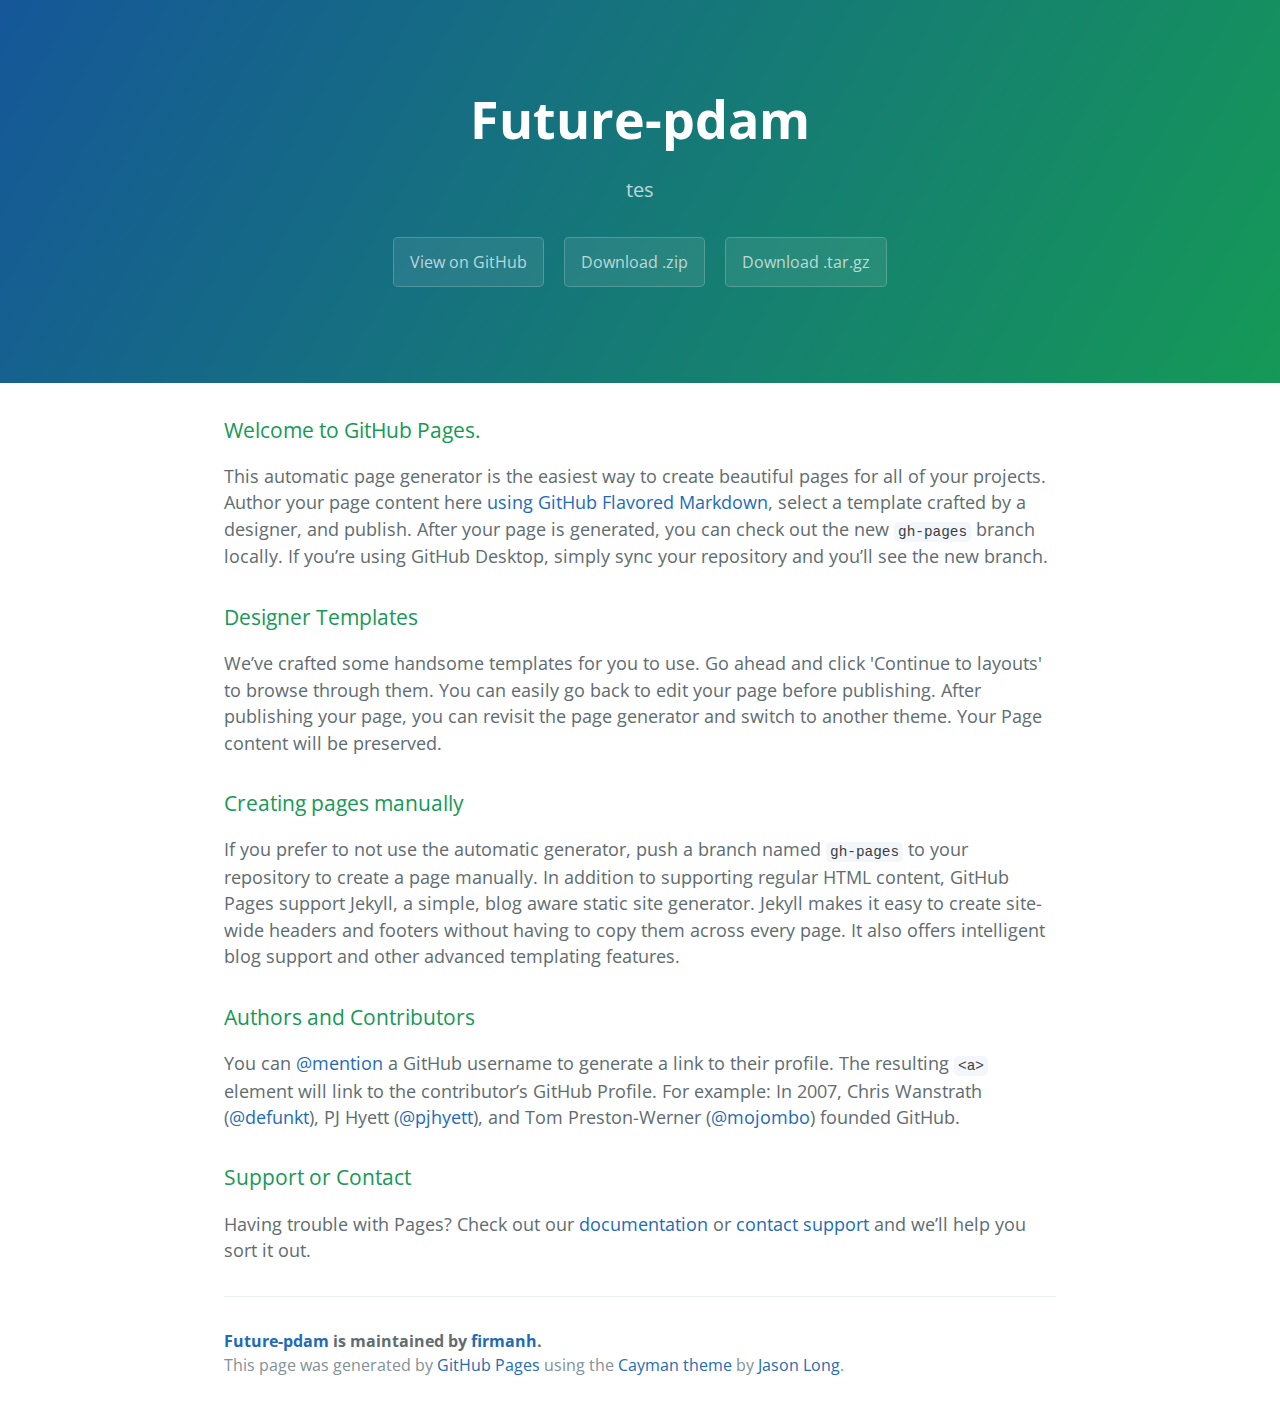
<file: index.html>
<!DOCTYPE html>
<html lang="en-us">
  <head>
    <meta charset="UTF-8">
    <title>Future-pdam by firmanh</title>
    <meta name="viewport" content="width=device-width, initial-scale=1">
    <link rel="stylesheet" type="text/css" href="stylesheets/normalize.css" media="screen">
    <link href='https://fonts.googleapis.com/css?family=Open+Sans:400,700' rel='stylesheet' type='text/css'>
    <link rel="stylesheet" type="text/css" href="stylesheets/stylesheet.css" media="screen">
    <link rel="stylesheet" type="text/css" href="stylesheets/github-light.css" media="screen">
  </head>
  <body>
    <section class="page-header">
      <h1 class="project-name">Future-pdam</h1>
      <h2 class="project-tagline">tes</h2>
      <a href="https://github.com/firmanh/future-pdam" class="btn">View on GitHub</a>
      <a href="https://github.com/firmanh/future-pdam/zipball/master" class="btn">Download .zip</a>
      <a href="https://github.com/firmanh/future-pdam/tarball/master" class="btn">Download .tar.gz</a>
    </section>

    <section class="main-content">
      <h3>
<a id="welcome-to-github-pages" class="anchor" href="#welcome-to-github-pages" aria-hidden="true"><span aria-hidden="true" class="octicon octicon-link"></span></a>Welcome to GitHub Pages.</h3>

<p>This automatic page generator is the easiest way to create beautiful pages for all of your projects. Author your page content here <a href="https://guides.github.com/features/mastering-markdown/">using GitHub Flavored Markdown</a>, select a template crafted by a designer, and publish. After your page is generated, you can check out the new <code>gh-pages</code> branch locally. If you’re using GitHub Desktop, simply sync your repository and you’ll see the new branch.</p>

<h3>
<a id="designer-templates" class="anchor" href="#designer-templates" aria-hidden="true"><span aria-hidden="true" class="octicon octicon-link"></span></a>Designer Templates</h3>

<p>We’ve crafted some handsome templates for you to use. Go ahead and click 'Continue to layouts' to browse through them. You can easily go back to edit your page before publishing. After publishing your page, you can revisit the page generator and switch to another theme. Your Page content will be preserved.</p>

<h3>
<a id="creating-pages-manually" class="anchor" href="#creating-pages-manually" aria-hidden="true"><span aria-hidden="true" class="octicon octicon-link"></span></a>Creating pages manually</h3>

<p>If you prefer to not use the automatic generator, push a branch named <code>gh-pages</code> to your repository to create a page manually. In addition to supporting regular HTML content, GitHub Pages support Jekyll, a simple, blog aware static site generator. Jekyll makes it easy to create site-wide headers and footers without having to copy them across every page. It also offers intelligent blog support and other advanced templating features.</p>

<h3>
<a id="authors-and-contributors" class="anchor" href="#authors-and-contributors" aria-hidden="true"><span aria-hidden="true" class="octicon octicon-link"></span></a>Authors and Contributors</h3>

<p>You can <a href="https://help.github.com/articles/basic-writing-and-formatting-syntax/#mentioning-users-and-teams" class="user-mention">@mention</a> a GitHub username to generate a link to their profile. The resulting <code>&lt;a&gt;</code> element will link to the contributor’s GitHub Profile. For example: In 2007, Chris Wanstrath (<a href="https://github.com/defunkt" class="user-mention">@defunkt</a>), PJ Hyett (<a href="https://github.com/pjhyett" class="user-mention">@pjhyett</a>), and Tom Preston-Werner (<a href="https://github.com/mojombo" class="user-mention">@mojombo</a>) founded GitHub.</p>

<h3>
<a id="support-or-contact" class="anchor" href="#support-or-contact" aria-hidden="true"><span aria-hidden="true" class="octicon octicon-link"></span></a>Support or Contact</h3>

<p>Having trouble with Pages? Check out our <a href="https://help.github.com/pages">documentation</a> or <a href="https://github.com/contact">contact support</a> and we’ll help you sort it out.</p>

      <footer class="site-footer">
        <span class="site-footer-owner"><a href="https://github.com/firmanh/future-pdam">Future-pdam</a> is maintained by <a href="https://github.com/firmanh">firmanh</a>.</span>

        <span class="site-footer-credits">This page was generated by <a href="https://pages.github.com">GitHub Pages</a> using the <a href="https://github.com/jasonlong/cayman-theme">Cayman theme</a> by <a href="https://twitter.com/jasonlong">Jason Long</a>.</span>
      </footer>

    </section>

  
  </body>
</html>
</file>
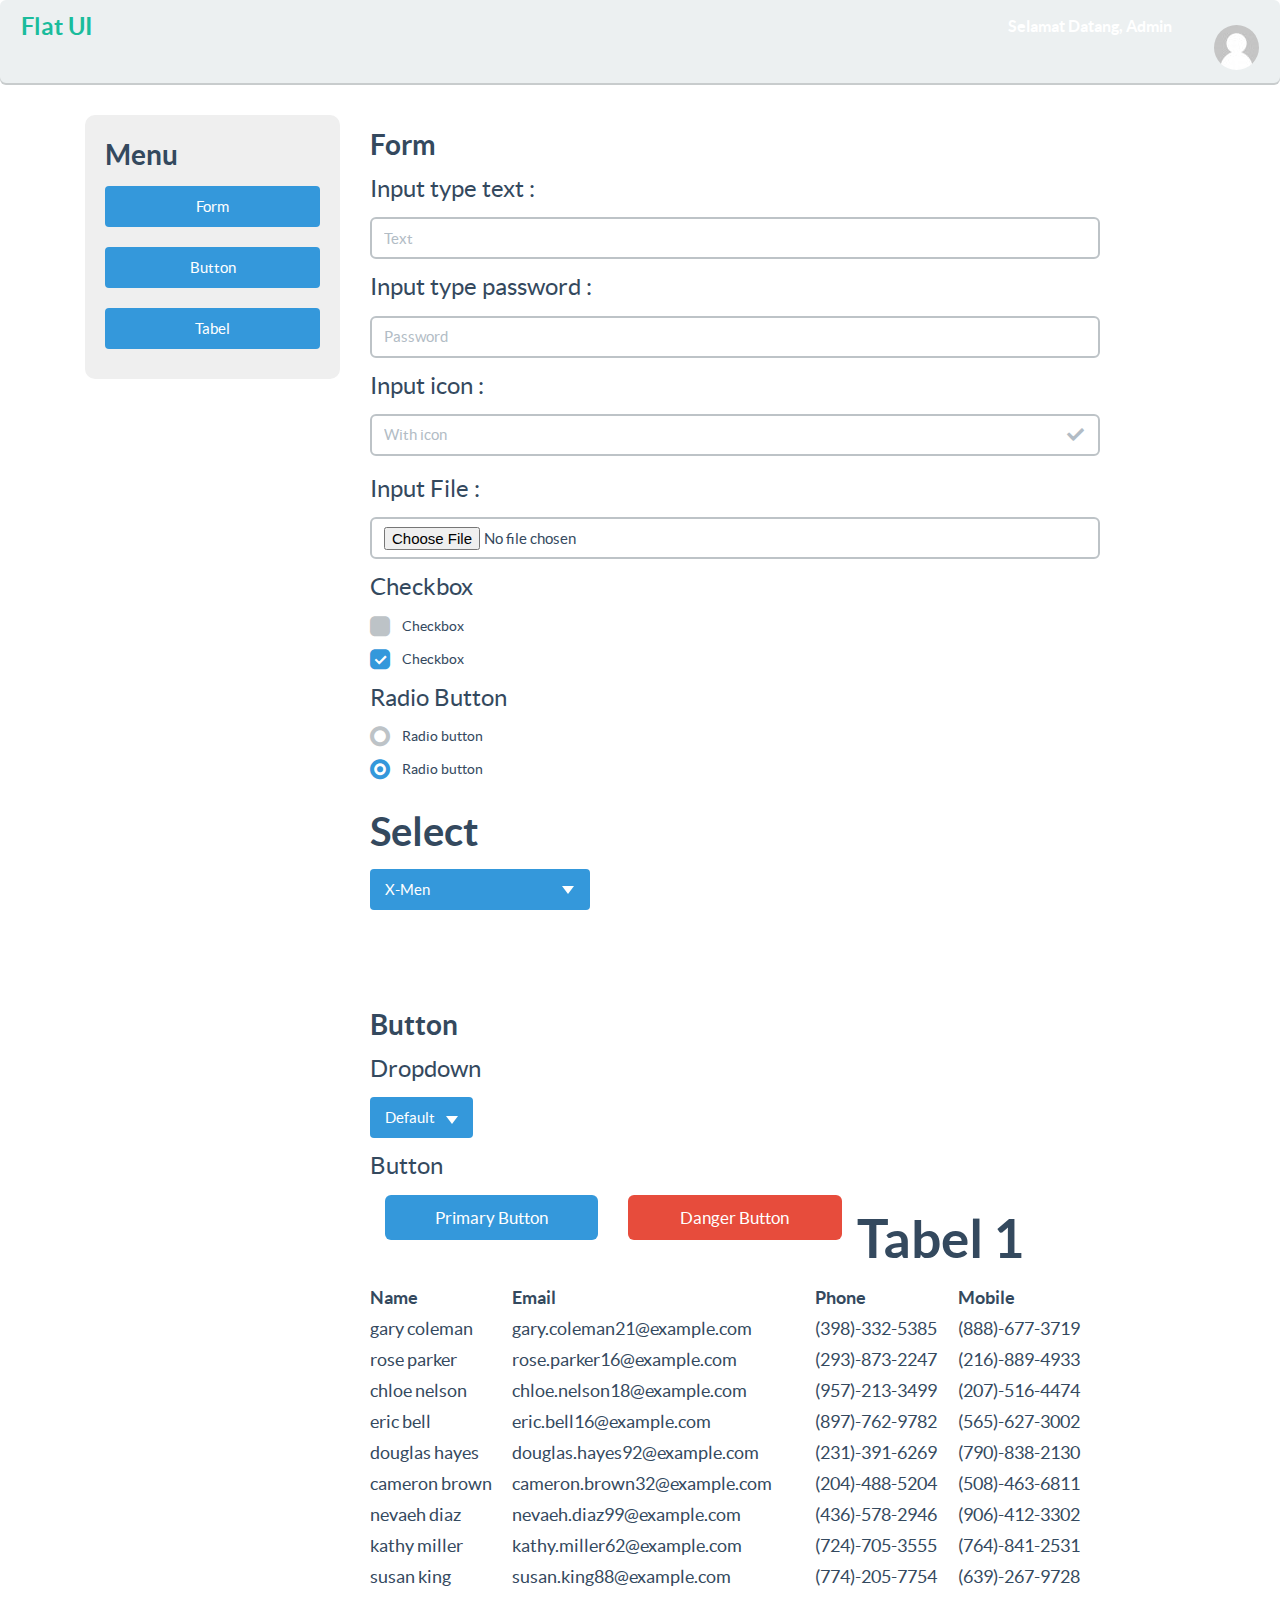
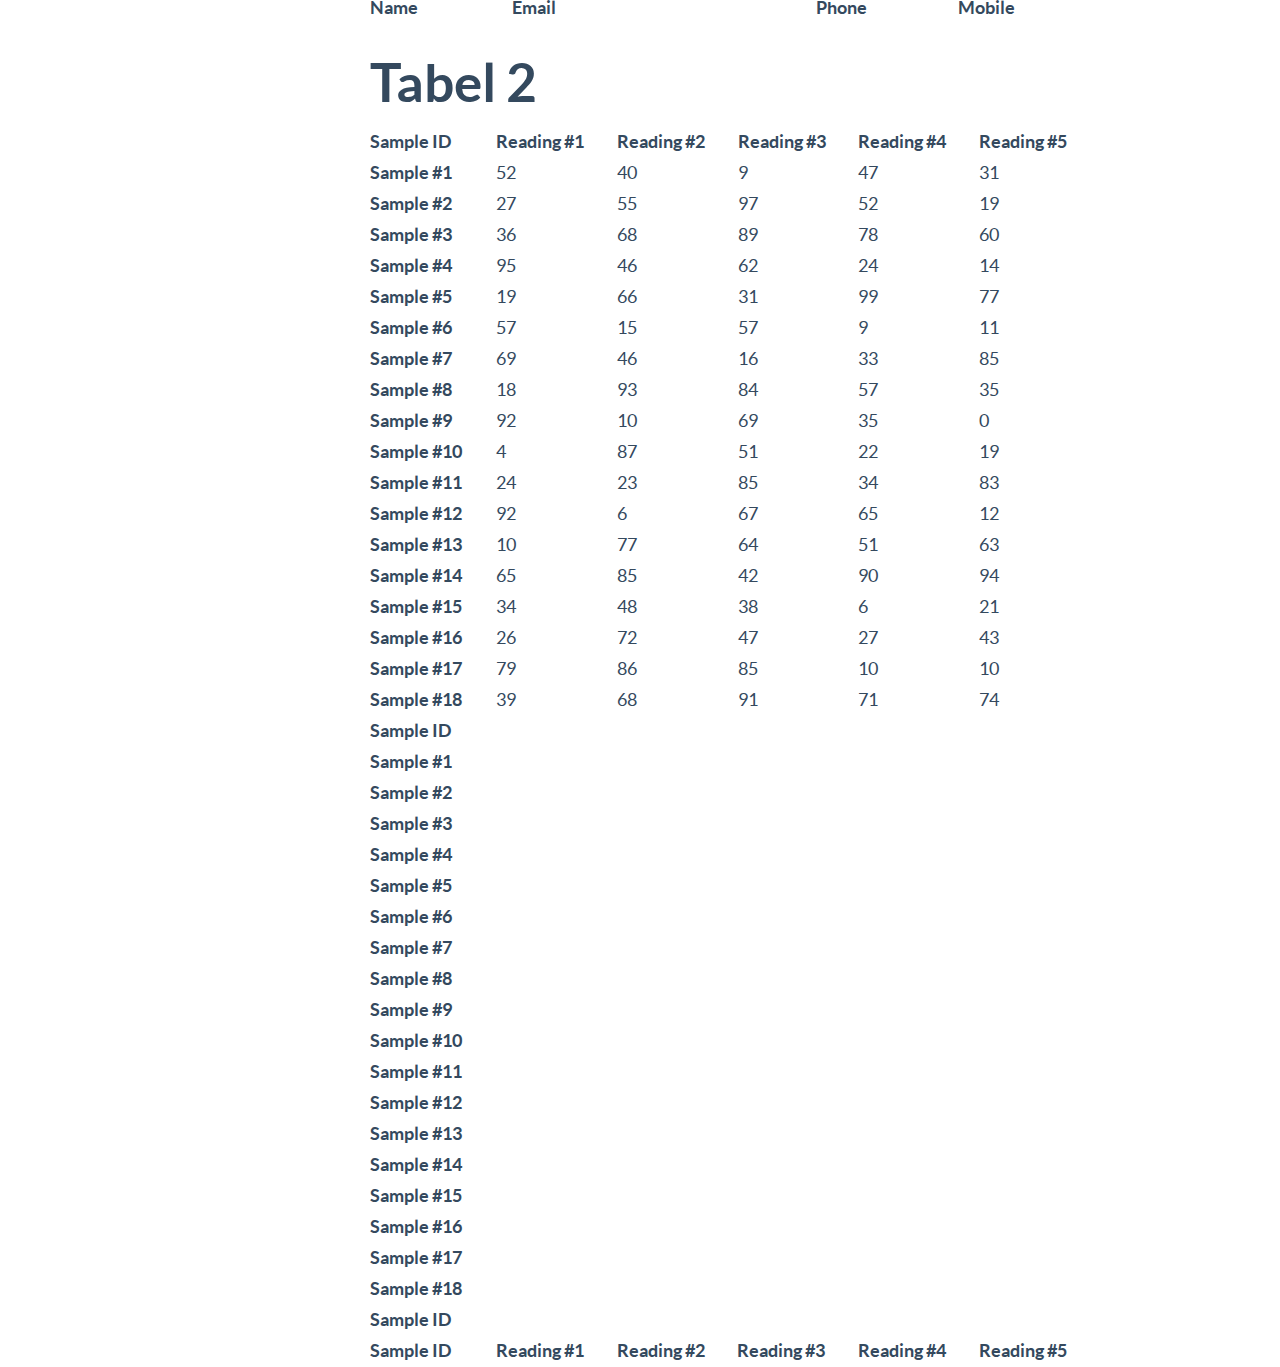
<file: admin.html>
<!DOCTYPE html>
<html lang="en">
<head>
	<meta charset="UTF-8">
	<title>Admin</title>
	
	<meta name="viewport" content="width=1000, initial-scale=1.0, maximum-scale=1.0">
	<!-- link bootstrap -->
	<link rel="stylesheet" href="assets/css/vendor/bootstrap.min.css">
	<!-- link flat ui -->
	<link href="assets/css/flat-ui.css" rel="stylesheet">
	<!-- link style.css -->
	<link rel="stylesheet" type="text/css" href="assets/css/style.css">

	<link rel="shortcut icon" href="assets/img/favicon.ico">
</head>
<body>
	

      <div class="row">

        <div class="col-xs-12">

          <nav class="navbar navbar-default navbar-embossed" role="navigation">

            <div class="navbar-header container-fluid">
              <button type="button" class="navbar-toggle" data-toggle="collapse" data-target="#navbar-collapse-01">
                <span class="sr-only">Toggle navigation</span>
              </button>
              <a class="navbar-brand" href="#">Flat UI</a>
            </div>

            <div class="collapse navbar-collapse" id="navbar-collapse-01">
              <ul class="nav navbar-nav navbar-right">
                <li><a href="#fakelink">Selamat Datang, Admin</a></li>
                <li><a href="#"><img class="user-icon" src="assets/img/avatar.png"></a></li>
               </ul>
            </div><!-- /.navbar-collapse -->
          </nav><!-- /navbar -->

        </div><!-- col-xs-12 -->
		
			<div class="container">
			
      		<div class="col-xs-3">
      			<div class="menu">
	      			<h5>Menu</h5>
	      			 <a href="#form" id="form" class=" btn btn-primary btn-block btn-large">Form</a>
	      			 <a href="#button" class="button btn btn-primary btn-block btn-large">Button</a>
	      			 <a href="#tabel" class="tabel btn btn-primary btn-block btn-large">Tabel</a>
	      		</div>
			</div><!-- col-xs-3 -->
			<div class="col-xs-8">
	      		<div id="form">
	      			<h5>Form</h5>
	      			<!-- Input type text -->
	      			<h6>Input type text : </h6>
					<input type="text" placeholder="Text" class="form-control" />
					<!-- End Input type text -->
				
					<!-- Input type password -->
	      			<h6>Input type password : </h6> 
	      			<input type="password" placeholder="Password" class="form-control" />
					<!-- End Input type Password -->				
	
					<!-- Input type dengan icon -->
	      			<h6>Input icon : </h6>
	      			<div class="form-group has-feedback">
					  <input type="text" value="" placeholder="With icon" class="form-control" />
					  <span class="form-control-feedback fui-check"></span>
					</div>
					<!-- End Input type dengan icon -->

					<!-- Input type File -->
					<h6>Input File :</h6>
					<input type="file" placeholder="input file" class="form-control">
					<!-- End Input type file -->


					<!-- Input type Checkbox -->
					<h6>Checkbox</h6>
					<!-- Checbox OFF -->
					<label class="checkbox" for="checkbox1">
					<input type="checkbox" value="" id="checkbox1" data-toggle="checkbox">
                  		Checkbox
                	</label>
                	<!-- End checbox OFF -->

					<!-- Input type checkbox ON -->
               		<label class="checkbox" for="checkbox2">
                  	<input type="checkbox" value="" id="checkbox2" checked="checked" data-toggle="checkbox">
                 		 Checkbox
                	</label>
                	<!-- End input checbox ON -->
				
					<!-- Input type Radio -->
					<h6> Radio Button</h6>

					<!-- input radio OFF -->
                	<label class="radio" for="radio1">
                  		<input type="radio" name="optionsRadios1" value="" id="radio1" data-toggle="radio">
                  			Radio button
                		</label>
                	<!-- End Radio OFF -->

					<!-- Input radio ON -->
                	<label class="radio" for="radio2">
                  		<input type="radio" name="optionsRadios1" value="" id="radio2" data-toggle="radio" checked="checked" >
                  			Radio button
                		</label>
                	<!-- End input radio ON -->
					
					<!-- Input Select -->
					<h3 class="demo-panel-title">Select</h3>
          			<select class="form-control select select-primary" data-toggle="select">
          			  <option value="0">Choose hero</option>
          			  <option value="1">Spider Man</option>
          			  <option value="2">Wolverine</option>
          			  <option value="3">Captain America</option>
          			  <option value="4" selected>X-Men</option>
          			  <option value="5">Crocodile</option>
          			</select>
					<!-- End Input Select -->

	      		</div><!-- form -->
			


				<!-- Button -->
	      		<div id="button">

	      			<h5>Button</h5>

	      			<!-- Dropdown -->
	      			<h6>Dropdown</h6>
	      			 <div class="btn-group">
            			<button data-toggle="dropdown" class="btn btn-primary dropdown-toggle" type="button">Default <span class="caret"></span></button>
           					 <ul role="menu" class="dropdown-menu">
           					   <li><a href="#">Action</a></li>
           					   <li><a href="#">Another action</a></li>
           					   <li><a href="#">Something else here</a></li>
           					   <li class="divider"></li>
           					   <li><a href="#">Separated link</a></li>
           					 </ul>
          			</div><!-- End Dropdown -->
         				
	      			<h6>Button</h6>

	      			<!-- Button -->
	      			<div class="tombol col-xs-4" > 
          				<a href="#fakelink" class="btn btn-block btn-lg btn-primary">Primary Button</a>
        			</div>
					

					<div class="col-xs-4">
          				<a href="#fakelink" class="btn btn-block btn-lg btn-danger">Danger Button</a>
       				</div>
       				<!-- End Button -->

	      		</div><!-- End Class Button -->


	      		<div id="tabel">

	      		
	      			<!-- Tabel 1 -->
	    			<div class="component">
	    				<h2>Tabel 1</h2>
						<table>
							<thead>
								<tr>
									<th>Name</th>
									<th>Email</th>
									<th>Phone</th>
									<th>Mobile</th>
								</tr>
							</thead>
							<tbody>
								<tr>
									<td class="user-name">gary coleman</td>
									<td class="user-email">gary.coleman21@example.com</td>
									<td class="user-phone">(398)-332-5385</td>
									<td class="user-mobile">(888)-677-3719</td>
								</tr>
								<tr>
									<td class="user-name">rose parker</td>
									<td class="user-email">rose.parker16@example.com</td>
									<td class="user-phone">(293)-873-2247</td>
									<td class="user-mobile">(216)-889-4933</td>
								</tr>
								<tr>
									<td class="user-name">chloe nelson</td>
									<td class="user-email">chloe.nelson18@example.com</td>
									<td class="user-phone">(957)-213-3499</td>
									<td class="user-mobile">(207)-516-4474</td>
								</tr>
								<tr>
									<td class="user-name">eric bell</td>
									<td class="user-email">eric.bell16@example.com</td>
									<td class="user-phone">(897)-762-9782</td>
									<td class="user-mobile">(565)-627-3002</td>
								</tr>
								<tr>
									<td class="user-name">douglas hayes</td>
									<td class="user-email">douglas.hayes92@example.com</td>
									<td class="user-phone">(231)-391-6269</td>
									<td class="user-mobile">(790)-838-2130</td>
								</tr>
								<tr>
									<td class="user-name">cameron brown</td>
									<td class="user-email">cameron.brown32@example.com</td>
									<td class="user-phone">(204)-488-5204</td>
									<td class="user-mobile">(508)-463-6811</td>
								</tr>
								<tr>
									<td class="user-name">nevaeh diaz</td>
									<td class="user-email">nevaeh.diaz99@example.com</td>
									<td class="user-phone">(436)-578-2946</td>
									<td class="user-mobile">(906)-412-3302</td></tr>
								<tr>
									<td class="user-name">kathy miller</td>
									<td class="user-email">kathy.miller62@example.com</td>
									<td class="user-phone">(724)-705-3555</td>
									<td class="user-mobile">(764)-841-2531</td>
								</tr>
								<tr><td class="user-name">susan king</td>
									<td class="user-email">susan.king88@example.com</td>
									<td class="		user-phone">(774)-205-7754</td>
									<td class="user-mobile">(639)-267-9728</td>
								</tr>
							</tbody>
						</table><!-- End tabel 1 -->
					
					</div><!-- End class tabel 1 -->
			
			<div class="tabel 2">
				<h2>Tabel 2</h2>

				<!-- tabel 2 -->
				<div class="component">

				<table>
					<thead>
						<tr>
							<th>Sample ID</th>
							<th>Reading #1</th>
							<th>Reading #2</th>
							<th>Reading #3</th>
							<th>Reading #4</th>
							<th>Reading #5</th>
						</tr>
					</thead>
					<tbody>
						<tr>
							<th>Sample #1</th>
							<td>52</td>
							<td>40</td>
							<td>9</td>
							<td>47</td>
							<td>31</td>
						</tr>
						<tr>
							<th>Sample #2</th>
							<td>27</td>
							<td>55</td>
							<td>97</td>
							<td>52</td>
							<td>19</td>
						</tr>
						<tr>
							<th>Sample #3</th>
							<td>36</td>
							<td>68</td>
							<td>89</td>
							<td>78</td>
							<td>60</td>
						</tr>
						<tr>
							<th>Sample #4</th>
							<td>95</td>
							<td>46</td>
							<td>62</td>
							<td>24</td>
							<td>14</td>
						</tr>
						<tr>
							<th>Sample #5</th>
							<td>19</td>
							<td>66</td>
							<td>31</td>
							<td>99</td>
							<td>77</td>
						</tr>
						<tr>
							<th>Sample #6</th>
							<td>57</td>
							<td>15</td>
							<td>57</td>
							<td>9</td>
							<td>11</td>
						</tr>
						<tr>
							<th>Sample #7</th>
							<td>69</td>
							<td>46</td>
							<td>16</td>
							<td>33</td>
							<td>85</td>
						</tr>
						<tr>
							<th>Sample #8</th>
							<td>18</td>
							<td>93</td>
							<td>84</td>
							<td>57</td>
							<td>35</td>
						</tr>
						<tr>
							<th>Sample #9</th>
							<td>92</td>
							<td>10</td>
							<td>69</td>
							<td>35</td>
							<td>0</td>
						</tr>
						<tr>
							<th>Sample #10</th>
							<td>4</td>
							<td>87</td>
							<td>51</td>
							<td>22</td>
							<td>19</td>
						</tr>
						<tr>
							<th>Sample #11</th>
							<td>24</td>
							<td>23</td>
							<td>85</td>
							<td>34</td>
							<td>83</td>
						</tr>
						<tr>
							<th>Sample #12</th>
							<td>92</td>
							<td>6</td>
							<td>67</td>
							<td>65</td>
							<td>12</td>
						</tr>
						<tr>
							<th>Sample #13</th>
							<td>10</td>
							<td>77</td>
							<td>64</td>
							<td>51</td>
							<td>63</td>
						</tr>
						<tr>
							<th>Sample #14</th>
							<td>65</td>
							<td>85</td>
							<td>42</td>
							<td>90</td>
							<td>94</td>
						</tr>
						<tr>
							<th>Sample #15</th>
							<td>34</td>
							<td>48</td>
							<td>38</td>
							<td>6</td>
							<td>21</td>
						</tr>
						<tr>
							<th>Sample #16</th>
							<td>26</td>
							<td>72</td>
							<td>47</td>
							<td>27</td>
							<td>43</td>
						</tr>
						<tr>
							<th>Sample #17</th>
							<td>79</td>
							<td>86</td>
							<td>85</td>
							<td>10</td>
							<td>10</td>
						</tr>
						<tr>
							<th>Sample #18</th>
							<td>39</td>
							<td>68</td>
							<td>91</td>
							<td>71</td>
							<td>74</td>
						</tr>
					
					</tbody>
				</table><!-- End tabel 2 -->
			</div><!-- End class tabel 2 -->
			
	      		

        	</div><!-- col-xs-8 -->
		</div><!-- container -->
      </div> <!-- /row -->


<script>
$(document).ready(function() {
    $(".dropdown-toggle").dropdown();
});
</script>
<!-- link js -->
<script src="assets/js/vendor/jquery.min.js"></script>
<script src="assets/js/tabel.js"></script>
<script src="assets/js/jquery.stickyheader.js"></script>
<script src="assets/js/flat-ui.min.js"></script>
<script src="assets/js/application.js"></script>

</body>
</html>
</file>
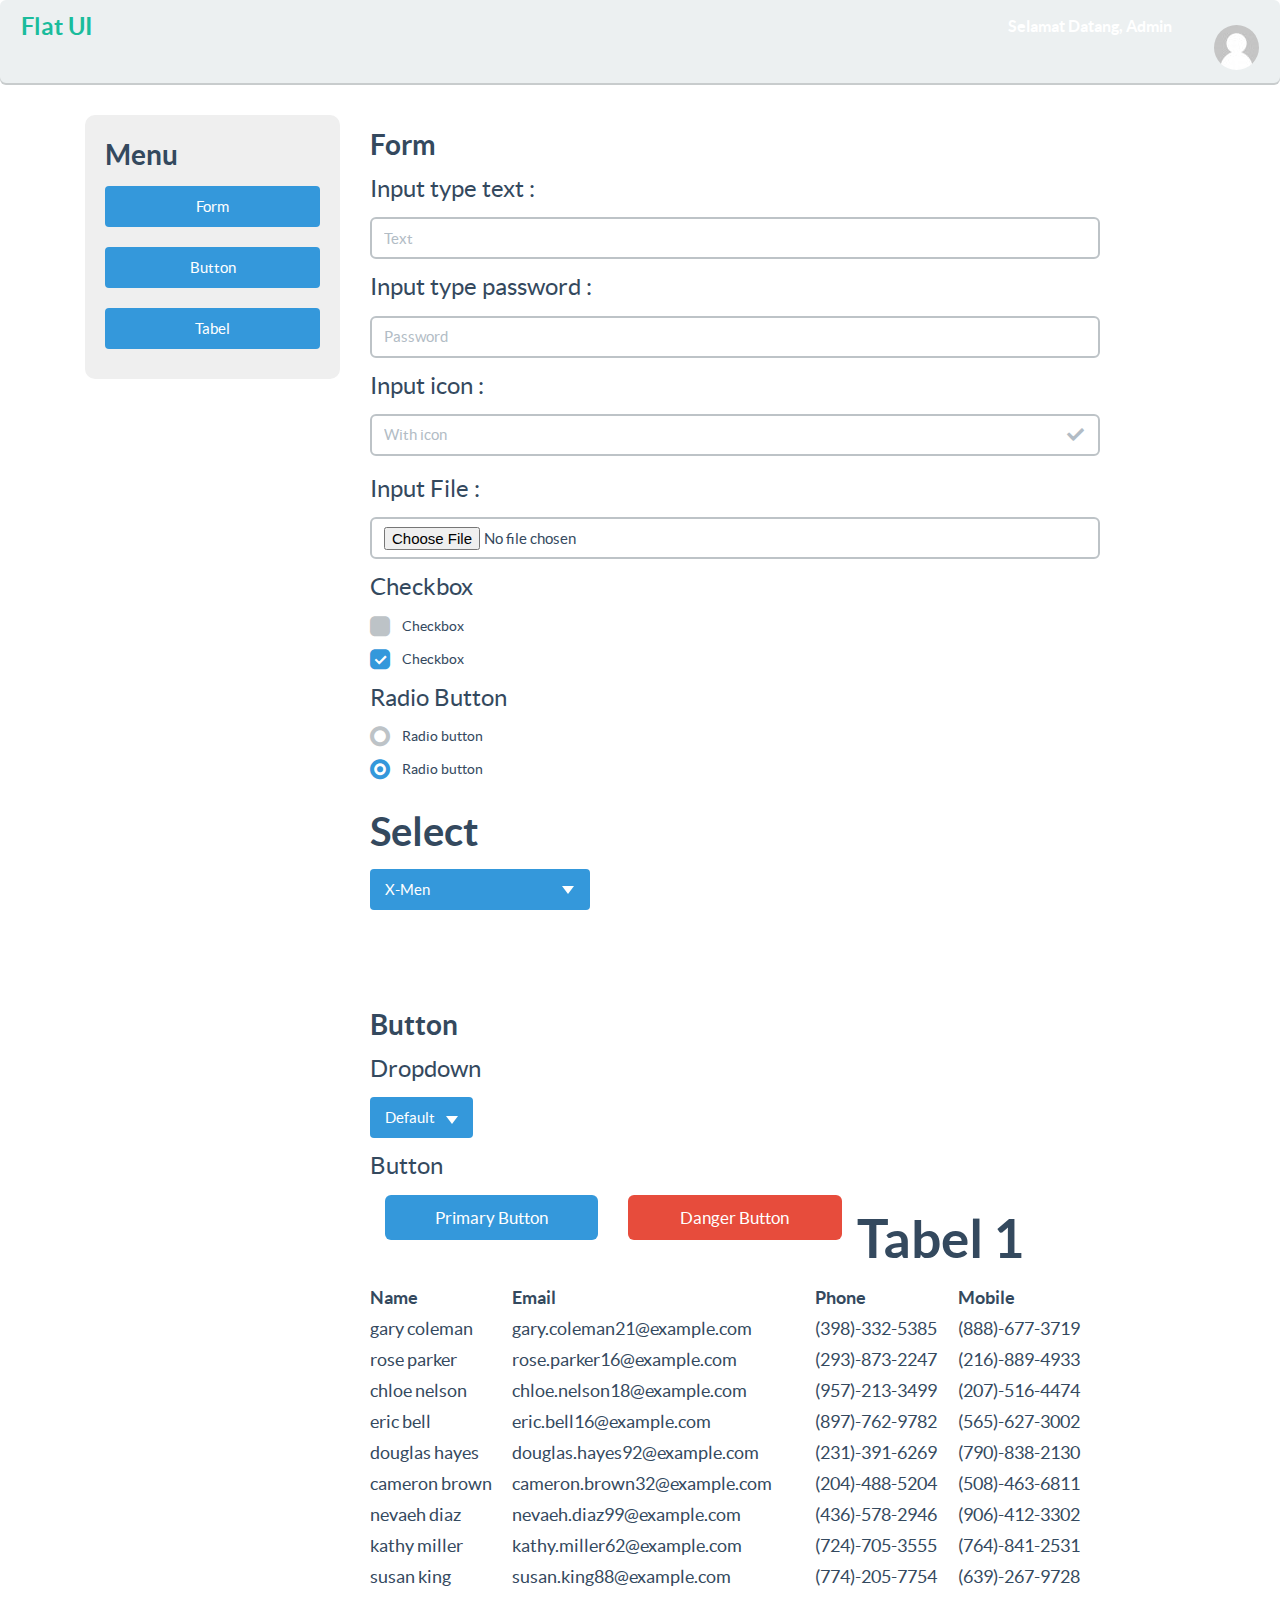
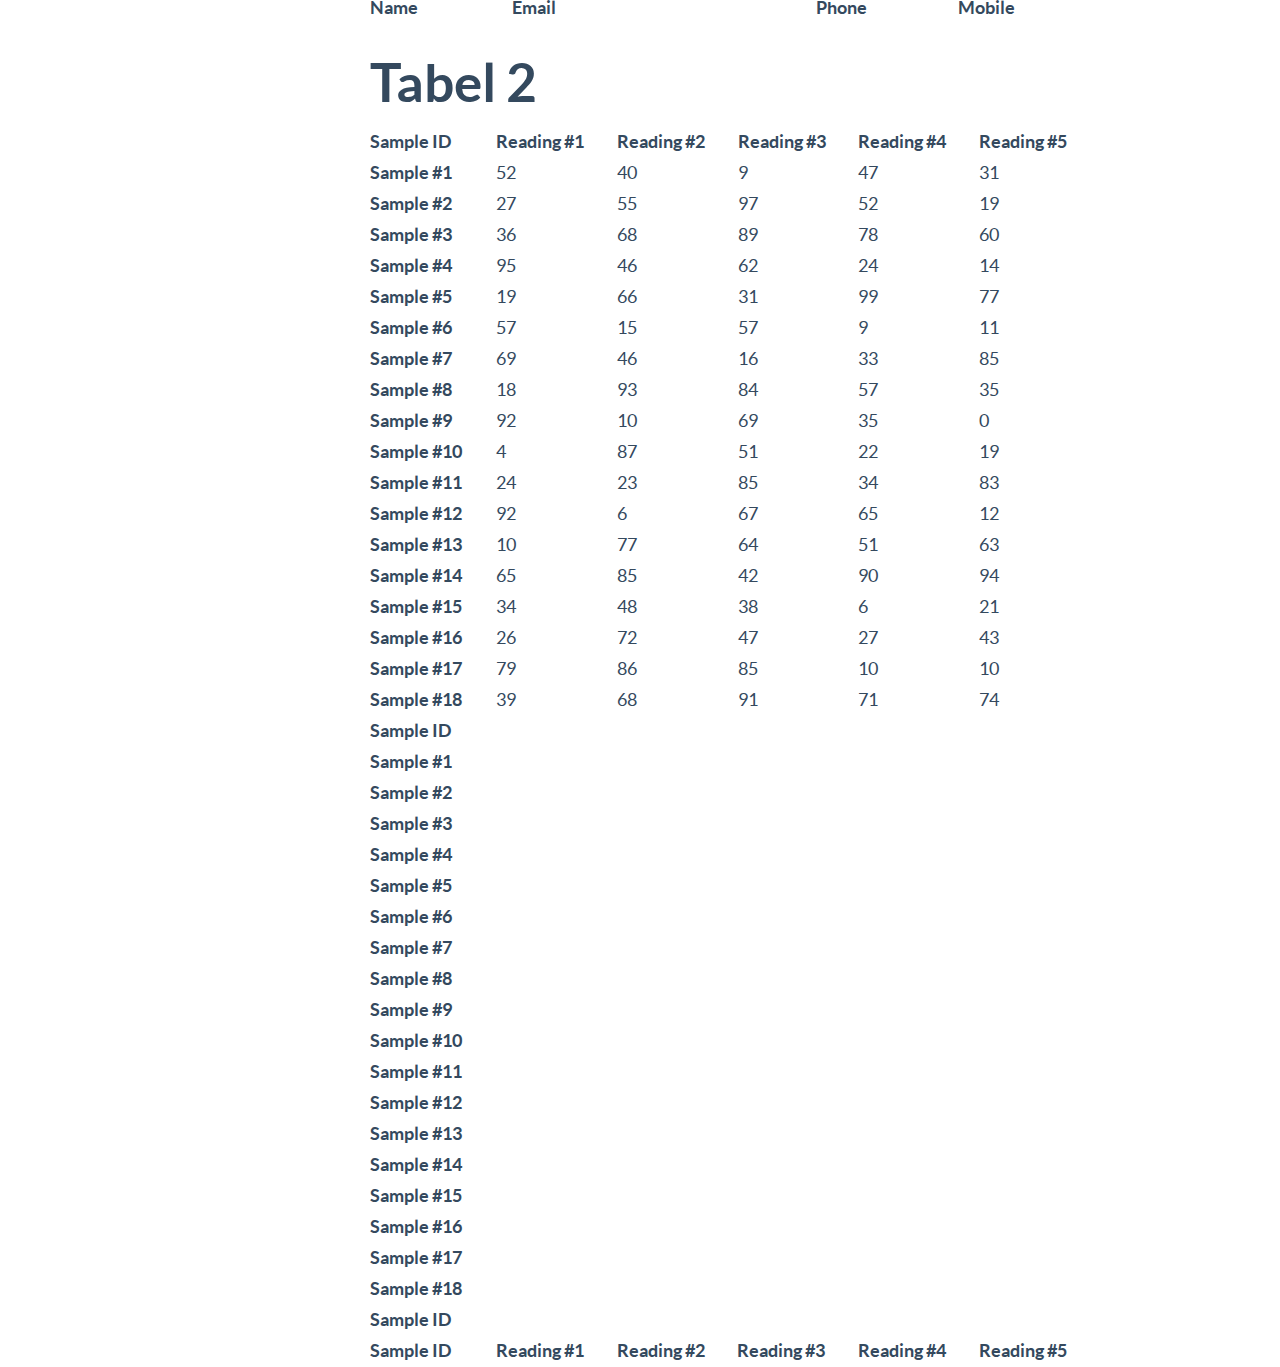
<file: form.html>
<!DOCTYPE html>
<html lang="en">
<head>
	<meta charset="UTF-8">
	<title>Admin</title>
	
	<meta name="viewport" content="width=1000, initial-scale=1.0, maximum-scale=1.0">
	<!-- link bootstrap -->
	<link rel="stylesheet" href="assets/css/vendor/bootstrap.min.css">
	<!-- link flat ui -->
	<link href="assets/css/flat-ui.css" rel="stylesheet">
	<!-- link style.css -->
	<link rel="stylesheet" type="text/css" href="assets/css/style.css">

	<link rel="shortcut icon" href="assets/img/favicon.ico">
</head>
<body>
	

      <div class="row">

        <div class="col-xs-12">

          <nav class="navbar navbar-default navbar-embossed" role="navigation">

            <div class="navbar-header container-fluid">
              <button type="button" class="navbar-toggle" data-toggle="collapse" data-target="#navbar-collapse-01">
                <span class="sr-only">Toggle navigation</span>
              </button>
              <a class="navbar-brand" href="#">Flat UI</a>
            </div>

            <div class="collapse navbar-collapse" id="navbar-collapse-01">
              <ul class="nav navbar-nav navbar-right">
                <li><a class="selamat-datang" href="#fakelink">Selamat Datang, Admin</a></li>
                <li><a href="#"><img class="user-icon" src="assets/img/avatar.png"></a></li>
               </ul>
            </div><!-- /.navbar-collapse -->
          </nav><!-- /navbar -->

        </div><!-- col-xs-12 -->
		
			<div class="container">
			
      		<div class="col-xs-3">
      			<div class="menu">
	      			<h5>Menu</h5>
	      			 <a href="#form" id="form" class=" btn btn-primary btn-block btn-large">Form</a>
	      			 <a href="#button" class="button btn btn-primary btn-block btn-large">Button</a>
	      			 <a href="#tabel" class="tabel btn btn-primary btn-block btn-large">Tabel</a>
	      		</div>
			</div><!-- col-xs-3 -->
			<div class="col-xs-8">
	      		<div id="form">
	      			<h5>Form</h5>
	      			<!-- Input type text -->
	      			<h6>Input type text : </h6>
					<input type="text" placeholder="Text" class="form-control" />
					<!-- End Input type text -->
				
					<!-- Input type password -->
	      			<h6>Input type password : </h6> 
	      			<input type="password" placeholder="Password" class="form-control" />
					<!-- End Input type Password -->				
	
					<!-- Input type dengan icon -->
	      			<h6>Input icon : </h6>
	      			<div class="form-group has-feedback">
					  <input type="text" value="" placeholder="With icon" class="form-control" />
					  <span class="form-control-feedback fui-check"></span>
					</div>
					<!-- End Input type dengan icon -->

					<!-- Input type File -->
					<h6>Input File :</h6>
					<input type="file" placeholder="input file" class="form-control">
					<!-- End Input type file -->


					<!-- Input type Checkbox -->
					<h6>Checkbox</h6>
					<!-- Checbox OFF -->
					<label class="checkbox" for="checkbox1">
					<input type="checkbox" value="" id="checkbox1" data-toggle="checkbox">
                  		Checkbox
                	</label>
                	<!-- End checbox OFF -->

					<!-- Input type checkbox ON -->
               		<label class="checkbox" for="checkbox2">
                  	<input type="checkbox" value="" id="checkbox2" checked="checked" data-toggle="checkbox">
                 		 Checkbox
                	</label>
                	<!-- End input checbox ON -->
				
					<!-- Input type Radio -->
					<h6> Radio Button</h6>

					<!-- input radio OFF -->
                	<label class="radio" for="radio1">
                  		<input type="radio" name="optionsRadios1" value="" id="radio1" data-toggle="radio">
                  			Radio button
                		</label>
                	<!-- End Radio OFF -->

					<!-- Input radio ON -->
                	<label class="radio" for="radio2">
                  		<input type="radio" name="optionsRadios1" value="" id="radio2" data-toggle="radio" checked="checked" >
                  			Radio button
                		</label>
                	<!-- End input radio ON -->
					
					<!-- Input Select -->
					<h3 class="demo-panel-title">Select</h3>
          			<select class="form-control select select-primary" data-toggle="select">
          			  <option value="0">Choose hero</option>
          			  <option value="1">Spider Man</option>
          			  <option value="2">Wolverine</option>
          			  <option value="3">Captain America</option>
          			  <option value="4" selected>X-Men</option>
          			  <option value="5">Crocodile</option>
          			</select>
					<!-- End Input Select -->

	      		</div><!-- form -->
			


				<!-- Button -->
	      		<div id="button">

	      			<h5>Button</h5>

	      			<!-- Dropdown -->
	      			<h6>Dropdown</h6>
	      			 <div class="btn-group">
            			<button data-toggle="dropdown" class="btn btn-primary dropdown-toggle" type="button">Default <span class="caret"></span></button>
           					 <ul role="menu" class="dropdown-menu">
           					   <li><a href="#">Action</a></li>
           					   <li><a href="#">Another action</a></li>
           					   <li><a href="#">Something else here</a></li>
           					   <li class="divider"></li>
           					   <li><a href="#">Separated link</a></li>
           					 </ul>
          			</div><!-- End Dropdown -->
         				
	      			<h6>Button</h6>

	      			<!-- Button -->
	      			<div class="tombol col-xs-4" > 
          				<a href="#fakelink" class="btn btn-block btn-lg btn-primary">Primary Button</a>
        			</div>
					

					<div class="col-xs-4">
          				<a href="#fakelink" class="btn btn-block btn-lg btn-danger">Danger Button</a>
       				</div>
       				<!-- End Button -->

	      		</div><!-- End Class Button -->


	      		<div id="tabel">

	      		
	      			<!-- Tabel 1 -->
	    			<div class="component">
	    				<h2>Tabel 1</h2>
						<table>
							<thead>
								<tr>
									<th>Name</th>
									<th>Email</th>
									<th>Phone</th>
									<th>Mobile</th>
								</tr>
							</thead>
							<tbody>
								<tr>
									<td class="user-name">gary coleman</td>
									<td class="user-email">gary.coleman21@example.com</td>
									<td class="user-phone">(398)-332-5385</td>
									<td class="user-mobile">(888)-677-3719</td>
								</tr>
								<tr>
									<td class="user-name">rose parker</td>
									<td class="user-email">rose.parker16@example.com</td>
									<td class="user-phone">(293)-873-2247</td>
									<td class="user-mobile">(216)-889-4933</td>
								</tr>
								<tr>
									<td class="user-name">chloe nelson</td>
									<td class="user-email">chloe.nelson18@example.com</td>
									<td class="user-phone">(957)-213-3499</td>
									<td class="user-mobile">(207)-516-4474</td>
								</tr>
								<tr>
									<td class="user-name">eric bell</td>
									<td class="user-email">eric.bell16@example.com</td>
									<td class="user-phone">(897)-762-9782</td>
									<td class="user-mobile">(565)-627-3002</td>
								</tr>
								<tr>
									<td class="user-name">douglas hayes</td>
									<td class="user-email">douglas.hayes92@example.com</td>
									<td class="user-phone">(231)-391-6269</td>
									<td class="user-mobile">(790)-838-2130</td>
								</tr>
								<tr>
									<td class="user-name">cameron brown</td>
									<td class="user-email">cameron.brown32@example.com</td>
									<td class="user-phone">(204)-488-5204</td>
									<td class="user-mobile">(508)-463-6811</td>
								</tr>
								<tr>
									<td class="user-name">nevaeh diaz</td>
									<td class="user-email">nevaeh.diaz99@example.com</td>
									<td class="user-phone">(436)-578-2946</td>
									<td class="user-mobile">(906)-412-3302</td></tr>
								<tr>
									<td class="user-name">kathy miller</td>
									<td class="user-email">kathy.miller62@example.com</td>
									<td class="user-phone">(724)-705-3555</td>
									<td class="user-mobile">(764)-841-2531</td>
								</tr>
								<tr><td class="user-name">susan king</td>
									<td class="user-email">susan.king88@example.com</td>
									<td class="		user-phone">(774)-205-7754</td>
									<td class="user-mobile">(639)-267-9728</td>
								</tr>
							</tbody>
						</table><!-- End tabel 1 -->
					
					</div><!-- End class tabel 1 -->
			
			<div class="tabel 2">
				<h2>Tabel 2</h2>

				<!-- tabel 2 -->
				<div class="component">

				<table>
					<thead>
						<tr>
							<th>Sample ID</th>
							<th>Reading #1</th>
							<th>Reading #2</th>
							<th>Reading #3</th>
							<th>Reading #4</th>
							<th>Reading #5</th>
						</tr>
					</thead>
					<tbody>
						<tr>
							<th>Sample #1</th>
							<td>52</td>
							<td>40</td>
							<td>9</td>
							<td>47</td>
							<td>31</td>
						</tr>
						<tr>
							<th>Sample #2</th>
							<td>27</td>
							<td>55</td>
							<td>97</td>
							<td>52</td>
							<td>19</td>
						</tr>
						<tr>
							<th>Sample #3</th>
							<td>36</td>
							<td>68</td>
							<td>89</td>
							<td>78</td>
							<td>60</td>
						</tr>
						<tr>
							<th>Sample #4</th>
							<td>95</td>
							<td>46</td>
							<td>62</td>
							<td>24</td>
							<td>14</td>
						</tr>
						<tr>
							<th>Sample #5</th>
							<td>19</td>
							<td>66</td>
							<td>31</td>
							<td>99</td>
							<td>77</td>
						</tr>
						<tr>
							<th>Sample #6</th>
							<td>57</td>
							<td>15</td>
							<td>57</td>
							<td>9</td>
							<td>11</td>
						</tr>
						<tr>
							<th>Sample #7</th>
							<td>69</td>
							<td>46</td>
							<td>16</td>
							<td>33</td>
							<td>85</td>
						</tr>
						<tr>
							<th>Sample #8</th>
							<td>18</td>
							<td>93</td>
							<td>84</td>
							<td>57</td>
							<td>35</td>
						</tr>
						<tr>
							<th>Sample #9</th>
							<td>92</td>
							<td>10</td>
							<td>69</td>
							<td>35</td>
							<td>0</td>
						</tr>
						<tr>
							<th>Sample #10</th>
							<td>4</td>
							<td>87</td>
							<td>51</td>
							<td>22</td>
							<td>19</td>
						</tr>
						<tr>
							<th>Sample #11</th>
							<td>24</td>
							<td>23</td>
							<td>85</td>
							<td>34</td>
							<td>83</td>
						</tr>
						<tr>
							<th>Sample #12</th>
							<td>92</td>
							<td>6</td>
							<td>67</td>
							<td>65</td>
							<td>12</td>
						</tr>
						<tr>
							<th>Sample #13</th>
							<td>10</td>
							<td>77</td>
							<td>64</td>
							<td>51</td>
							<td>63</td>
						</tr>
						<tr>
							<th>Sample #14</th>
							<td>65</td>
							<td>85</td>
							<td>42</td>
							<td>90</td>
							<td>94</td>
						</tr>
						<tr>
							<th>Sample #15</th>
							<td>34</td>
							<td>48</td>
							<td>38</td>
							<td>6</td>
							<td>21</td>
						</tr>
						<tr>
							<th>Sample #16</th>
							<td>26</td>
							<td>72</td>
							<td>47</td>
							<td>27</td>
							<td>43</td>
						</tr>
						<tr>
							<th>Sample #17</th>
							<td>79</td>
							<td>86</td>
							<td>85</td>
							<td>10</td>
							<td>10</td>
						</tr>
						<tr>
							<th>Sample #18</th>
							<td>39</td>
							<td>68</td>
							<td>91</td>
							<td>71</td>
							<td>74</td>
						</tr>
					
					</tbody>
				</table><!-- End tabel 2 -->
			</div><!-- End class tabel 2 -->
			
	      		

        	</div><!-- col-xs-8 -->
		</div><!-- container -->
      </div> <!-- /row -->


<script>
$(document).ready(function() {
    $(".dropdown-toggle").dropdown();
});
</script>
<!-- link js -->
<script src="assets/js/vendor/jquery.min.js"></script>
<script src="assets/js/tabel.js"></script>
<script src="assets/js/jquery.stickyheader.js"></script>
<script src="assets/js/flat-ui.min.js"></script>
<script src="assets/js/application.js"></script>

</body>
</html>
</file>
<file: stylesheets/stylesheet.css>
* {
  box-sizing: border-box; }

body {
  padding: 0;
  margin: 0;
  font-family: "Open Sans", "Helvetica Neue", Helvetica, Arial, sans-serif;
  font-size: 16px;
  line-height: 1.5;
  color: #606c71; }

a {
  color: #1e6bb8;
  text-decoration: none; }
  a:hover {
    text-decoration: underline; }

.btn {
  display: inline-block;
  margin-bottom: 1rem;
  color: rgba(255, 255, 255, 0.7);
  background-color: rgba(255, 255, 255, 0.08);
  border-color: rgba(255, 255, 255, 0.2);
  border-style: solid;
  border-width: 1px;
  border-radius: 0.3rem;
  transition: color 0.2s, background-color 0.2s, border-color 0.2s; }
  .btn + .btn {
    margin-left: 1rem; }

.btn:hover {
  color: rgba(255, 255, 255, 0.8);
  text-decoration: none;
  background-color: rgba(255, 255, 255, 0.2);
  border-color: rgba(255, 255, 255, 0.3); }

@media screen and (min-width: 64em) {
  .btn {
    padding: 0.75rem 1rem; } }

@media screen and (min-width: 42em) and (max-width: 64em) {
  .btn {
    padding: 0.6rem 0.9rem;
    font-size: 0.9rem; } }

@media screen and (max-width: 42em) {
  .btn {
    display: block;
    width: 100%;
    padding: 0.75rem;
    font-size: 0.9rem; }
    .btn + .btn {
      margin-top: 1rem;
      margin-left: 0; } }

.page-header {
  color: #fff;
  text-align: center;
  background-color: #159957;
  background-image: linear-gradient(120deg, #155799, #159957); }

@media screen and (min-width: 64em) {
  .page-header {
    padding: 5rem 6rem; } }

@media screen and (min-width: 42em) and (max-width: 64em) {
  .page-header {
    padding: 3rem 4rem; } }

@media screen and (max-width: 42em) {
  .page-header {
    padding: 2rem 1rem; } }

.project-name {
  margin-top: 0;
  margin-bottom: 0.1rem; }

@media screen and (min-width: 64em) {
  .project-name {
    font-size: 3.25rem; } }

@media screen and (min-width: 42em) and (max-width: 64em) {
  .project-name {
    font-size: 2.25rem; } }

@media screen and (max-width: 42em) {
  .project-name {
    font-size: 1.75rem; } }

.project-tagline {
  margin-bottom: 2rem;
  font-weight: normal;
  opacity: 0.7; }

@media screen and (min-width: 64em) {
  .project-tagline {
    font-size: 1.25rem; } }

@media screen and (min-width: 42em) and (max-width: 64em) {
  .project-tagline {
    font-size: 1.15rem; } }

@media screen and (max-width: 42em) {
  .project-tagline {
    font-size: 1rem; } }

.main-content :first-child {
  margin-top: 0; }
.main-content img {
  max-width: 100%; }
.main-content h1, .main-content h2, .main-content h3, .main-content h4, .main-content h5, .main-content h6 {
  margin-top: 2rem;
  margin-bottom: 1rem;
  font-weight: normal;
  color: #159957; }
.main-content p {
  margin-bottom: 1em; }
.main-content code {
  padding: 2px 4px;
  font-family: Consolas, "Liberation Mono", Menlo, Courier, monospace;
  font-size: 0.9rem;
  color: #383e41;
  background-color: #f3f6fa;
  border-radius: 0.3rem; }
.main-content pre {
  padding: 0.8rem;
  margin-top: 0;
  margin-bottom: 1rem;
  font: 1rem Consolas, "Liberation Mono", Menlo, Courier, monospace;
  color: #567482;
  word-wrap: normal;
  background-color: #f3f6fa;
  border: solid 1px #dce6f0;
  border-radius: 0.3rem; }
  .main-content pre > code {
    padding: 0;
    margin: 0;
    font-size: 0.9rem;
    color: #567482;
    word-break: normal;
    white-space: pre;
    background: transparent;
    border: 0; }
.main-content .highlight {
  margin-bottom: 1rem; }
  .main-content .highlight pre {
    margin-bottom: 0;
    word-break: normal; }
.main-content .highlight pre, .main-content pre {
  padding: 0.8rem;
  overflow: auto;
  font-size: 0.9rem;
  line-height: 1.45;
  border-radius: 0.3rem; }
.main-content pre code, .main-content pre tt {
  display: inline;
  max-width: initial;
  padding: 0;
  margin: 0;
  overflow: initial;
  line-height: inherit;
  word-wrap: normal;
  background-color: transparent;
  border: 0; }
  .main-content pre code:before, .main-content pre code:after, .main-content pre tt:before, .main-content pre tt:after {
    content: normal; }
.main-content ul, .main-content ol {
  margin-top: 0; }
.main-content blockquote {
  padding: 0 1rem;
  margin-left: 0;
  color: #819198;
  border-left: 0.3rem solid #dce6f0; }
  .main-content blockquote > :first-child {
    margin-top: 0; }
  .main-content blockquote > :last-child {
    margin-bottom: 0; }
.main-content table {
  display: block;
  width: 100%;
  overflow: auto;
  word-break: normal;
  word-break: keep-all; }
  .main-content table th {
    font-weight: bold; }
  .main-content table th, .main-content table td {
    padding: 0.5rem 1rem;
    border: 1px solid #e9ebec; }
.main-content dl {
  padding: 0; }
  .main-content dl dt {
    padding: 0;
    margin-top: 1rem;
    font-size: 1rem;
    font-weight: bold; }
  .main-content dl dd {
    padding: 0;
    margin-bottom: 1rem; }
.main-content hr {
  height: 2px;
  padding: 0;
  margin: 1rem 0;
  background-color: #eff0f1;
  border: 0; }

@media screen and (min-width: 64em) {
  .main-content {
    max-width: 64rem;
    padding: 2rem 6rem;
    margin: 0 auto;
    font-size: 1.1rem; } }

@media screen and (min-width: 42em) and (max-width: 64em) {
  .main-content {
    padding: 2rem 4rem;
    font-size: 1.1rem; } }

@media screen and (max-width: 42em) {
  .main-content {
    padding: 2rem 1rem;
    font-size: 1rem; } }

.site-footer {
  padding-top: 2rem;
  margin-top: 2rem;
  border-top: solid 1px #eff0f1; }

.site-footer-owner {
  display: block;
  font-weight: bold; }

.site-footer-credits {
  color: #819198; }

@media screen and (min-width: 64em) {
  .site-footer {
    font-size: 1rem; } }

@media screen and (min-width: 42em) and (max-width: 64em) {
  .site-footer {
    font-size: 1rem; } }

@media screen and (max-width: 42em) {
  .site-footer {
    font-size: 0.9rem; } }
</file>
<file: stylesheets/github-light.css>
/*
   Copyright 2014 GitHub Inc.

   Licensed under the Apache License, Version 2.0 (the "License");
   you may not use this file except in compliance with the License.
   You may obtain a copy of the License at

       http://www.apache.org/licenses/LICENSE-2.0

   Unless required by applicable law or agreed to in writing, software
   distributed under the License is distributed on an "AS IS" BASIS,
   WITHOUT WARRANTIES OR CONDITIONS OF ANY KIND, either express or implied.
   See the License for the specific language governing permissions and
   limitations under the License.

*/

.pl-c /* comment */ {
  color: #969896;
}

.pl-c1      /* constant, markup.raw, meta.diff.header, meta.module-reference, meta.property-name, support, support.constant, support.variable, variable.other.constant */,
.pl-s .pl-v /* string variable */ {
  color: #0086b3;
}

.pl-e  /* entity */,
.pl-en /* entity.name */ {
  color: #795da3;
}

.pl-s .pl-s1 /* string source */,
.pl-smi      /* storage.modifier.import, storage.modifier.package, storage.type.java, variable.other, variable.parameter.function */ {
  color: #333;
}

.pl-ent /* entity.name.tag */ {
  color: #63a35c;
}

.pl-k /* keyword, storage, storage.type */ {
  color: #a71d5d;
}

.pl-pds              /* punctuation.definition.string, string.regexp.character-class */,
.pl-s                /* string */,
.pl-s .pl-pse .pl-s1 /* string punctuation.section.embedded source */,
.pl-sr               /* string.regexp */,
.pl-sr .pl-cce       /* string.regexp constant.character.escape */,
.pl-sr .pl-sra       /* string.regexp string.regexp.arbitrary-repitition */,
.pl-sr .pl-sre       /* string.regexp source.ruby.embedded */ {
  color: #183691;
}

.pl-v /* variable */ {
  color: #ed6a43;
}

.pl-id /* invalid.deprecated */ {
  color: #b52a1d;
}

.pl-ii /* invalid.illegal */ {
  background-color: #b52a1d;
  color: #f8f8f8;
}

.pl-sr .pl-cce /* string.regexp constant.character.escape */ {
  color: #63a35c;
  font-weight: bold;
}

.pl-ml /* markup.list */ {
  color: #693a17;
}

.pl-mh        /* markup.heading */,
.pl-mh .pl-en /* markup.heading entity.name */,
.pl-ms        /* meta.separator */ {
  color: #1d3e81;
  font-weight: bold;
}

.pl-mq /* markup.quote */ {
  color: #008080;
}

.pl-mi /* markup.italic */ {
  color: #333;
  font-style: italic;
}

.pl-mb /* markup.bold */ {
  color: #333;
  font-weight: bold;
}

.pl-md /* markup.deleted, meta.diff.header.from-file */ {
  background-color: #ffecec;
  color: #bd2c00;
}

.pl-mi1 /* markup.inserted, meta.diff.header.to-file */ {
  background-color: #eaffea;
  color: #55a532;
}

.pl-mdr /* meta.diff.range */ {
  color: #795da3;
  font-weight: bold;
}

.pl-mo /* meta.output */ {
  color: #1d3e81;
}
</file>
<file: assets/css/flat-ui.css>
@font-face {
  font-family: 'Lato';
  src: url('../fonts/lato/lato-black.eot');
  src: url('../fonts/lato/lato-black.eot?#iefix') format('embedded-opentype'), url('../fonts/lato/lato-black.woff') format('woff'), url('../fonts/lato/lato-black.ttf') format('truetype'), url('../fonts/lato/lato-black.svg#latoblack') format('svg');
  font-weight: 900;
  font-style: normal;
}
@font-face {
  font-family: 'Lato';
  src: url('../fonts/lato/lato-bold.eot');
  src: url('../fonts/lato/lato-bold.eot?#iefix') format('embedded-opentype'), url('../fonts/lato/lato-bold.woff') format('woff'), url('../fonts/lato/lato-bold.ttf') format('truetype'), url('../fonts/lato/lato-bold.svg#latobold') format('svg');
  font-weight: bold;
  font-style: normal;
}
@font-face {
  font-family: 'Lato';
  src: url('../fonts/lato/lato-bolditalic.eot');
  src: url('../fonts/lato/lato-bolditalic.eot?#iefix') format('embedded-opentype'), url('../fonts/lato/lato-bolditalic.woff') format('woff'), url('../fonts/lato/lato-bolditalic.ttf') format('truetype'), url('../fonts/lato/lato-bolditalic.svg#latobold-italic') format('svg');
  font-weight: bold;
  font-style: italic;
}
@font-face {
  font-family: 'Lato';
  src: url('../fonts/lato/lato-italic.eot');
  src: url('../fonts/lato/lato-italic.eot?#iefix') format('embedded-opentype'), url('../fonts/lato/lato-italic.woff') format('woff'), url('../fonts/lato/lato-italic.ttf') format('truetype'), url('../fonts/lato/lato-italic.svg#latoitalic') format('svg');
  font-weight: normal;
  font-style: italic;
}
@font-face {
  font-family: 'Lato';
  src: url('../fonts/lato/lato-light.eot');
  src: url('../fonts/lato/lato-light.eot?#iefix') format('embedded-opentype'), url('../fonts/lato/lato-light.woff') format('woff'), url('../fonts/lato/lato-light.ttf') format('truetype'), url('../fonts/lato/lato-light.svg#latolight') format('svg');
  font-weight: 300;
  font-style: normal;
}
@font-face {
  font-family: 'Lato';
  src: url('../fonts/lato/lato-regular.eot');
  src: url('../fonts/lato/lato-regular.eot?#iefix') format('embedded-opentype'), url('../fonts/lato/lato-regular.woff') format('woff'), url('../fonts/lato/lato-regular.ttf') format('truetype'), url('../fonts/lato/lato-regular.svg#latoregular') format('svg');
  font-weight: normal;
  font-style: normal;
}
@font-face {
  font-family: 'Flat-UI-Icons';
  src: url('../fonts/glyphicons/flat-ui-icons-regular.eot');
  src: url('../fonts/glyphicons/flat-ui-icons-regular.eot?#iefix') format('embedded-opentype'), url('../fonts/glyphicons/flat-ui-icons-regular.woff') format('woff'), url('../fonts/glyphicons/flat-ui-icons-regular.ttf') format('truetype'), url('../fonts/glyphicons/flat-ui-icons-regular.svg#flat-ui-icons-regular') format('svg');
}
[class^="fui-"],
[class*="fui-"] {
  font-family: 'Flat-UI-Icons';
  speak: none;
  font-style: normal;
  font-weight: normal;
  font-variant: normal;
  text-transform: none;
  -webkit-font-smoothing: antialiased;
  -moz-osx-font-smoothing: grayscale;
}
.fui-triangle-up:before {
  content: "\e600";
}
.fui-triangle-down:before {
  content: "\e601";
}
.fui-triangle-up-small:before {
  content: "\e602";
}
.fui-triangle-down-small:before {
  content: "\e603";
}
.fui-triangle-left-large:before {
  content: "\e604";
}
.fui-triangle-right-large:before {
  content: "\e605";
}
.fui-arrow-left:before {
  content: "\e606";
}
.fui-arrow-right:before {
  content: "\e607";
}
.fui-plus:before {
  content: "\e608";
}
.fui-cross:before {
  content: "\e609";
}
.fui-check:before {
  content: "\e60a";
}
.fui-radio-unchecked:before {
  content: "\e60b";
}
.fui-radio-checked:before {
  content: "\e60c";
}
.fui-checkbox-unchecked:before {
  content: "\e60d";
}
.fui-checkbox-checked:before {
  content: "\e60e";
}
.fui-info-circle:before {
  content: "\e60f";
}
.fui-alert-circle:before {
  content: "\e610";
}
.fui-question-circle:before {
  content: "\e611";
}
.fui-check-circle:before {
  content: "\e612";
}
.fui-cross-circle:before {
  content: "\e613";
}
.fui-plus-circle:before {
  content: "\e614";
}
.fui-pause:before {
  content: "\e615";
}
.fui-play:before {
  content: "\e616";
}
.fui-volume:before {
  content: "\e617";
}
.fui-mute:before {
  content: "\e618";
}
.fui-resize:before {
  content: "\e619";
}
.fui-list:before {
  content: "\e61a";
}
.fui-list-thumbnailed:before {
  content: "\e61b";
}
.fui-list-small-thumbnails:before {
  content: "\e61c";
}
.fui-list-large-thumbnails:before {
  content: "\e61d";
}
.fui-list-numbered:before {
  content: "\e61e";
}
.fui-list-columned:before {
  content: "\e61f";
}
.fui-list-bulleted:before {
  content: "\e620";
}
.fui-window:before {
  content: "\e621";
}
.fui-windows:before {
  content: "\e622";
}
.fui-loop:before {
  content: "\e623";
}
.fui-cmd:before {
  content: "\e624";
}
.fui-mic:before {
  content: "\e625";
}
.fui-heart:before {
  content: "\e626";
}
.fui-location:before {
  content: "\e627";
}
.fui-new:before {
  content: "\e628";
}
.fui-video:before {
  content: "\e629";
}
.fui-photo:before {
  content: "\e62a";
}
.fui-time:before {
  content: "\e62b";
}
.fui-eye:before {
  content: "\e62c";
}
.fui-chat:before {
  content: "\e62d";
}
.fui-home:before {
  content: "\e62e";
}
.fui-upload:before {
  content: "\e62f";
}
.fui-search:before {
  content: "\e630";
}
.fui-user:before {
  content: "\e631";
}
.fui-mail:before {
  content: "\e632";
}
.fui-lock:before {
  content: "\e633";
}
.fui-power:before {
  content: "\e634";
}
.fui-calendar:before {
  content: "\e635";
}
.fui-gear:before {
  content: "\e636";
}
.fui-bookmark:before {
  content: "\e637";
}
.fui-exit:before {
  content: "\e638";
}
.fui-trash:before {
  content: "\e639";
}
.fui-folder:before {
  content: "\e63a";
}
.fui-bubble:before {
  content: "\e63b";
}
.fui-export:before {
  content: "\e63c";
}
.fui-calendar-solid:before {
  content: "\e63d";
}
.fui-star:before {
  content: "\e63e";
}
.fui-star-2:before {
  content: "\e63f";
}
.fui-credit-card:before {
  content: "\e640";
}
.fui-clip:before {
  content: "\e641";
}
.fui-link:before {
  content: "\e642";
}
.fui-tag:before {
  content: "\e643";
}
.fui-document:before {
  content: "\e644";
}
.fui-image:before {
  content: "\e645";
}
.fui-facebook:before {
  content: "\e646";
}
.fui-youtube:before {
  content: "\e647";
}
.fui-vimeo:before {
  content: "\e648";
}
.fui-twitter:before {
  content: "\e649";
}
.fui-spotify:before {
  content: "\e64a";
}
.fui-skype:before {
  content: "\e64b";
}
.fui-pinterest:before {
  content: "\e64c";
}
.fui-path:before {
  content: "\e64d";
}
.fui-linkedin:before {
  content: "\e64e";
}
.fui-google-plus:before {
  content: "\e64f";
}
.fui-dribbble:before {
  content: "\e650";
}
.fui-behance:before {
  content: "\e651";
}
.fui-stumbleupon:before {
  content: "\e652";
}
.fui-yelp:before {
  content: "\e653";
}
.fui-wordpress:before {
  content: "\e654";
}
.fui-windows-8:before {
  content: "\e655";
}
.fui-vine:before {
  content: "\e656";
}
.fui-tumblr:before {
  content: "\e657";
}
.fui-paypal:before {
  content: "\e658";
}
.fui-lastfm:before {
  content: "\e659";
}
.fui-instagram:before {
  content: "\e65a";
}
.fui-html5:before {
  content: "\e65b";
}
.fui-github:before {
  content: "\e65c";
}
.fui-foursquare:before {
  content: "\e65d";
}
.fui-dropbox:before {
  content: "\e65e";
}
.fui-android:before {
  content: "\e65f";
}
.fui-apple:before {
  content: "\e660";
}
body {
  font-family: "Lato", Helvetica, Arial, sans-serif;
  font-size: 18px;
  line-height: 1.72222;
  color: #34495e;
  background-color: #ffffff;
}
a {
  color: #16a085;
  text-decoration: none;
  -webkit-transition: .25s;
          transition: .25s;
}
a:hover,
a:focus {
  color: #1abc9c;
  text-decoration: none;
}
a:focus {
  outline: none;
}
.img-rounded {
  border-radius: 6px;
}
.img-thumbnail {
  padding: 4px;
  line-height: 1.72222;
  background-color: #ffffff;
  border: 2px solid #bdc3c7;
  border-radius: 6px;
  -webkit-transition: all 0.25s ease-in-out;
          transition: all 0.25s ease-in-out;
  display: inline-block;
  max-width: 100%;
  height: auto;
}
.img-comment {
  font-size: 15px;
  line-height: 1.2;
  font-style: italic;
  margin: 24px 0;
}
h1,
h2,
h3,
h4,
h5,
h6,
.h1,
.h2,
.h3,
.h4,
.h5,
.h6 {
  font-family: inherit;
  font-weight: 700;
  line-height: 1.1;
  color: inherit;
}
h1 small,
h2 small,
h3 small,
h4 small,
h5 small,
h6 small,
.h1 small,
.h2 small,
.h3 small,
.h4 small,
.h5 small,
.h6 small {
  color: #e7e9ec;
}
h1,
h2,
h3 {
  margin-top: 30px;
  margin-bottom: 15px;
}
h4,
h5,
h6 {
  margin-top: 15px;
  margin-bottom: 15px;
}
h6 {
  font-weight: normal;
}
h1,
.h1 {
  font-size: 61px;
}
h2,
.h2 {
  font-size: 53px;
}
h3,
.h3 {
  font-size: 40px;
}
h4,
.h4 {
  font-size: 29px;
}
h5,
.h5 {
  font-size: 28px;
}
h6,
.h6 {
  font-size: 24px;
}
p {
  font-size: 18px;
  line-height: 1.72222;
  margin: 0 0 15px;
}
.lead {
  margin-bottom: 30px;
  font-size: 28px;
  line-height: 1.46428571;
  font-weight: 300;
}
@media (min-width: 768px) {
  .lead {
    font-size: 30.006px;
  }
}
small,
.small {
  font-size: 83%;
  line-height: 2.067;
}
.text-muted {
  color: #bdc3c7;
}
.text-inverse {
  color: #ffffff;
}
.text-primary {
  color: #1abc9c;
}
a.text-primary:hover {
  color: #148f77;
}
.text-warning {
  color: #f1c40f;
}
a.text-warning:hover {
  color: #c29d0b;
}
.text-danger {
  color: #e74c3c;
}
a.text-danger:hover {
  color: #d62c1a;
}
.text-success {
  color: #2ecc71;
}
a.text-success:hover {
  color: #25a25a;
}
.text-info {
  color: #3498db;
}
a.text-info:hover {
  color: #217dbb;
}
.bg-primary {
  color: #ffffff;
  background-color: #34495e;
}
a.bg-primary:hover {
  background-color: #222f3d;
}
.bg-success {
  background-color: #dff0d8;
}
a.bg-success:hover {
  background-color: #c1e2b3;
}
.bg-info {
  background-color: #d9edf7;
}
a.bg-info:hover {
  background-color: #afd9ee;
}
.bg-warning {
  background-color: #fcf8e3;
}
a.bg-warning:hover {
  background-color: #f7ecb5;
}
.bg-danger {
  background-color: #f2dede;
}
a.bg-danger:hover {
  background-color: #e4b9b9;
}
.page-header {
  padding-bottom: 14px;
  margin: 60px 0 30px;
  border-bottom: 2px solid #e7e9ec;
}
ul,
ol {
  margin-bottom: 15px;
}
dl {
  margin-bottom: 30px;
}
dt,
dd {
  line-height: 1.72222;
}
@media (min-width: 768px) {
  .dl-horizontal dt {
    width: 160px;
  }
  .dl-horizontal dd {
    margin-left: 180px;
  }
}
abbr[title],
abbr[data-original-title] {
  border-bottom: 1px dotted #bdc3c7;
}
blockquote {
  border-left: 3px solid #e7e9ec;
  padding: 0 0 0 16px;
  margin: 0 0 30px;
}
blockquote p {
  font-size: 20px;
  line-height: 1.55;
  font-weight: normal;
  margin-bottom: .4em;
}
blockquote small,
blockquote .small {
  font-size: 18px;
  line-height: 1.72222;
  font-style: italic;
  color: inherit;
}
blockquote small:before,
blockquote .small:before {
  content: "";
}
blockquote.pull-right {
  padding-right: 16px;
  padding-left: 0;
  border-right: 3px solid #e7e9ec;
  border-left: 0;
}
blockquote.pull-right small:after {
  content: "";
}
address {
  margin-bottom: 30px;
  line-height: 1.72222;
}
sub,
sup {
  font-size: 70%;
}
code,
kbd,
pre,
samp {
  font-family: Monaco, Menlo, Consolas, "Courier New", monospace;
}
code {
  padding: 2px 6px;
  font-size: 85%;
  color: #c7254e;
  background-color: #f9f2f4;
  border-radius: 4px;
}
kbd {
  padding: 2px 6px;
  font-size: 85%;
  color: #ffffff;
  background-color: #34495e;
  border-radius: 4px;
  box-shadow: none;
}
pre {
  padding: 8px;
  margin: 0 0 15px;
  font-size: 13px;
  line-height: 1.72222;
  color: inherit;
  background-color: #ffffff;
  border: 2px solid #e7e9ec;
  border-radius: 6px;
  white-space: pre;
}
.pre-scrollable {
  max-height: 340px;
}
.thumbnail {
  display: block;
  padding: 4px;
  margin-bottom: 5px;
  line-height: 1.72222;
  background-color: #ffffff;
  border: 2px solid #bdc3c7;
  border-radius: 6px;
  -webkit-transition: border 0.25s ease-in-out;
          transition: border 0.25s ease-in-out;
}
.thumbnail > img,
.thumbnail a > img {
  display: block;
  max-width: 100%;
  height: auto;
  margin-left: auto;
  margin-right: auto;
}
a.thumbnail:hover,
a.thumbnail:focus,
a.thumbnail.active {
  border-color: #16a085;
}
.thumbnail .caption {
  padding: 9px;
  color: #34495e;
}
.btn {
  border: none;
  font-size: 15px;
  font-weight: normal;
  line-height: 1.4;
  border-radius: 4px;
  padding: 10px 15px;
  -webkit-font-smoothing: subpixel-antialiased;
  -webkit-transition: border 0.25s linear, color 0.25s linear, background-color 0.25s linear;
          transition: border 0.25s linear, color 0.25s linear, background-color 0.25s linear;
}
.btn:hover,
.btn:focus {
  outline: none;
  color: #ffffff;
}
.btn:active,
.btn.active {
  outline: none;
  box-shadow: none;
}
.btn:focus:active {
  outline: none;
}
.btn.disabled,
.btn[disabled],
fieldset[disabled] .btn {
  background-color: #bdc3c7;
  color: rgba(255, 255, 255, 0.75);
  opacity: 0.7;
  filter: alpha(opacity=70);
  cursor: not-allowed;
}
.btn [class^="fui-"] {
  margin: 0 1px;
  position: relative;
  line-height: 1;
  top: 1px;
}
.btn-xs.btn [class^="fui-"] {
  font-size: 11px;
  top: 0;
}
.btn-hg.btn [class^="fui-"] {
  top: 2px;
}
.btn-default {
  color: #ffffff;
  background-color: #bdc3c7;
}
.btn-default:hover,
.btn-default.hover,
.btn-default:focus,
.btn-default:active,
.btn-default.active,
.open > .dropdown-toggle.btn-default {
  color: #ffffff;
  background-color: #cacfd2;
  border-color: #cacfd2;
}
.btn-default:active,
.btn-default.active,
.open > .dropdown-toggle.btn-default {
  background: #a1a6a9;
  border-color: #a1a6a9;
}
.btn-default.disabled,
.btn-default[disabled],
fieldset[disabled] .btn-default,
.btn-default.disabled:hover,
.btn-default[disabled]:hover,
fieldset[disabled] .btn-default:hover,
.btn-default.disabled.hover,
.btn-default[disabled].hover,
fieldset[disabled] .btn-default.hover,
.btn-default.disabled:focus,
.btn-default[disabled]:focus,
fieldset[disabled] .btn-default:focus,
.btn-default.disabled:active,
.btn-default[disabled]:active,
fieldset[disabled] .btn-default:active,
.btn-default.disabled.active,
.btn-default[disabled].active,
fieldset[disabled] .btn-default.active {
  background-color: #bdc3c7;
  border-color: #bdc3c7;
}
.btn-default .badge {
  color: #bdc3c7;
  background-color: #ffffff;
}
.btn-primary {
  color: #ffffff;
  background-color: #1abc9c;
}
.btn-primary:hover,
.btn-primary.hover,
.btn-primary:focus,
.btn-primary:active,
.btn-primary.active,
.open > .dropdown-toggle.btn-primary {
  color: #ffffff;
  background-color: #48c9b0;
  border-color: #48c9b0;
}
.btn-primary:active,
.btn-primary.active,
.open > .dropdown-toggle.btn-primary {
  background: #16a085;
  border-color: #16a085;
}
.btn-primary.disabled,
.btn-primary[disabled],
fieldset[disabled] .btn-primary,
.btn-primary.disabled:hover,
.btn-primary[disabled]:hover,
fieldset[disabled] .btn-primary:hover,
.btn-primary.disabled.hover,
.btn-primary[disabled].hover,
fieldset[disabled] .btn-primary.hover,
.btn-primary.disabled:focus,
.btn-primary[disabled]:focus,
fieldset[disabled] .btn-primary:focus,
.btn-primary.disabled:active,
.btn-primary[disabled]:active,
fieldset[disabled] .btn-primary:active,
.btn-primary.disabled.active,
.btn-primary[disabled].active,
fieldset[disabled] .btn-primary.active {
  background-color: #bdc3c7;
  border-color: #1abc9c;
}
.btn-primary .badge {
  color: #1abc9c;
  background-color: #ffffff;
}
.btn-info {
  color: #ffffff;
  background-color: #3498db;
}
.btn-info:hover,
.btn-info.hover,
.btn-info:focus,
.btn-info:active,
.btn-info.active,
.open > .dropdown-toggle.btn-info {
  color: #ffffff;
  background-color: #5dade2;
  border-color: #5dade2;
}
.btn-info:active,
.btn-info.active,
.open > .dropdown-toggle.btn-info {
  background: #2c81ba;
  border-color: #2c81ba;
}
.btn-info.disabled,
.btn-info[disabled],
fieldset[disabled] .btn-info,
.btn-info.disabled:hover,
.btn-info[disabled]:hover,
fieldset[disabled] .btn-info:hover,
.btn-info.disabled.hover,
.btn-info[disabled].hover,
fieldset[disabled] .btn-info.hover,
.btn-info.disabled:focus,
.btn-info[disabled]:focus,
fieldset[disabled] .btn-info:focus,
.btn-info.disabled:active,
.btn-info[disabled]:active,
fieldset[disabled] .btn-info:active,
.btn-info.disabled.active,
.btn-info[disabled].active,
fieldset[disabled] .btn-info.active {
  background-color: #bdc3c7;
  border-color: #3498db;
}
.btn-info .badge {
  color: #3498db;
  background-color: #ffffff;
}
.btn-danger {
  color: #ffffff;
  background-color: #e74c3c;
}
.btn-danger:hover,
.btn-danger.hover,
.btn-danger:focus,
.btn-danger:active,
.btn-danger.active,
.open > .dropdown-toggle.btn-danger {
  color: #ffffff;
  background-color: #ec7063;
  border-color: #ec7063;
}
.btn-danger:active,
.btn-danger.active,
.open > .dropdown-toggle.btn-danger {
  background: #c44133;
  border-color: #c44133;
}
.btn-danger.disabled,
.btn-danger[disabled],
fieldset[disabled] .btn-danger,
.btn-danger.disabled:hover,
.btn-danger[disabled]:hover,
fieldset[disabled] .btn-danger:hover,
.btn-danger.disabled.hover,
.btn-danger[disabled].hover,
fieldset[disabled] .btn-danger.hover,
.btn-danger.disabled:focus,
.btn-danger[disabled]:focus,
fieldset[disabled] .btn-danger:focus,
.btn-danger.disabled:active,
.btn-danger[disabled]:active,
fieldset[disabled] .btn-danger:active,
.btn-danger.disabled.active,
.btn-danger[disabled].active,
fieldset[disabled] .btn-danger.active {
  background-color: #bdc3c7;
  border-color: #e74c3c;
}
.btn-danger .badge {
  color: #e74c3c;
  background-color: #ffffff;
}
.btn-success {
  color: #ffffff;
  background-color: #2ecc71;
}
.btn-success:hover,
.btn-success.hover,
.btn-success:focus,
.btn-success:active,
.btn-success.active,
.open > .dropdown-toggle.btn-success {
  color: #ffffff;
  background-color: #58d68d;
  border-color: #58d68d;
}
.btn-success:active,
.btn-success.active,
.open > .dropdown-toggle.btn-success {
  background: #27ad60;
  border-color: #27ad60;
}
.btn-success.disabled,
.btn-success[disabled],
fieldset[disabled] .btn-success,
.btn-success.disabled:hover,
.btn-success[disabled]:hover,
fieldset[disabled] .btn-success:hover,
.btn-success.disabled.hover,
.btn-success[disabled].hover,
fieldset[disabled] .btn-success.hover,
.btn-success.disabled:focus,
.btn-success[disabled]:focus,
fieldset[disabled] .btn-success:focus,
.btn-success.disabled:active,
.btn-success[disabled]:active,
fieldset[disabled] .btn-success:active,
.btn-success.disabled.active,
.btn-success[disabled].active,
fieldset[disabled] .btn-success.active {
  background-color: #bdc3c7;
  border-color: #2ecc71;
}
.btn-success .badge {
  color: #2ecc71;
  background-color: #ffffff;
}
.btn-warning {
  color: #ffffff;
  background-color: #f1c40f;
}
.btn-warning:hover,
.btn-warning.hover,
.btn-warning:focus,
.btn-warning:active,
.btn-warning.active,
.open > .dropdown-toggle.btn-warning {
  color: #ffffff;
  background-color: #f4d313;
  border-color: #f4d313;
}
.btn-warning:active,
.btn-warning.active,
.open > .dropdown-toggle.btn-warning {
  background: #cda70d;
  border-color: #cda70d;
}
.btn-warning.disabled,
.btn-warning[disabled],
fieldset[disabled] .btn-warning,
.btn-warning.disabled:hover,
.btn-warning[disabled]:hover,
fieldset[disabled] .btn-warning:hover,
.btn-warning.disabled.hover,
.btn-warning[disabled].hover,
fieldset[disabled] .btn-warning.hover,
.btn-warning.disabled:focus,
.btn-warning[disabled]:focus,
fieldset[disabled] .btn-warning:focus,
.btn-warning.disabled:active,
.btn-warning[disabled]:active,
fieldset[disabled] .btn-warning:active,
.btn-warning.disabled.active,
.btn-warning[disabled].active,
fieldset[disabled] .btn-warning.active {
  background-color: #bdc3c7;
  border-color: #f1c40f;
}
.btn-warning .badge {
  color: #f1c40f;
  background-color: #ffffff;
}
.btn-inverse {
  color: #ffffff;
  background-color: #34495e;
}
.btn-inverse:hover,
.btn-inverse.hover,
.btn-inverse:focus,
.btn-inverse:active,
.btn-inverse.active,
.open > .dropdown-toggle.btn-inverse {
  color: #ffffff;
  background-color: #415b76;
  border-color: #415b76;
}
.btn-inverse:active,
.btn-inverse.active,
.open > .dropdown-toggle.btn-inverse {
  background: #2c3e50;
  border-color: #2c3e50;
}
.btn-inverse.disabled,
.btn-inverse[disabled],
fieldset[disabled] .btn-inverse,
.btn-inverse.disabled:hover,
.btn-inverse[disabled]:hover,
fieldset[disabled] .btn-inverse:hover,
.btn-inverse.disabled.hover,
.btn-inverse[disabled].hover,
fieldset[disabled] .btn-inverse.hover,
.btn-inverse.disabled:focus,
.btn-inverse[disabled]:focus,
fieldset[disabled] .btn-inverse:focus,
.btn-inverse.disabled:active,
.btn-inverse[disabled]:active,
fieldset[disabled] .btn-inverse:active,
.btn-inverse.disabled.active,
.btn-inverse[disabled].active,
fieldset[disabled] .btn-inverse.active {
  background-color: #bdc3c7;
  border-color: #34495e;
}
.btn-inverse .badge {
  color: #34495e;
  background-color: #ffffff;
}
.btn-embossed {
  box-shadow: inset 0 -2px 0 rgba(0, 0, 0, 0.15);
}
.btn-embossed.active,
.btn-embossed:active {
  box-shadow: inset 0 2px 0 rgba(0, 0, 0, 0.15);
}
.btn-wide {
  min-width: 140px;
  padding-left: 30px;
  padding-right: 30px;
}
.btn-link {
  color: #16a085;
}
.btn-link:hover,
.btn-link:focus {
  color: #1abc9c;
  text-decoration: underline;
  background-color: transparent;
}
.btn-link[disabled]:hover,
fieldset[disabled] .btn-link:hover,
.btn-link[disabled]:focus,
fieldset[disabled] .btn-link:focus {
  color: #bdc3c7;
  text-decoration: none;
}
.btn-hg,
.btn-group-hg > .btn {
  padding: 13px 20px;
  font-size: 22px;
  line-height: 1.227;
  border-radius: 6px;
}
.btn-lg,
.btn-group-lg > .btn {
  padding: 10px 19px;
  font-size: 17px;
  line-height: 1.471;
  border-radius: 6px;
}
.btn-sm,
.btn-group-sm > .btn {
  padding: 9px 13px;
  font-size: 13px;
  line-height: 1.385;
  border-radius: 4px;
}
.btn-xs,
.btn-group-xs > .btn {
  padding: 6px 9px;
  font-size: 12px;
  line-height: 1.083;
  border-radius: 3px;
}
.btn-tip {
  font-weight: 300;
  padding-left: 10px;
  font-size: 92%;
}
.btn-block {
  white-space: normal;
}
[class*="btn-social-"] {
  padding: 10px 15px;
  font-size: 13px;
  line-height: 1.077;
  border-radius: 4px;
}
.btn-social-pinterest {
  color: #ffffff;
  background-color: #cb2028;
}
.btn-social-pinterest:hover,
.btn-social-pinterest:focus {
  background-color: #d54d53;
}
.btn-social-pinterest:active,
.btn-social-pinterest.active {
  background-color: #ad1b22;
}
.btn-social-linkedin {
  color: #ffffff;
  background-color: #0072b5;
}
.btn-social-linkedin:hover,
.btn-social-linkedin:focus {
  background-color: #338ec4;
}
.btn-social-linkedin:active,
.btn-social-linkedin.active {
  background-color: #00619a;
}
.btn-social-stumbleupon {
  color: #ffffff;
  background-color: #ed4a13;
}
.btn-social-stumbleupon:hover,
.btn-social-stumbleupon:focus {
  background-color: #f16e42;
}
.btn-social-stumbleupon:active,
.btn-social-stumbleupon.active {
  background-color: #c93f10;
}
.btn-social-googleplus {
  color: #ffffff;
  background-color: #2d2d2d;
}
.btn-social-googleplus:hover,
.btn-social-googleplus:focus {
  background-color: #575757;
}
.btn-social-googleplus:active,
.btn-social-googleplus.active {
  background-color: #262626;
}
.btn-social-facebook {
  color: #ffffff;
  background-color: #2f4b93;
}
.btn-social-facebook:hover,
.btn-social-facebook:focus {
  background-color: #596fa9;
}
.btn-social-facebook:active,
.btn-social-facebook.active {
  background-color: #28407d;
}
.btn-social-twitter {
  color: #ffffff;
  background-color: #00bdef;
}
.btn-social-twitter:hover,
.btn-social-twitter:focus {
  background-color: #33caf2;
}
.btn-social-twitter:active,
.btn-social-twitter.active {
  background-color: #00a1cb;
}
.btn-group > .btn + .btn {
  margin-left: 0;
}
.btn-group > .btn + .dropdown-toggle {
  border-left: 2px solid rgba(52, 73, 94, 0.15);
  padding: 10px 12px;
}
.btn-group > .btn + .dropdown-toggle .caret {
  margin-left: 3px;
  margin-right: 3px;
}
.btn-group > .btn.btn-gh + .dropdown-toggle .caret {
  margin-left: 7px;
  margin-right: 7px;
}
.btn-group > .btn.btn-sm + .dropdown-toggle .caret {
  margin-left: 0;
  margin-right: 0;
}
.dropdown-toggle .caret {
  margin-left: 8px;
}
.btn-group-xs > .btn + .dropdown-toggle {
  padding: 6px 9px;
}
.btn-group-sm > .btn + .dropdown-toggle {
  padding: 9px 13px;
}
.btn-group-lg > .btn + .dropdown-toggle {
  padding: 10px 19px;
}
.btn-group-hg > .btn + .dropdown-toggle {
  padding: 13px 20px;
}
.btn-xs .caret {
  border-width: 6px 4px 0;
  border-bottom-width: 0;
}
.btn-lg .caret {
  border-width: 8px 6px 0;
  border-bottom-width: 0;
}
.dropup .btn-lg .caret {
  border-width: 0 6px 8px;
}
.dropup .btn-xs .caret {
  border-width: 0 4px 6px;
}
.btn-group > .btn,
.btn-group > .dropdown-menu,
.btn-group > .popover {
  font-weight: 400;
}
.btn-group:focus .dropdown-toggle {
  outline: none;
  -webkit-transition: .25s;
          transition: .25s;
}
.btn-group.open .dropdown-toggle {
  color: rgba(255, 255, 255, 0.75);
  box-shadow: none;
}
.btn-toolbar .btn.active {
  color: #ffffff;
}
.btn-toolbar .btn > [class^="fui-"] {
  font-size: 16px;
  margin: 0 1px;
}
legend {
  display: block;
  width: 100%;
  padding: 0;
  margin-bottom: 30px / 2;
  font-size: 24px;
  line-height: inherit;
  color: inherit;
  border-bottom: none;
}
textarea {
  font-size: 20px;
  line-height: 24px;
  padding: 5px 11px;
}
input[type="search"] {
  -webkit-appearance: none !important;
}
label {
  font-weight: normal;
  font-size: 15px;
  line-height: 2.3;
}
.form-control::-moz-placeholder,
.select2-search input[type="text"]::-moz-placeholder {
  color: #b2bcc5;
  opacity: 1;
}
.form-control:-ms-input-placeholder,
.select2-search input[type="text"]:-ms-input-placeholder {
  color: #b2bcc5;
}
.form-control::-webkit-input-placeholder,
.select2-search input[type="text"]::-webkit-input-placeholder {
  color: #b2bcc5;
}
.form-control,
.select2-search input[type="text"] {
  border: 2px solid #bdc3c7;
  color: #34495e;
  font-family: "Lato", Helvetica, Arial, sans-serif;
  font-size: 15px;
  line-height: 1.467;
  padding: 8px 12px;
  height: 42px;
  border-radius: 6px;
  box-shadow: none;
  -webkit-transition: border 0.25s linear, color 0.25s linear, background-color 0.25s linear;
          transition: border 0.25s linear, color 0.25s linear, background-color 0.25s linear;
}
.form-group.focus .form-control,
.form-control:focus,
.form-group.focus .select2-search input[type="text"],
.select2-search input[type="text"]:focus {
  border-color: #1abc9c;
  outline: 0;
  box-shadow: none;
}
.form-control[disabled],
.form-control[readonly],
fieldset[disabled] .form-control,
.select2-search input[type="text"][disabled],
.select2-search input[type="text"][readonly],
fieldset[disabled] .select2-search input[type="text"] {
  background-color: #f4f6f6;
  border-color: #d5dbdb;
  color: #d5dbdb;
  cursor: default;
  opacity: 0.7;
  filter: alpha(opacity=70);
}
.form-control.flat,
.select2-search input[type="text"].flat {
  border-color: transparent;
}
.form-control.flat:hover,
.select2-search input[type="text"].flat:hover {
  border-color: #bdc3c7;
}
.form-control.flat:focus,
.select2-search input[type="text"].flat:focus {
  border-color: #1abc9c;
}
.input-sm,
.form-group-sm .form-control,
.form-group-sm .select2-search input[type="text"],
.select2-search input[type="text"] {
  height: 35px;
  padding: 6px 10px;
  font-size: 13px;
  line-height: 1.462;
  border-radius: 6px;
}
select.input-sm,
select.form-group-sm .form-control,
select.form-group-sm .select2-search input[type="text"],
select.select2-search input[type="text"] {
  height: 35px;
  line-height: 35px;
}
textarea.input-sm,
textarea.form-group-sm .form-control,
select[multiple].input-sm,
select[multiple].form-group-sm .form-control,
textarea.form-group-sm .select2-search input[type="text"],
select[multiple].form-group-sm .select2-search input[type="text"],
textarea.select2-search input[type="text"],
select[multiple].select2-search input[type="text"] {
  height: auto;
}
.input-lg,
.form-group-lg .form-control,
.form-group-lg .select2-search input[type="text"] {
  height: 45px;
  padding: 10px 15px;
  font-size: 17px;
  line-height: 1.235;
  border-radius: 6px;
}
select.input-lg,
select.form-group-lg .form-control,
select.form-group-lg .select2-search input[type="text"] {
  height: 45px;
  line-height: 45px;
}
textarea.input-lg,
textarea.form-group-lg .form-control,
select[multiple].input-lg,
select[multiple].form-group-lg .form-control,
textarea.form-group-lg .select2-search input[type="text"],
select[multiple].form-group-lg .select2-search input[type="text"] {
  height: auto;
}
.input-hg,
.form-group-hg .form-control,
.form-horizontal .form-group-hg .form-control,
.form-group-hg .select2-search input[type="text"],
.form-horizontal .form-group-hg .select2-search input[type="text"] {
  height: 53px;
  padding: 10px 16px;
  font-size: 22px;
  line-height: 1.318;
  border-radius: 6px;
}
select.input-hg,
select.form-group-hg .form-control,
select.form-group-hg .select2-search input[type="text"] {
  height: 53px;
  line-height: 53px;
}
textarea.input-hg,
textarea.form-group-hg .form-control,
select[multiple].input-hg,
select[multiple].form-group-hg .form-control,
textarea.form-group-hg .select2-search input[type="text"],
select[multiple].form-group-hg .select2-search input[type="text"] {
  height: auto;
}
.form-control-feedback {
  position: absolute;
  top: 2px;
  right: 2px;
  margin-top: 1px;
  line-height: 36px;
  font-size: 17px;
  color: #b2bcc5;
  background-color: transparent;
  padding: 0 12px 0 0;
  border-radius: 6px;
  pointer-events: none;
}
.input-hg + .form-control-feedback,
.control-feedback-hg {
  font-size: 20px;
  line-height: 48px;
  padding-right: 16px;
  width: auto;
  height: 48px;
}
.input-lg + .form-control-feedback,
.control-feedback-lg {
  font-size: 18px;
  line-height: 40px;
  width: auto;
  height: 40px;
  padding-right: 15px;
}
.input-sm + .form-control-feedback,
.control-feedback-sm,
.select2-search input[type="text"] + .form-control-feedback {
  line-height: 29px;
  height: 29px;
  width: auto;
  padding-right: 10px;
}
.has-success .help-block,
.has-success .control-label,
.has-success .radio,
.has-success .checkbox,
.has-success .radio-inline,
.has-success .checkbox-inline {
  color: #2ecc71;
}
.has-success .form-control,
.has-success .select2-search input[type="text"] {
  color: #2ecc71;
  border-color: #2ecc71;
  box-shadow: none;
}
.has-success .form-control::-moz-placeholder,
.has-success .select2-search input[type="text"]::-moz-placeholder {
  color: #2ecc71;
  opacity: 1;
}
.has-success .form-control:-ms-input-placeholder,
.has-success .select2-search input[type="text"]:-ms-input-placeholder {
  color: #2ecc71;
}
.has-success .form-control::-webkit-input-placeholder,
.has-success .select2-search input[type="text"]::-webkit-input-placeholder {
  color: #2ecc71;
}
.has-success .form-control:focus,
.has-success .select2-search input[type="text"]:focus {
  border-color: #2ecc71;
  box-shadow: none;
}
.has-success .input-group-addon {
  color: #2ecc71;
  border-color: #2ecc71;
  background-color: #ffffff;
}
.has-success .form-control-feedback {
  color: #2ecc71;
}
.has-warning .help-block,
.has-warning .control-label,
.has-warning .radio,
.has-warning .checkbox,
.has-warning .radio-inline,
.has-warning .checkbox-inline {
  color: #f1c40f;
}
.has-warning .form-control,
.has-warning .select2-search input[type="text"] {
  color: #f1c40f;
  border-color: #f1c40f;
  box-shadow: none;
}
.has-warning .form-control::-moz-placeholder,
.has-warning .select2-search input[type="text"]::-moz-placeholder {
  color: #f1c40f;
  opacity: 1;
}
.has-warning .form-control:-ms-input-placeholder,
.has-warning .select2-search input[type="text"]:-ms-input-placeholder {
  color: #f1c40f;
}
.has-warning .form-control::-webkit-input-placeholder,
.has-warning .select2-search input[type="text"]::-webkit-input-placeholder {
  color: #f1c40f;
}
.has-warning .form-control:focus,
.has-warning .select2-search input[type="text"]:focus {
  border-color: #f1c40f;
  box-shadow: none;
}
.has-warning .input-group-addon {
  color: #f1c40f;
  border-color: #f1c40f;
  background-color: #ffffff;
}
.has-warning .form-control-feedback {
  color: #f1c40f;
}
.has-error .help-block,
.has-error .control-label,
.has-error .radio,
.has-error .checkbox,
.has-error .radio-inline,
.has-error .checkbox-inline {
  color: #e74c3c;
}
.has-error .form-control,
.has-error .select2-search input[type="text"] {
  color: #e74c3c;
  border-color: #e74c3c;
  box-shadow: none;
}
.has-error .form-control::-moz-placeholder,
.has-error .select2-search input[type="text"]::-moz-placeholder {
  color: #e74c3c;
  opacity: 1;
}
.has-error .form-control:-ms-input-placeholder,
.has-error .select2-search input[type="text"]:-ms-input-placeholder {
  color: #e74c3c;
}
.has-error .form-control::-webkit-input-placeholder,
.has-error .select2-search input[type="text"]::-webkit-input-placeholder {
  color: #e74c3c;
}
.has-error .form-control:focus,
.has-error .select2-search input[type="text"]:focus {
  border-color: #e74c3c;
  box-shadow: none;
}
.has-error .input-group-addon {
  color: #e74c3c;
  border-color: #e74c3c;
  background-color: #ffffff;
}
.has-error .form-control-feedback {
  color: #e74c3c;
}
.form-control[disabled] + .form-control-feedback,
.form-control[readonly] + .form-control-feedback,
fieldset[disabled] .form-control + .form-control-feedback,
.form-control.disabled + .form-control-feedback,
.select2-search input[type="text"][disabled] + .form-control-feedback,
.select2-search input[type="text"][readonly] + .form-control-feedback,
fieldset[disabled] .select2-search input[type="text"] + .form-control-feedback,
.select2-search input[type="text"].disabled + .form-control-feedback {
  cursor: not-allowed;
  color: #d5dbdb;
  background-color: transparent;
  opacity: 0.7;
  filter: alpha(opacity=70);
}
.help-block {
  font-size: 14px;
  margin-bottom: 5px;
  color: #6b7a88;
}
.form-group {
  position: relative;
  margin-bottom: 20px;
}
.form-horizontal .radio,
.form-horizontal .checkbox,
.form-horizontal .radio-inline,
.form-horizontal .checkbox-inline {
  margin-top: 0;
  margin-bottom: 0;
  padding-top: 0;
}
@media (min-width: 768px) {
  .form-horizontal .control-label {
    padding-top: 3px;
    padding-bottom: 3px;
  }
}
.form-horizontal .form-group {
  margin-left: -15px;
  margin-right: -15px;
}
.form-horizontal .form-control-static {
  padding-top: 6px;
  padding-bottom: 6px;
}
@media (min-width: 768px) {
  .form-horizontal .form-group-hg .control-label {
    font-size: 22px;
    padding-top: 2px;
    padding-bottom: 0;
  }
}
@media (min-width: 768px) {
  .form-horizontal .form-group-lg .control-label {
    font-size: 17px;
    padding-top: 3px;
    padding-bottom: 2px;
  }
}
@media (min-width: 768px) {
  .form-horizontal .form-group-sm .control-label {
    font-size: 13px;
    padding-top: 2px;
    padding-bottom: 2px;
  }
}
.input-group .form-control,
.input-group .select2-search input[type="text"] {
  position: static;
}
.input-group-hg > .form-control,
.input-group-hg > .input-group-addon,
.input-group-hg > .input-group-btn > .btn,
.input-group-hg > .select2-search input[type="text"] {
  height: 53px;
  padding: 10px 16px;
  font-size: 22px;
  line-height: 1.318;
  border-radius: 6px;
}
select.input-group-hg > .form-control,
select.input-group-hg > .input-group-addon,
select.input-group-hg > .input-group-btn > .btn,
select.input-group-hg > .select2-search input[type="text"] {
  height: 53px;
  line-height: 53px;
}
textarea.input-group-hg > .form-control,
textarea.input-group-hg > .input-group-addon,
textarea.input-group-hg > .input-group-btn > .btn,
select[multiple].input-group-hg > .form-control,
select[multiple].input-group-hg > .input-group-addon,
select[multiple].input-group-hg > .input-group-btn > .btn,
textarea.input-group-hg > .select2-search input[type="text"],
select[multiple].input-group-hg > .select2-search input[type="text"] {
  height: auto;
}
.input-group-lg > .form-control,
.input-group-lg > .input-group-addon,
.input-group-lg > .input-group-btn > .btn,
.input-group-lg > .select2-search input[type="text"] {
  height: 45px;
  padding: 10px 15px;
  font-size: 17px;
  line-height: 1.235;
  border-radius: 6px;
}
select.input-group-lg > .form-control,
select.input-group-lg > .input-group-addon,
select.input-group-lg > .input-group-btn > .btn,
select.input-group-lg > .select2-search input[type="text"] {
  height: 45px;
  line-height: 45px;
}
textarea.input-group-lg > .form-control,
textarea.input-group-lg > .input-group-addon,
textarea.input-group-lg > .input-group-btn > .btn,
select[multiple].input-group-lg > .form-control,
select[multiple].input-group-lg > .input-group-addon,
select[multiple].input-group-lg > .input-group-btn > .btn,
textarea.input-group-lg > .select2-search input[type="text"],
select[multiple].input-group-lg > .select2-search input[type="text"] {
  height: auto;
}
.input-group-sm > .form-control,
.input-group-sm > .input-group-addon,
.input-group-sm > .input-group-btn > .btn,
.input-group-sm > .select2-search input[type="text"] {
  height: 35px;
  padding: 6px 10px;
  font-size: 13px;
  line-height: 1.462;
  border-radius: 6px;
}
select.input-group-sm > .form-control,
select.input-group-sm > .input-group-addon,
select.input-group-sm > .input-group-btn > .btn,
select.input-group-sm > .select2-search input[type="text"] {
  height: 35px;
  line-height: 35px;
}
textarea.input-group-sm > .form-control,
textarea.input-group-sm > .input-group-addon,
textarea.input-group-sm > .input-group-btn > .btn,
select[multiple].input-group-sm > .form-control,
select[multiple].input-group-sm > .input-group-addon,
select[multiple].input-group-sm > .input-group-btn > .btn,
textarea.input-group-sm > .select2-search input[type="text"],
select[multiple].input-group-sm > .select2-search input[type="text"] {
  height: auto;
}
.input-group-addon {
  padding: 10px 12px;
  font-size: 15px;
  color: #ffffff;
  text-align: center;
  background-color: #bdc3c7;
  border: 2px solid #bdc3c7;
  border-radius: 6px;
  -webkit-transition: border 0.25s linear, color 0.25s linear, background-color 0.25s linear;
          transition: border 0.25s linear, color 0.25s linear, background-color 0.25s linear;
}
.input-group-hg .input-group-addon,
.input-group-lg .input-group-addon,
.input-group-sm .input-group-addon {
  line-height: 1;
}
.input-group .form-control:first-child,
.input-group-addon:first-child,
.input-group-btn:first-child > .btn,
.input-group-btn:first-child > .dropdown-toggle,
.input-group-btn:last-child > .btn:not(:last-child):not(.dropdown-toggle),
.input-group .select2-search input[type="text"]:first-child {
  border-bottom-right-radius: 0;
  border-top-right-radius: 0;
}
.input-group .form-control:last-child,
.input-group-addon:last-child,
.input-group-btn:last-child > .btn,
.input-group-btn:last-child > .dropdown-toggle,
.input-group-btn:first-child > .btn:not(:first-child),
.input-group .select2-search input[type="text"]:last-child {
  border-bottom-left-radius: 0;
  border-top-left-radius: 0;
}
.form-group.focus .input-group-addon,
.input-group.focus .input-group-addon {
  background-color: #1abc9c;
  border-color: #1abc9c;
}
.form-group.focus .input-group-btn > .btn-default + .btn-default,
.input-group.focus .input-group-btn > .btn-default + .btn-default {
  border-left-color: #16a085;
}
.form-group.focus .input-group-btn .btn,
.input-group.focus .input-group-btn .btn {
  border-color: #1abc9c;
  background-color: #ffffff;
  color: #1abc9c;
}
.form-group.focus .input-group-btn .btn-default,
.input-group.focus .input-group-btn .btn-default {
  color: #ffffff;
  background-color: #1abc9c;
}
.form-group.focus .input-group-btn .btn-default:hover,
.input-group.focus .input-group-btn .btn-default:hover,
.form-group.focus .input-group-btn .btn-default.hover,
.input-group.focus .input-group-btn .btn-default.hover,
.form-group.focus .input-group-btn .btn-default:focus,
.input-group.focus .input-group-btn .btn-default:focus,
.form-group.focus .input-group-btn .btn-default:active,
.input-group.focus .input-group-btn .btn-default:active,
.form-group.focus .input-group-btn .btn-default.active,
.input-group.focus .input-group-btn .btn-default.active,
.open > .dropdown-toggle.form-group.focus .input-group-btn .btn-default,
.open > .dropdown-toggle.input-group.focus .input-group-btn .btn-default {
  color: #ffffff;
  background-color: #48c9b0;
  border-color: #48c9b0;
}
.form-group.focus .input-group-btn .btn-default:active,
.input-group.focus .input-group-btn .btn-default:active,
.form-group.focus .input-group-btn .btn-default.active,
.input-group.focus .input-group-btn .btn-default.active,
.open > .dropdown-toggle.form-group.focus .input-group-btn .btn-default,
.open > .dropdown-toggle.input-group.focus .input-group-btn .btn-default {
  background: #16a085;
  border-color: #16a085;
}
.form-group.focus .input-group-btn .btn-default.disabled,
.input-group.focus .input-group-btn .btn-default.disabled,
.form-group.focus .input-group-btn .btn-default[disabled],
.input-group.focus .input-group-btn .btn-default[disabled],
fieldset[disabled] .form-group.focus .input-group-btn .btn-default,
fieldset[disabled] .input-group.focus .input-group-btn .btn-default,
.form-group.focus .input-group-btn .btn-default.disabled:hover,
.input-group.focus .input-group-btn .btn-default.disabled:hover,
.form-group.focus .input-group-btn .btn-default[disabled]:hover,
.input-group.focus .input-group-btn .btn-default[disabled]:hover,
fieldset[disabled] .form-group.focus .input-group-btn .btn-default:hover,
fieldset[disabled] .input-group.focus .input-group-btn .btn-default:hover,
.form-group.focus .input-group-btn .btn-default.disabled.hover,
.input-group.focus .input-group-btn .btn-default.disabled.hover,
.form-group.focus .input-group-btn .btn-default[disabled].hover,
.input-group.focus .input-group-btn .btn-default[disabled].hover,
fieldset[disabled] .form-group.focus .input-group-btn .btn-default.hover,
fieldset[disabled] .input-group.focus .input-group-btn .btn-default.hover,
.form-group.focus .input-group-btn .btn-default.disabled:focus,
.input-group.focus .input-group-btn .btn-default.disabled:focus,
.form-group.focus .input-group-btn .btn-default[disabled]:focus,
.input-group.focus .input-group-btn .btn-default[disabled]:focus,
fieldset[disabled] .form-group.focus .input-group-btn .btn-default:focus,
fieldset[disabled] .input-group.focus .input-group-btn .btn-default:focus,
.form-group.focus .input-group-btn .btn-default.disabled:active,
.input-group.focus .input-group-btn .btn-default.disabled:active,
.form-group.focus .input-group-btn .btn-default[disabled]:active,
.input-group.focus .input-group-btn .btn-default[disabled]:active,
fieldset[disabled] .form-group.focus .input-group-btn .btn-default:active,
fieldset[disabled] .input-group.focus .input-group-btn .btn-default:active,
.form-group.focus .input-group-btn .btn-default.disabled.active,
.input-group.focus .input-group-btn .btn-default.disabled.active,
.form-group.focus .input-group-btn .btn-default[disabled].active,
.input-group.focus .input-group-btn .btn-default[disabled].active,
fieldset[disabled] .form-group.focus .input-group-btn .btn-default.active,
fieldset[disabled] .input-group.focus .input-group-btn .btn-default.active {
  background-color: #bdc3c7;
  border-color: #1abc9c;
}
.form-group.focus .input-group-btn .btn-default .badge,
.input-group.focus .input-group-btn .btn-default .badge {
  color: #1abc9c;
  background-color: #ffffff;
}
.input-group-btn .btn {
  background-color: #ffffff;
  border: 2px solid #bdc3c7;
  color: #bdc3c7;
  line-height: 18px;
  height: 42px;
}
.input-group-btn .btn-default {
  color: #ffffff;
  background-color: #bdc3c7;
}
.input-group-btn .btn-default:hover,
.input-group-btn .btn-default.hover,
.input-group-btn .btn-default:focus,
.input-group-btn .btn-default:active,
.input-group-btn .btn-default.active,
.open > .dropdown-toggle.input-group-btn .btn-default {
  color: #ffffff;
  background-color: #cacfd2;
  border-color: #cacfd2;
}
.input-group-btn .btn-default:active,
.input-group-btn .btn-default.active,
.open > .dropdown-toggle.input-group-btn .btn-default {
  background: #a1a6a9;
  border-color: #a1a6a9;
}
.input-group-btn .btn-default.disabled,
.input-group-btn .btn-default[disabled],
fieldset[disabled] .input-group-btn .btn-default,
.input-group-btn .btn-default.disabled:hover,
.input-group-btn .btn-default[disabled]:hover,
fieldset[disabled] .input-group-btn .btn-default:hover,
.input-group-btn .btn-default.disabled.hover,
.input-group-btn .btn-default[disabled].hover,
fieldset[disabled] .input-group-btn .btn-default.hover,
.input-group-btn .btn-default.disabled:focus,
.input-group-btn .btn-default[disabled]:focus,
fieldset[disabled] .input-group-btn .btn-default:focus,
.input-group-btn .btn-default.disabled:active,
.input-group-btn .btn-default[disabled]:active,
fieldset[disabled] .input-group-btn .btn-default:active,
.input-group-btn .btn-default.disabled.active,
.input-group-btn .btn-default[disabled].active,
fieldset[disabled] .input-group-btn .btn-default.active {
  background-color: #bdc3c7;
  border-color: #bdc3c7;
}
.input-group-btn .btn-default .badge {
  color: #bdc3c7;
  background-color: #ffffff;
}
.input-group-hg .input-group-btn .btn {
  line-height: 31px;
}
.input-group-lg .input-group-btn .btn {
  line-height: 21px;
}
.input-group-sm .input-group-btn .btn {
  line-height: 19px;
}
.input-group-btn:first-child > .btn {
  border-right-width: 0;
  margin-right: -3px;
}
.input-group-btn:last-child > .btn {
  border-left-width: 0;
  margin-left: -3px;
}
.input-group-btn > .btn-default + .btn-default {
  border-left: 2px solid #bdc3c7;
}
.input-group-btn > .btn:first-child + .btn .caret {
  margin-left: 0;
}
.input-group-rounded .input-group-btn + .form-control,
.input-group-rounded .input-group-btn:last-child .btn,
.input-group-rounded .input-group-btn + .select2-search input[type="text"] {
  border-bottom-right-radius: 20px;
  border-top-right-radius: 20px;
}
.input-group-hg.input-group-rounded .input-group-btn + .form-control,
.input-group-hg.input-group-rounded .input-group-btn:last-child .btn,
.input-group-hg.input-group-rounded .input-group-btn + .select2-search input[type="text"] {
  border-bottom-right-radius: 27px;
  border-top-right-radius: 27px;
}
.input-group-lg.input-group-rounded .input-group-btn + .form-control,
.input-group-lg.input-group-rounded .input-group-btn:last-child .btn,
.input-group-lg.input-group-rounded .input-group-btn + .select2-search input[type="text"] {
  border-bottom-right-radius: 25px;
  border-top-right-radius: 25px;
}
.input-group-rounded .form-control:first-child,
.input-group-rounded .input-group-btn:first-child .btn,
.input-group-rounded .select2-search input[type="text"]:first-child {
  border-bottom-left-radius: 20px;
  border-top-left-radius: 20px;
}
.input-group-hg.input-group-rounded .form-control:first-child,
.input-group-hg.input-group-rounded .input-group-btn:first-child .btn,
.input-group-hg.input-group-rounded .select2-search input[type="text"]:first-child {
  border-bottom-left-radius: 27px;
  border-top-left-radius: 27px;
}
.input-group-lg.input-group-rounded .form-control:first-child,
.input-group-lg.input-group-rounded .input-group-btn:first-child .btn,
.input-group-lg.input-group-rounded .select2-search input[type="text"]:first-child {
  border-bottom-left-radius: 25px;
  border-top-left-radius: 25px;
}
.input-group-rounded .input-group-btn + .form-control,
.input-group-rounded .input-group-btn + .select2-search input[type="text"] {
  padding-left: 0;
}
.checkbox,
.radio {
  margin-bottom: 12px;
  padding-left: 32px;
  position: relative;
  -webkit-transition: color .25s linear;
          transition: color .25s linear;
  font-size: 14px;
  line-height: 1.5;
}
.checkbox .icons,
.radio .icons {
  color: #bdc3c7;
  display: block;
  height: 20px;
  top: 0;
  left: 0;
  position: absolute;
  width: 20px;
  text-align: center;
  line-height: 20px;
  font-size: 20px;
  cursor: pointer;
}
.checkbox .icons .icon-checked,
.radio .icons .icon-checked {
  opacity: 0;
  filter: alpha(opacity=0);
}
.checkbox .icon-checked,
.radio .icon-checked,
.checkbox .icon-unchecked,
.radio .icon-unchecked {
  display: inline-table;
  position: absolute;
  left: 0;
  top: 0;
  background-color: transparent;
  margin: 0;
  opacity: 1;
  -webkit-filter: none;
          filter: none;
  -webkit-transition: color .25s linear;
          transition: color .25s linear;
}
.checkbox .icon-checked:before,
.radio .icon-checked:before,
.checkbox .icon-unchecked:before,
.radio .icon-unchecked:before {
  font-family: 'Flat-UI-Icons';
  speak: none;
  font-style: normal;
  font-weight: normal;
  font-variant: normal;
  text-transform: none;
  -webkit-font-smoothing: antialiased;
  -moz-osx-font-smoothing: grayscale;
}
.checkbox .icon-checked:before {
  content: "\e60e";
}
.checkbox .icon-unchecked:before {
  content: "\e60d";
}
.radio .icon-checked:before {
  content: "\e60c";
}
.radio .icon-unchecked:before {
  content: "\e60b";
}
.checkbox input[type="checkbox"].custom-checkbox,
.radio input[type="checkbox"].custom-checkbox,
.checkbox input[type="radio"].custom-radio,
.radio input[type="radio"].custom-radio {
  outline: none !important;
  opacity: 0;
  position: absolute;
  margin: 0;
  padding: 0;
  left: 0;
  top: 0;
  width: 20px;
  height: 20px;
}
.checkbox input[type="checkbox"].custom-checkbox:hover:not(.nohover):not(:disabled) + .icons .icon-unchecked,
.radio input[type="checkbox"].custom-checkbox:hover:not(.nohover):not(:disabled) + .icons .icon-unchecked,
.checkbox input[type="radio"].custom-radio:hover:not(.nohover):not(:disabled) + .icons .icon-unchecked,
.radio input[type="radio"].custom-radio:hover:not(.nohover):not(:disabled) + .icons .icon-unchecked {
  opacity: 0;
  filter: alpha(opacity=0);
}
.checkbox input[type="checkbox"].custom-checkbox:hover:not(.nohover):not(:disabled) + .icons .icon-checked,
.radio input[type="checkbox"].custom-checkbox:hover:not(.nohover):not(:disabled) + .icons .icon-checked,
.checkbox input[type="radio"].custom-radio:hover:not(.nohover):not(:disabled) + .icons .icon-checked,
.radio input[type="radio"].custom-radio:hover:not(.nohover):not(:disabled) + .icons .icon-checked {
  opacity: 1;
  -webkit-filter: none;
          filter: none;
}
.checkbox input[type="checkbox"].custom-checkbox:checked + .icons,
.radio input[type="checkbox"].custom-checkbox:checked + .icons,
.checkbox input[type="radio"].custom-radio:checked + .icons,
.radio input[type="radio"].custom-radio:checked + .icons {
  color: #1abc9c;
}
.checkbox input[type="checkbox"].custom-checkbox:checked + .icons .icon-unchecked,
.radio input[type="checkbox"].custom-checkbox:checked + .icons .icon-unchecked,
.checkbox input[type="radio"].custom-radio:checked + .icons .icon-unchecked,
.radio input[type="radio"].custom-radio:checked + .icons .icon-unchecked {
  opacity: 0;
  filter: alpha(opacity=0);
}
.checkbox input[type="checkbox"].custom-checkbox:checked + .icons .icon-checked,
.radio input[type="checkbox"].custom-checkbox:checked + .icons .icon-checked,
.checkbox input[type="radio"].custom-radio:checked + .icons .icon-checked,
.radio input[type="radio"].custom-radio:checked + .icons .icon-checked {
  opacity: 1;
  -webkit-filter: none;
          filter: none;
  color: #1abc9c;
}
.checkbox input[type="checkbox"].custom-checkbox:disabled + .icons,
.radio input[type="checkbox"].custom-checkbox:disabled + .icons,
.checkbox input[type="radio"].custom-radio:disabled + .icons,
.radio input[type="radio"].custom-radio:disabled + .icons {
  cursor: default;
  color: #e6e8ea;
}
.checkbox input[type="checkbox"].custom-checkbox:disabled + .icons .icon-unchecked,
.radio input[type="checkbox"].custom-checkbox:disabled + .icons .icon-unchecked,
.checkbox input[type="radio"].custom-radio:disabled + .icons .icon-unchecked,
.radio input[type="radio"].custom-radio:disabled + .icons .icon-unchecked {
  opacity: 1;
  -webkit-filter: none;
          filter: none;
}
.checkbox input[type="checkbox"].custom-checkbox:disabled + .icons .icon-checked,
.radio input[type="checkbox"].custom-checkbox:disabled + .icons .icon-checked,
.checkbox input[type="radio"].custom-radio:disabled + .icons .icon-checked,
.radio input[type="radio"].custom-radio:disabled + .icons .icon-checked {
  opacity: 0;
  filter: alpha(opacity=0);
}
.checkbox input[type="checkbox"].custom-checkbox:disabled:checked + .icons,
.radio input[type="checkbox"].custom-checkbox:disabled:checked + .icons,
.checkbox input[type="radio"].custom-radio:disabled:checked + .icons,
.radio input[type="radio"].custom-radio:disabled:checked + .icons {
  color: #e6e8ea;
}
.checkbox input[type="checkbox"].custom-checkbox:disabled:checked + .icons .icon-unchecked,
.radio input[type="checkbox"].custom-checkbox:disabled:checked + .icons .icon-unchecked,
.checkbox input[type="radio"].custom-radio:disabled:checked + .icons .icon-unchecked,
.radio input[type="radio"].custom-radio:disabled:checked + .icons .icon-unchecked {
  opacity: 0;
  filter: alpha(opacity=0);
}
.checkbox input[type="checkbox"].custom-checkbox:disabled:checked + .icons .icon-checked,
.radio input[type="checkbox"].custom-checkbox:disabled:checked + .icons .icon-checked,
.checkbox input[type="radio"].custom-radio:disabled:checked + .icons .icon-checked,
.radio input[type="radio"].custom-radio:disabled:checked + .icons .icon-checked {
  opacity: 1;
  -webkit-filter: none;
          filter: none;
  color: #e6e8ea;
}
.checkbox input[type="checkbox"].custom-checkbox:indeterminate + .icons,
.radio input[type="checkbox"].custom-checkbox:indeterminate + .icons,
.checkbox input[type="radio"].custom-radio:indeterminate + .icons,
.radio input[type="radio"].custom-radio:indeterminate + .icons {
  color: #bdc3c7;
}
.checkbox input[type="checkbox"].custom-checkbox:indeterminate + .icons .icon-unchecked,
.radio input[type="checkbox"].custom-checkbox:indeterminate + .icons .icon-unchecked,
.checkbox input[type="radio"].custom-radio:indeterminate + .icons .icon-unchecked,
.radio input[type="radio"].custom-radio:indeterminate + .icons .icon-unchecked {
  opacity: 1;
  -webkit-filter: none;
          filter: none;
}
.checkbox input[type="checkbox"].custom-checkbox:indeterminate + .icons .icon-checked,
.radio input[type="checkbox"].custom-checkbox:indeterminate + .icons .icon-checked,
.checkbox input[type="radio"].custom-radio:indeterminate + .icons .icon-checked,
.radio input[type="radio"].custom-radio:indeterminate + .icons .icon-checked {
  opacity: 0;
  filter: alpha(opacity=0);
}
.checkbox input[type="checkbox"].custom-checkbox:indeterminate + .icons:before,
.radio input[type="checkbox"].custom-checkbox:indeterminate + .icons:before,
.checkbox input[type="radio"].custom-radio:indeterminate + .icons:before,
.radio input[type="radio"].custom-radio:indeterminate + .icons:before {
  content: "\2013";
  position: absolute;
  top: 0;
  left: 0;
  line-height: 20px;
  width: 20px;
  text-align: center;
  color: #ffffff;
  font-size: 22px;
  z-index: 10;
}
.checkbox.primary input[type="checkbox"].custom-checkbox + .icons,
.radio.primary input[type="checkbox"].custom-checkbox + .icons,
.checkbox.primary input[type="radio"].custom-radio + .icons,
.radio.primary input[type="radio"].custom-radio + .icons {
  color: #34495e;
}
.checkbox.primary input[type="checkbox"].custom-checkbox:checked + .icons,
.radio.primary input[type="checkbox"].custom-checkbox:checked + .icons,
.checkbox.primary input[type="radio"].custom-radio:checked + .icons,
.radio.primary input[type="radio"].custom-radio:checked + .icons {
  color: #1abc9c;
}
.checkbox.primary input[type="checkbox"].custom-checkbox:disabled + .icons,
.radio.primary input[type="checkbox"].custom-checkbox:disabled + .icons,
.checkbox.primary input[type="radio"].custom-radio:disabled + .icons,
.radio.primary input[type="radio"].custom-radio:disabled + .icons {
  cursor: default;
  color: #bdc3c7;
}
.checkbox.primary input[type="checkbox"].custom-checkbox:disabled + .icons.checked,
.radio.primary input[type="checkbox"].custom-checkbox:disabled + .icons.checked,
.checkbox.primary input[type="radio"].custom-radio:disabled + .icons.checked,
.radio.primary input[type="radio"].custom-radio:disabled + .icons.checked {
  color: #bdc3c7;
}
.checkbox.primary input[type="checkbox"].custom-checkbox:indeterminate + .icons,
.radio.primary input[type="checkbox"].custom-checkbox:indeterminate + .icons,
.checkbox.primary input[type="radio"].custom-radio:indeterminate + .icons,
.radio.primary input[type="radio"].custom-radio:indeterminate + .icons {
  color: #34495e;
}
.input-group-addon .radio,
.input-group-addon .checkbox {
  margin: -2px 0;
  padding-left: 20px;
}
.input-group-addon .radio .icons,
.input-group-addon .checkbox .icons {
  color: #e6e8ea;
}
.input-group-addon .radio input[type="checkbox"].custom-checkbox:checked + .icons,
.input-group-addon .checkbox input[type="checkbox"].custom-checkbox:checked + .icons,
.input-group-addon .radio input[type="radio"].custom-radio:checked + .icons,
.input-group-addon .checkbox input[type="radio"].custom-radio:checked + .icons {
  color: #ffffff;
}
.input-group-addon .radio input[type="checkbox"].custom-checkbox:checked + .icons .icon-checked,
.input-group-addon .checkbox input[type="checkbox"].custom-checkbox:checked + .icons .icon-checked,
.input-group-addon .radio input[type="radio"].custom-radio:checked + .icons .icon-checked,
.input-group-addon .checkbox input[type="radio"].custom-radio:checked + .icons .icon-checked {
  color: #ffffff;
}
.input-group-addon .radio input[type="checkbox"].custom-checkbox:disabled + .icons,
.input-group-addon .checkbox input[type="checkbox"].custom-checkbox:disabled + .icons,
.input-group-addon .radio input[type="radio"].custom-radio:disabled + .icons,
.input-group-addon .checkbox input[type="radio"].custom-radio:disabled + .icons {
  color: rgba(230, 232, 234, 0.6);
}
.input-group-addon .radio input[type="checkbox"].custom-checkbox:disabled:checked + .icons,
.input-group-addon .checkbox input[type="checkbox"].custom-checkbox:disabled:checked + .icons,
.input-group-addon .radio input[type="radio"].custom-radio:disabled:checked + .icons,
.input-group-addon .checkbox input[type="radio"].custom-radio:disabled:checked + .icons {
  color: rgba(230, 232, 234, 0.6);
}
.input-group-addon .radio input[type="checkbox"].custom-checkbox:disabled:checked + .icons .icon-checked,
.input-group-addon .checkbox input[type="checkbox"].custom-checkbox:disabled:checked + .icons .icon-checked,
.input-group-addon .radio input[type="radio"].custom-radio:disabled:checked + .icons .icon-checked,
.input-group-addon .checkbox input[type="radio"].custom-radio:disabled:checked + .icons .icon-checked {
  color: rgba(230, 232, 234, 0.6);
}
.radio + .radio,
.checkbox + .checkbox {
  margin-top: 10px;
}
.form-inline .checkbox,
.form-inline .radio {
  padding-left: 32px;
}
.bootstrap-tagsinput {
  background-color: #ffffff;
  border: 2px solid #ebedef;
  border-radius: 6px;
  margin-bottom: 18px;
  padding: 6px 1px 1px 6px;
  text-align: left;
  font-size: 0;
}
.bootstrap-tagsinput .tag {
  border-radius: 4px;
  background-color: #ebedef;
  color: #7b8996;
  font-size: 13px;
  cursor: pointer;
  display: inline-block;
  position: relative;
  vertical-align: middle;
  overflow: hidden;
  margin: 0 5px 5px 0;
  line-height: 15px;
  height: 27px;
  padding: 6px 21px;
  -webkit-transition: .25s linear;
          transition: .25s linear;
}
.bootstrap-tagsinput .tag > span {
  color: #ffffff;
  cursor: pointer;
  font-size: 12px;
  position: absolute;
  right: 0;
  text-align: right;
  text-decoration: none;
  top: 0;
  width: 100%;
  bottom: 0;
  padding: 0 10px 0 0;
  z-index: 2;
  opacity: 0;
  filter: alpha(opacity=0);
  -webkit-transition: opacity .25s linear;
          transition: opacity .25s linear;
}
.bootstrap-tagsinput .tag > span:after {
  content: "\e609";
  font-family: "Flat-UI-Icons";
  -webkit-font-smoothing: antialiased;
  -moz-osx-font-smoothing: grayscale;
  line-height: 27px;
}
.bootstrap-tagsinput .tag:hover {
  background-color: #16a085;
  color: #ffffff;
  padding-right: 28px;
  padding-left: 14px;
}
.bootstrap-tagsinput .tag:hover > span {
  opacity: 1;
  -webkit-filter: none;
          filter: none;
}
.bootstrap-tagsinput input[type="text"] {
  font-size: 14px;
  border: none;
  box-shadow: none;
  outline: none;
  background-color: transparent;
  padding: 0;
  margin: 0;
  width: auto !important;
  max-width: inherit;
  min-width: 80px;
  vertical-align: top;
  height: 29px;
  color: #34495e;
}
.bootstrap-tagsinput input[type="text"]:first-child {
  height: 23px;
  margin: 3px 0 8px;
}
.tags_clear {
  clear: both;
  width: 100%;
  height: 0;
}
.not_valid {
  background: #fbd8db !important;
  color: #90111a !important;
  margin-left: 5px !important;
}
.tagsinput-primary {
  margin-bottom: 18px;
}
.tagsinput-primary .bootstrap-tagsinput {
  border-color: #1abc9c;
  margin-bottom: 0;
}
.tagsinput-primary .tag {
  background-color: #1abc9c;
  color: #ffffff;
}
.tagsinput-primary .tag:hover {
  background-color: #16a085;
  color: #ffffff;
}
.bootstrap-tagsinput .twitter-typeahead {
  width: auto;
  vertical-align: top;
}
.bootstrap-tagsinput .twitter-typeahead .tt-input {
  min-width: 200px;
}
.bootstrap-tagsinput .twitter-typeahead .tt-dropdown-menu {
  width: auto;
  min-width: 120px;
  margin-top: 11px;
}
.twitter-typeahead {
  width: 100%;
}
.twitter-typeahead .tt-dropdown-menu {
  width: 100%;
  margin-top: 5px;
  border: 2px solid #1abc9c;
  padding: 5px 0;
  background-color: #ffffff;
  border-radius: 6px;
}
.twitter-typeahead .tt-suggestion p {
  padding: 6px 14px;
  font-size: 14px;
  line-height: 1.429;
  margin: 0;
}
.twitter-typeahead .tt-suggestion:first-child p,
.twitter-typeahead .tt-suggestion:last-child p {
  padding: 6px 14px;
}
.twitter-typeahead .tt-suggestion.tt-is-under-cursor,
.twitter-typeahead .tt-suggestion.tt-cursor {
  cursor: pointer;
  color: #fff;
  background-color: #16a085;
}
.progress {
  background: #ebedef;
  border-radius: 32px;
  height: 12px;
  box-shadow: none;
}
.progress-bar {
  background: #1abc9c;
  line-height: 12px;
  box-shadow: none;
}
.progress-bar-success {
  background-color: #2ecc71;
}
.progress-bar-warning {
  background-color: #f1c40f;
}
.progress-bar-danger {
  background-color: #e74c3c;
}
.progress-bar-info {
  background-color: #3498db;
}
.ui-slider {
  background: #ebedef;
  border-radius: 32px;
  height: 12px;
  box-shadow: none;
  margin-bottom: 20px;
  position: relative;
  cursor: pointer;
}
.ui-slider-handle {
  background-color: #16a085;
  border-radius: 50%;
  cursor: pointer;
  height: 18px;
  position: absolute;
  width: 18px;
  z-index: 2;
  -webkit-transition: background .25s;
          transition: background .25s;
}
.ui-slider-handle:hover,
.ui-slider-handle:focus {
  background-color: #48c9b0;
  outline: none;
}
.ui-slider-handle:active {
  background-color: #16a085;
}
.ui-slider-range {
  background-color: #1abc9c;
  display: block;
  height: 100%;
  position: absolute;
  z-index: 1;
}
.ui-slider-segment {
  background-color: #d9dbdd;
  border-radius: 50%;
  height: 6px;
  width: 6px;
}
.ui-slider-value {
  float: right;
  font-size: 13px;
  margin-top: 12px;
}
.ui-slider-value.first {
  clear: left;
  float: left;
}
.ui-slider-horizontal .ui-slider-handle {
  margin-left: -9px;
  top: -3px;
}
.ui-slider-horizontal .ui-slider-handle[style*="100"] {
  margin-left: -15px;
}
.ui-slider-horizontal .ui-slider-range {
  border-radius: 30px 0 0 30px;
}
.ui-slider-horizontal .ui-slider-segment {
  float: left;
  margin: 3px -6px 0 0;
}
.ui-slider-vertical {
  width: 12px;
}
.ui-slider-vertical .ui-slider-handle {
  margin-left: -3px;
  margin-bottom: -11px;
  top: auto;
}
.ui-slider-vertical .ui-slider-range {
  width: 100%;
  bottom: 0;
  border-radius: 0 0 30px 30px;
}
.ui-slider-vertical .ui-slider-segment {
  position: absolute;
  right: 3px;
}
.pager {
  background-color: #34495e;
  border-radius: 6px;
  color: #ffffff;
  font-size: 16px;
  font-weight: 700;
  display: inline-block;
}
.pager li:first-child > a,
.pager li:first-child > span {
  border-left: none;
  border-radius: 6px 0 0 6px;
}
.pager li > a,
.pager li > span {
  background: none;
  border: none;
  border-left: 2px solid #2c3e50;
  color: #ffffff;
  padding: 9px 15px 10px;
  text-decoration: none;
  white-space: nowrap;
  border-radius: 0 6px 6px 0;
  line-height: 1.313;
}
.pager li > a:hover,
.pager li > span:hover,
.pager li > a:focus,
.pager li > span:focus {
  background-color: #2c3e50;
}
.pager li > a:active,
.pager li > span:active {
  background-color: #2c3e50;
}
.pager li > a [class*="fui-"] + span,
.pager li > span [class*="fui-"] + span {
  margin-left: 8px;
}
.pager li > a span + [class*="fui-"],
.pager li > span span + [class*="fui-"] {
  margin-left: 8px;
}
.pagination {
  position: relative;
  display: block;
}
@media (min-width: 768px) {
  .pagination {
    display: inline-block;
  }
}
.pagination > ul {
  background: #d6dbdf;
  color: #ffffff;
  padding: 0;
  margin: 0;
  display: inline-block;
  border-radius: 6px;
  word-spacing: -0.5px;
}
@media (max-width: 767px) {
  .pagination > ul {
    height: 41px;
    padding: 0 55px 0 52px;
    overflow: auto;
    white-space: nowrap;
    border-radius: 6px;
  }
}
.pagination li {
  display: inline-block;
  margin-right: -3px;
  vertical-align: middle;
  word-spacing: normal;
}
.pagination li.active > a,
.pagination li.active > span {
  background-color: #1abc9c;
  color: #ffffff;
  border-color: #dfe2e5;
}
.pagination li.active.previous > a,
.pagination li.active.next > a,
.pagination li.active.previous > span,
.pagination li.active.next > span {
  margin: 0;
}
.pagination li.active.previous > a,
.pagination li.active.next > a,
.pagination li.active.previous > span,
.pagination li.active.next > span,
.pagination li.active.previous > a:hover,
.pagination li.active.next > a:hover,
.pagination li.active.previous > span:hover,
.pagination li.active.next > span:hover,
.pagination li.active.previous > a:focus,
.pagination li.active.next > a:focus,
.pagination li.active.previous > span:focus,
.pagination li.active.next > span:focus {
  background-color: #1abc9c;
  color: #ffffff;
}
.pagination li:first-child > a,
.pagination li:first-child > span {
  border-radius: 6px 0 0 6px;
  border-left: none;
}
.pagination li:first-child.previous + li > a,
.pagination li:first-child.previous + li > span {
  border-left-width: 0;
}
.pagination li:last-child {
  margin-right: 0;
}
.pagination li:last-child > a,
.pagination li:last-child > span,
.pagination li:last-child > a:hover,
.pagination li:last-child > span:hover,
.pagination li:last-child > a:focus,
.pagination li:last-child > span:focus {
  border-radius: 0 6px 6px 0;
}
.pagination li.previous > a,
.pagination li.next > a,
.pagination li.previous > span,
.pagination li.next > span {
  border-right: 2px solid #e4e7ea;
  font-size: 16px;
  min-width: auto;
  padding: 12px 17px;
  background-color: transparent;
}
.pagination li.next > a,
.pagination li.next > span {
  border-right: none;
}
.pagination li.disabled > a,
.pagination li.disabled > span {
  color: #ffffff;
  background-color: rgba(255, 255, 255, 0.3);
  border-right-color: #dfe2e5;
  cursor: not-allowed;
}
.pagination li.disabled > a:hover,
.pagination li.disabled > span:hover,
.pagination li.disabled > a:focus,
.pagination li.disabled > span:focus,
.pagination li.disabled > a:active,
.pagination li.disabled > span:active {
  background-color: rgba(255, 255, 255, 0.4);
  color: #ffffff;
}
@media (max-width: 767px) {
  .pagination li.next,
  .pagination li.previous {
    background-color: #d6dbdf;
    position: absolute;
    right: 0;
    top: 0;
    z-index: 10;
    border-radius: 0 6px 6px 0;
  }
  .pagination li.previous {
    left: 0;
    right: auto;
    border-radius: 6px 0 0 6px;
  }
}
.pagination li > a,
.pagination li > span {
  display: inline-block;
  background: transparent;
  border: none;
  border-left: 2px solid #e4e7ea;
  color: #ffffff;
  font-size: 14px;
  line-height: 16px;
  min-height: 41px;
  min-width: 41px;
  outline: none;
  padding: 12px 10px;
  text-align: center;
  -webkit-transition: 0.25s ease-out;
          transition: 0.25s ease-out;
}
.pagination li > a:hover,
.pagination li > span:hover,
.pagination li > a:focus,
.pagination li > span:focus {
  background-color: #1abc9c;
  color: #ffffff;
}
.pagination li > a:active,
.pagination li > span:active {
  background-color: #1abc9c;
  color: #ffffff;
}
.pagination > .btn.previous,
.pagination > .btn.next {
  margin-right: 8px;
  font-size: 14px;
  line-height: 1.429;
  padding-left: 23px;
  padding-right: 23px;
}
.pagination > .btn.previous [class*="fui-"],
.pagination > .btn.next [class*="fui-"] {
  font-size: 16px;
  margin-left: -2px;
  margin-top: -2px;
}
.pagination > .btn.next {
  margin-left: 8px;
  margin-right: 0;
}
.pagination > .btn.next [class*="fui-"] {
  margin-right: -2px;
  margin-left: 4px;
}
@media (max-width: 767px) {
  .pagination > .btn {
    display: block;
    margin: 0;
    width: 50%;
  }
  .pagination > .btn:first-child {
    border-bottom: 2px solid #dfe2e5;
    border-radius: 6px 0 0;
  }
  .pagination > .btn:first-child.btn-primary {
    border-bottom-color: #48c9b0;
  }
  .pagination > .btn:first-child.btn-danger {
    border-bottom-color: #ec7063;
  }
  .pagination > .btn:first-child.btn-warning {
    border-bottom-color: #f4d03f;
  }
  .pagination > .btn:first-child.btn-success {
    border-bottom-color: #58d68d;
  }
  .pagination > .btn:first-child.btn-info {
    border-bottom-color: #5dade2;
  }
  .pagination > .btn:first-child.btn-inverse {
    border-bottom-color: #5d6d7e;
  }
  .pagination > .btn:first-child > [class*="fui"] {
    margin-left: -20px;
  }
  .pagination > .btn + ul {
    padding: 0;
    text-align: center;
    border-radius: 0 0 6px 6px;
  }
  .pagination > .btn + ul + .btn {
    border-bottom: 2px solid #dfe2e5;
    position: absolute;
    right: 0;
    top: 0;
    border-radius: 0 6px 0 0;
  }
  .pagination > .btn + ul + .btn.btn-primary {
    border-bottom-color: #48c9b0;
  }
  .pagination > .btn + ul + .btn.btn-danger {
    border-bottom-color: #ec7063;
  }
  .pagination > .btn + ul + .btn.btn-warning {
    border-bottom-color: #f4d03f;
  }
  .pagination > .btn + ul + .btn.btn-success {
    border-bottom-color: #58d68d;
  }
  .pagination > .btn + ul + .btn.btn-info {
    border-bottom-color: #5dade2;
  }
  .pagination > .btn + ul + .btn.btn-inverse {
    border-bottom-color: #5d6d7e;
  }
  .pagination > .btn + ul + .btn > [class*="fui"] {
    margin-right: -20px;
  }
  .pagination ul {
    display: block;
  }
  .pagination ul > li > a {
    border-radius: 0;
  }
}
.pagination-danger ul {
  background-color: #e74c3c;
}
.pagination-danger ul li.previous > a {
  border-right-color: #ef897e;
}
.pagination-danger ul li > a,
.pagination-danger ul li > span {
  border-left-color: #ef897e;
}
.pagination-danger ul li > a:hover,
.pagination-danger ul li > span:hover,
.pagination-danger ul li > a:focus,
.pagination-danger ul li > span:focus {
  background-color: #ec7063;
}
.pagination-danger ul li > a:active,
.pagination-danger ul li > span:active {
  background-color: #c44133;
}
.pagination-danger ul li.active > a,
.pagination-danger ul li.active > span {
  background-color: #c44133;
}
.pagination-success ul {
  background-color: #2ecc71;
}
.pagination-success ul li.previous > a {
  border-right-color: #75dda1;
}
.pagination-success ul li > a,
.pagination-success ul li > span {
  border-left-color: #75dda1;
}
.pagination-success ul li > a:hover,
.pagination-success ul li > span:hover,
.pagination-success ul li > a:focus,
.pagination-success ul li > span:focus {
  background-color: #58d68d;
}
.pagination-success ul li > a:active,
.pagination-success ul li > span:active {
  background-color: #27ad60;
}
.pagination-success ul li.active > a,
.pagination-success ul li.active > span {
  background-color: #27ad60;
}
.pagination-warning ul {
  background-color: #f1c40f;
}
.pagination-warning ul li.previous > a {
  border-right-color: #f6d861;
}
.pagination-warning ul li > a,
.pagination-warning ul li > span {
  border-left-color: #f6d861;
}
.pagination-warning ul li > a:hover,
.pagination-warning ul li > span:hover,
.pagination-warning ul li > a:focus,
.pagination-warning ul li > span:focus {
  background-color: #f4d313;
}
.pagination-warning ul li > a:active,
.pagination-warning ul li > span:active {
  background-color: #cda70d;
}
.pagination-warning ul li.active > a,
.pagination-warning ul li.active > span {
  background-color: #cda70d;
}
.pagination-info ul {
  background-color: #3498db;
}
.pagination-info ul li.previous > a {
  border-right-color: #79bbe7;
}
.pagination-info ul li > a,
.pagination-info ul li > span {
  border-left-color: #79bbe7;
}
.pagination-info ul li > a:hover,
.pagination-info ul li > span:hover,
.pagination-info ul li > a:focus,
.pagination-info ul li > span:focus {
  background-color: #5dade2;
}
.pagination-info ul li > a:active,
.pagination-info ul li > span:active {
  background-color: #2c81ba;
}
.pagination-info ul li.active > a,
.pagination-info ul li.active > span {
  background-color: #2c81ba;
}
.pagination-inverse ul {
  background-color: #34495e;
}
.pagination-inverse ul li.previous > a {
  border-right-color: #798795;
}
.pagination-inverse ul li > a,
.pagination-inverse ul li > span {
  border-left-color: #798795;
}
.pagination-inverse ul li > a:hover,
.pagination-inverse ul li > span:hover,
.pagination-inverse ul li > a:focus,
.pagination-inverse ul li > span:focus {
  background-color: #415b76;
}
.pagination-inverse ul li > a:active,
.pagination-inverse ul li > span:active {
  background-color: #2c3e50;
}
.pagination-inverse ul li.active > a,
.pagination-inverse ul li.active > span {
  background-color: #2c3e50;
}
.pagination-minimal > ul > li:first-child {
  border-radius: 6px 0 0 6px;
}
.pagination-minimal > ul > li:first-child.previous + li > a,
.pagination-minimal > ul > li:first-child.previous + li > span {
  border-left-width: 5px;
}
.pagination-minimal > ul > li:last-child {
  border-radius: 0 6px 6px 0;
}
.pagination-minimal > ul > li.previous > a,
.pagination-minimal > ul > li.next > a,
.pagination-minimal > ul > li.previous > span,
.pagination-minimal > ul > li.next > span {
  background: transparent;
  border: none;
  border-right: 2px solid #e4e7ea;
  margin: 0 9px 0 0;
  padding: 12px 17px;
  border-radius: 6px 0 0 6px;
}
.pagination-minimal > ul > li.previous > a,
.pagination-minimal > ul > li.next > a,
.pagination-minimal > ul > li.previous > span,
.pagination-minimal > ul > li.next > span,
.pagination-minimal > ul > li.previous > a:hover,
.pagination-minimal > ul > li.next > a:hover,
.pagination-minimal > ul > li.previous > span:hover,
.pagination-minimal > ul > li.next > span:hover,
.pagination-minimal > ul > li.previous > a:focus,
.pagination-minimal > ul > li.next > a:focus,
.pagination-minimal > ul > li.previous > span:focus,
.pagination-minimal > ul > li.next > span:focus {
  border-color: #e4e7ea !important;
}
@media (max-width: 767px) {
  .pagination-minimal > ul > li.previous > a,
  .pagination-minimal > ul > li.next > a,
  .pagination-minimal > ul > li.previous > span,
  .pagination-minimal > ul > li.next > span {
    margin-right: 0;
  }
}
.pagination-minimal > ul > li.next {
  margin-left: 9px;
}
.pagination-minimal > ul > li.next > a,
.pagination-minimal > ul > li.next > span {
  border-left: 2px solid #e4e7ea;
  border-right: none;
  margin: 0;
  border-radius: 0 6px 6px 0;
}
.pagination-minimal > ul > li.active > a,
.pagination-minimal > ul > li.active > span {
  background-color: #ffffff;
  border-color: #ffffff;
  border-width: 2px !important;
  color: #d6dbdf;
  margin: 10px 5px 9px;
}
.pagination-minimal > ul > li.active > a:hover,
.pagination-minimal > ul > li.active > span:hover,
.pagination-minimal > ul > li.active > a:focus,
.pagination-minimal > ul > li.active > span:focus {
  background-color: #ffffff;
  border-color: #ffffff;
  color: #d6dbdf;
}
.pagination-minimal > ul > li.active.previous,
.pagination-minimal > ul > li.active.next {
  border-color: #e4e7ea;
}
.pagination-minimal > ul > li.active.previous {
  margin-right: 6px;
}
.pagination-minimal > ul > li > a,
.pagination-minimal > ul > li > span {
  background: #ffffff;
  border: 5px solid #d6dbdf;
  color: #ffffff;
  line-height: 16px;
  margin: 7px 2px 6px;
  min-width: 0;
  min-height: 16px;
  padding: 0 4px;
  border-radius: 50px;
  background-clip: padding-box;
  -webkit-transition: background 0.2s ease-out, border-color 0s ease-out, color 0.2s ease-out;
          transition: background 0.2s ease-out, border-color 0s ease-out, color 0.2s ease-out;
}
.pagination-minimal > ul > li > a:hover,
.pagination-minimal > ul > li > span:hover,
.pagination-minimal > ul > li > a:focus,
.pagination-minimal > ul > li > span:focus {
  background-color: #1abc9c;
  border-color: #1abc9c;
  color: #ffffff;
  -webkit-transition: background 0.2s ease-out, border-color 0.2s ease-out, color 0.2s ease-out;
          transition: background 0.2s ease-out, border-color 0.2s ease-out, color 0.2s ease-out;
}
.pagination-minimal > ul > li > a:active,
.pagination-minimal > ul > li > span:active {
  background-color: #16a085;
  border-color: #16a085;
}
.pagination-plain {
  font-size: 16px;
  font-weight: 700;
  list-style-type: none;
  margin: 0 0 20px;
  padding: 0;
  height: 57px;
}
.pagination-plain > li {
  display: inline;
}
.pagination-plain > li.previous {
  padding-right: 23px;
}
.pagination-plain > li.next {
  padding-left: 20px;
}
.pagination-plain > li.active > a {
  color: #d3d7da;
}
.pagination-plain > li > a {
  padding: 0 5px;
}
@media (max-width: 480px) {
  .pagination-plain {
    overflow: hidden;
    text-align: center;
  }
  .pagination-plain > li.previous {
    display: block;
    margin-bottom: 10px;
    text-align: left;
    width: 50%;
  }
  .pagination-plain > li.next {
    float: right;
    margin-top: -64px;
    text-align: right;
    width: 50%;
  }
}
@media (min-width: 768px) {
  .pagination-plain {
    height: auto;
  }
}
.pagination-dropdown ul {
  min-width: 67px;
  width: auto;
  left: 50%;
  margin-left: -34px;
}
.pagination-dropdown ul li {
  display: block;
  margin-right: 0;
}
.pagination-dropdown ul li:first-child > a,
.pagination-dropdown ul li:first-child > span {
  border-radius: 6px 6px 0 0;
}
.pagination-dropdown ul li:last-child > a,
.pagination-dropdown ul li:last-child > span {
  border-radius: 0 0 6px 6px !important;
}
.pagination-dropdown ul li > a,
.pagination-dropdown ul li > span {
  border-left: none;
  display: block;
  float: none;
  padding: 8px 10px 7px;
  text-align: center;
  min-height: 0;
}
.pagination-dropdown.dropup {
  position: relative;
}
.tooltip {
  font-size: 14px;
  line-height: 1.286;
  z-index: 1070;
}
.tooltip.in {
  opacity: 1;
  filter: alpha(opacity=100);
}
.tooltip.top {
  margin-top: -5px;
  padding: 9px 0;
}
.tooltip.right {
  margin-left: 5px;
  padding: 0 9px;
}
.tooltip.bottom {
  margin-top: 5px;
  padding: 9px 0;
}
.tooltip.left {
  margin-left: -5px;
  padding: 0 9px;
}
.tooltip-inner {
  max-width: 183px;
  line-height: 1.286;
  padding: 12px 12px;
  color: #ffffff;
  background-color: #34495e;
  border-radius: 6px;
}
.tooltip.top .tooltip-arrow {
  margin-left: -9px;
  border-width: 9px 9px 0;
  border-top-color: #34495e;
}
.tooltip.right .tooltip-arrow {
  margin-top: -9px;
  border-width: 9px 9px 9px 0;
  border-right-color: #34495e;
}
.tooltip.left .tooltip-arrow {
  margin-top: -9px;
  border-width: 9px 0 9px 9px;
  border-left-color: #34495e;
}
.tooltip.bottom .tooltip-arrow {
  margin-left: -9px;
  border-width: 0 9px 9px;
  border-bottom-color: #34495e;
}
.caret {
  display: inline-block;
  width: 0;
  height: 0;
  margin-left: 5px;
  vertical-align: middle;
  border-top: 8px solid;
  border-right: 6px solid transparent;
  border-left: 6px solid transparent;
  -webkit-transition: border-color 0.25s, color 0.25s;
          transition: border-color 0.25s, color 0.25s;
}
.dropdown-menu,
.select2-drop {
  z-index: 1000;
  background-color: #f3f4f5;
  min-width: 220px;
  border: none;
  margin-top: 9px;
  padding: 0;
  font-size: 14px;
  border-radius: 4px;
  box-shadow: none;
}
.dropdown-menu .divider {
  height: 2px;
  margin: 3px 0;
  overflow: hidden;
  background-color: rgba(202, 206, 209, 0.5);
}
.dropdown-menu > li > a {
  padding: 8px 16px;
  line-height: 1.429;
  color: #606d7a;
}
.dropdown-menu > li:first-child > a:first-child {
  border-top-right-radius: 4px;
  border-top-left-radius: 4px;
}
.dropdown-menu > li:last-child > a:first-child {
  border-bottom-right-radius: 4px;
  border-bottom-left-radius: 4px;
}
.dropdown-menu.typeahead {
  display: none;
  width: auto;
  margin-top: 5px;
  border: 2px solid #1abc9c;
  padding: 5px 0;
  background-color: #ffffff;
  border-radius: 6px;
}
.dropdown-menu.typeahead li a {
  padding: 6px 14px;
}
.dropdown-menu.typeahead li:first-child a,
.dropdown-menu.typeahead li:last-child a {
  padding: 6px 14px;
  border-radius: 0;
}
.dropdown-menu > li > a:hover,
.dropdown-menu > li > a:focus {
  color: #55606c;
  background-color: rgba(202, 206, 209, 0.5);
}
.dropdown-menu > .active > a,
.dropdown-menu > .active > a:hover,
.dropdown-menu > .active > a:focus {
  color: #ffffff;
  background-color: #1abc9c;
}
.dropdown-menu > .disabled > a,
.dropdown-menu > .disabled > a:hover,
.dropdown-menu > .disabled > a:focus {
  color: #bdc3c7;
  background-color: transparent;
  cursor: not-allowed;
}
.dropdown-menu-right {
  left: auto;
  right: 0;
}
.dropdown-menu-left {
  left: 0;
  right: auto;
}
.dropdown-header {
  padding: 8px 16px;
  line-height: 1.538;
  font-size: 13px;
  text-transform: uppercase;
  color: rgba(52, 73, 94, 0.6);
}
.dropdown-header:first-child {
  margin-top: 3px;
}
.dropdown-backdrop {
  z-index: 990;
}
.dropup .caret,
.navbar-fixed-bottom .dropdown .caret {
  border-bottom: 8px solid;
  margin-bottom: .25em;
}
.dropup .dropdown-menu,
.navbar-fixed-bottom .dropdown .dropdown-menu {
  margin-top: 0;
  margin-bottom: 9px;
}
.dropdown-menu-inverse {
  background-color: #34495e;
}
.dropdown-menu-inverse .divider {
  height: 2px;
  margin: 3px 0;
  overflow: hidden;
  background-color: rgba(43, 60, 78, 0.5);
}
.dropdown-menu-inverse > li > a {
  color: rgba(255, 255, 255, 0.85);
}
.dropdown-menu-inverse > li > a:hover,
.dropdown-menu-inverse > li > a:focus {
  color: rgba(255, 255, 255, 0.85);
  background-color: rgba(43, 60, 78, 0.5);
}
.dropdown-menu-inverse > .active > a,
.dropdown-menu-inverse > .active > a:hover,
.dropdown-menu-inverse > .active > a:focus {
  color: rgba(255, 255, 255, 0.85);
  background-color: #1abc9c;
}
.dropdown-menu-inverse > .disabled > a,
.dropdown-menu-inverse > .disabled > a:hover,
.dropdown-menu-inverse > .disabled > a:focus {
  color: rgba(255, 255, 255, 0.5);
}
.dropdown-menu-inverse > .disabled > a:hover,
.dropdown-menu-inverse > .disabled > a:focus {
  background-color: transparent;
}
.dropdown-menu-inverse .dropdown-header {
  color: rgba(255, 255, 255, 0.4);
}
@media (min-width: 768px) {
  .navbar-right .dropdown-menu {
    left: auto;
    right: 0;
  }
  .navbar-right .dropdown-menu-left {
    left: 0;
    right: auto;
  }
}
.select {
  position: relative;
  display: inline-block;
  vertical-align: top;
  min-width: 220px;
  width: auto;
}
.form-group .select {
  width: 100%;
}
.form-group .select > .select2-choice {
  width: 100%;
}
.select.form-control,
.select.select2-search input[type="text"] {
  border: none;
  padding: 0;
  height: auto;
}
.select2-choice {
  width: 100%;
  display: inline-block;
  position: relative;
  border: none;
  font-size: 15px;
  font-weight: normal;
  line-height: 1.4;
  border-radius: 4px;
  padding: 10px 39px 10px 15px;
  -webkit-transition: border 0.25s linear, color 0.25s linear, background-color 0.25s linear;
          transition: border 0.25s linear, color 0.25s linear, background-color 0.25s linear;
}
.select2-choice:hover,
.select2-choice:focus {
  outline: none;
}
.select2-choice:active {
  outline: none;
  box-shadow: none;
}
.select2-container-disabled .select2-choice {
  opacity: 0.7;
  filter: alpha(opacity=70);
}
.select2-chosen {
  overflow: hidden;
  text-align: left;
}
.select2-arrow {
  display: inline-block;
  border-width: 8px 6px;
  border-color: #34495e transparent;
  border-style: solid;
  border-bottom-style: none;
  position: absolute;
  right: 16px;
  top: 42%;
  -webkit-transform: scale(1.001);
      -ms-transform: scale(1.001);
          transform: scale(1.001);
}
.select2-arrow b {
  display: none;
}
.btn-lg .select2-arrow {
  border-top-width: 8px;
  border-right-width: 6px;
  border-left-width: 6px;
}
.select-default .select2-choice {
  color: #ffffff;
  background-color: #bdc3c7;
}
.select-default .select2-choice:hover,
.select-default .select2-choice.hover,
.select-default .select2-choice:focus,
.select-default .select2-choice:active {
  color: #ffffff;
  background-color: #cacfd2;
  border-color: #cacfd2;
}
.select-default .select2-choice:active {
  background: #a1a6a9;
  border-color: #a1a6a9;
}
.select2-container-disabled.select-default .select2-choice,
.select2-container-disabled.select-default .select2-choice:hover,
.select2-container-disabled.select-default .select2-choice:focus,
.select2-container-disabled.select-default .select2-choice:active {
  background-color: #bdc3c7;
  border-color: #bdc3c7;
}
.select-default .select2-choice .select2-arrow {
  border-top-color: #ffffff;
}
.select-primary .select2-choice {
  color: #ffffff;
  background-color: #1abc9c;
}
.select-primary .select2-choice:hover,
.select-primary .select2-choice.hover,
.select-primary .select2-choice:focus,
.select-primary .select2-choice:active {
  color: #ffffff;
  background-color: #48c9b0;
  border-color: #48c9b0;
}
.select-primary .select2-choice:active {
  background: #16a085;
  border-color: #16a085;
}
.select2-container-disabled.select-primary .select2-choice,
.select2-container-disabled.select-primary .select2-choice:hover,
.select2-container-disabled.select-primary .select2-choice:focus,
.select2-container-disabled.select-primary .select2-choice:active {
  background-color: #bdc3c7;
  border-color: #1abc9c;
}
.select-primary .select2-choice .select2-arrow {
  border-top-color: #ffffff;
}
.select-info .select2-choice {
  color: #ffffff;
  background-color: #3498db;
}
.select-info .select2-choice:hover,
.select-info .select2-choice.hover,
.select-info .select2-choice:focus,
.select-info .select2-choice:active {
  color: #ffffff;
  background-color: #5dade2;
  border-color: #5dade2;
}
.select-info .select2-choice:active {
  background: red;
  border-color: #2c81ba;
}
.select2-container-disabled.select-info .select2-choice,
.select2-container-disabled.select-info .select2-choice:hover,
.select2-container-disabled.select-info .select2-choice:focus,
.select2-container-disabled.select-info .select2-choice:active {
  background-color: #bdc3c7;
  border-color: #3498db;
}
.select-info .select2-choice .select2-arrow {
  border-top-color: #ffffff;
}
.select-danger .select2-choice {
  color: #ffffff;
  background-color: #e74c3c;
}
.select-danger .select2-choice:hover,
.select-danger .select2-choice.hover,
.select-danger .select2-choice:focus,
.select-danger .select2-choice:active {
  color: #ffffff;
  background-color: #ec7063;
  border-color: #ec7063;
}
.select-danger .select2-choice:active {
  background: #c44133;
  border-color: #c44133;
}
.select2-container-disabled.select-danger .select2-choice,
.select2-container-disabled.select-danger .select2-choice:hover,
.select2-container-disabled.select-danger .select2-choice:focus,
.select2-container-disabled.select-danger .select2-choice:active {
  background-color: #bdc3c7;
  border-color: #e74c3c;
}
.select-danger .select2-choice .select2-arrow {
  border-top-color: #ffffff;
}
.select-success .select2-choice {
  color: #ffffff;
  background-color: #2ecc71;
}
.select-success .select2-choice:hover,
.select-success .select2-choice.hover,
.select-success .select2-choice:focus,
.select-success .select2-choice:active {
  color: #ffffff;
  background-color: #58d68d;
  border-color: #58d68d;
}
.select-success .select2-choice:active {
  background: #27ad60;
  border-color: #27ad60;
}
.select2-container-disabled.select-success .select2-choice,
.select2-container-disabled.select-success .select2-choice:hover,
.select2-container-disabled.select-success .select2-choice:focus,
.select2-container-disabled.select-success .select2-choice:active {
  background-color: #bdc3c7;
  border-color: #2ecc71;
}
.select-success .select2-choice .select2-arrow {
  border-top-color: #ffffff;
}
.select-warning .select2-choice {
  color: #ffffff;
  background-color: #f1c40f;
}
.select-warning .select2-choice:hover,
.select-warning .select2-choice.hover,
.select-warning .select2-choice:focus,
.select-warning .select2-choice:active {
  color: #ffffff;
  background-color: #f4d313;
  border-color: #f4d313;
}
.select-warning .select2-choice:active {
  background: #cda70d;
  border-color: #cda70d;
}
.select2-container-disabled.select-warning .select2-choice,
.select2-container-disabled.select-warning .select2-choice:hover,
.select2-container-disabled.select-warning .select2-choice:focus,
.select2-container-disabled.select-warning .select2-choice:active {
  background-color: #bdc3c7;
  border-color: #f1c40f;
}
.select-warning .select2-choice .select2-arrow {
  border-top-color: #ffffff;
}
.select-inverse .select2-choice {
  color: #ffffff;
  background-color: #34495e;
}
.select-inverse .select2-choice:hover,
.select-inverse .select2-choice.hover,
.select-inverse .select2-choice:focus,
.select-inverse .select2-choice:active {
  color: #ffffff;
  background-color: #415b76;
  border-color: #415b76;
}
.select-inverse .select2-choice:active {
  background: #2c3e50;
  border-color: #2c3e50;
}
.select2-container-disabled.select-inverse .select2-choice,
.select2-container-disabled.select-inverse .select2-choice:hover,
.select2-container-disabled.select-inverse .select2-choice:focus,
.select2-container-disabled.select-inverse .select2-choice:active {
  background-color: #bdc3c7;
  border-color: #34495e;
}
.select-inverse .select2-choice .select2-arrow {
  border-top-color: #ffffff;
}
.select2-container.select-hg > .select2-choice {
  padding: 13px 20px;
  font-size: 22px;
  line-height: 1.227;
  border-radius: 6px;
  padding-right: 49px;
  min-height: 53px;
}
.select2-container.select-hg > .select2-choice .filter-option {
  left: 20px;
  right: 40px;
  top: 13px;
}
.select2-container.select-hg > .select2-choice .select2-arrow {
  right: 20px;
}
.select2-container.select-hg > .select2-choice > [class^="fui-"] {
  top: 2px;
}
.select2-container.select-lg > .select2-choice {
  padding: 10px 19px;
  font-size: 17px;
  line-height: 1.471;
  border-radius: 6px;
  padding-right: 47px;
  min-height: 45px;
}
.select2-container.select-lg > .select2-choice .filter-option {
  left: 18px;
  right: 38px;
}
.select2-container.select-sm > .select2-choice {
  padding: 9px 13px;
  font-size: 13px;
  line-height: 1.385;
  border-radius: 4px;
  padding-right: 35px;
  min-height: 36px;
}
.select2-container.select-sm > .select2-choice .filter-option {
  left: 13px;
  right: 33px;
}
.select2-container.select-sm > .select2-choice .select2-arrow {
  right: 13px;
}
.multiselect {
  position: relative;
  display: inline-block;
  vertical-align: top;
  min-width: 220px;
  background-color: #ffffff;
  border-radius: 6px;
  text-align: left;
  font-size: 0;
  width: auto;
  max-width: none;
}
.form-group .multiselect {
  width: 100%;
}
.form-group .multiselect > .select2-choice {
  width: 100%;
}
.multiselect.form-control,
.multiselect.select2-search input[type="text"] {
  height: auto;
  padding: 6px 1px 1px 6px;
  border: 2px solid #ebedef;
}
.select2-choices {
  margin: 0;
  padding: 0;
  position: relative;
  cursor: text;
  overflow: hidden;
  min-height: 26px;
}
.select2-choices li {
  float: left;
  list-style: none;
}
.select2-search-choice {
  border-radius: 4px;
  color: #ffffff;
  font-size: 13px;
  cursor: pointer;
  display: inline-block;
  position: relative;
  vertical-align: middle;
  overflow: hidden;
  margin: 0 5px 4px 0;
  line-height: 15px;
  height: 27px;
  padding: 6px 21px;
  -webkit-transition: .25s linear;
          transition: .25s linear;
}
.select2-search-choice:hover {
  padding-right: 28px;
  padding-left: 14px;
  color: #ffffff;
}
.select2-search-choice:hover .select2-search-choice-close {
  opacity: 1;
  -webkit-filter: none;
          filter: none;
  color: inherit;
}
.select2-search-choice .select2-search-choice-close {
  color: #ffffff;
  cursor: pointer;
  font-size: 12px;
  position: absolute;
  right: 0;
  text-align: right;
  text-decoration: none;
  top: 0;
  width: 100%;
  bottom: 0;
  padding-right: 10px;
  z-index: 2;
  opacity: 0;
  filter: alpha(opacity=0);
  -webkit-transition: opacity .25s linear;
          transition: opacity .25s linear;
}
.select2-search-choice .select2-search-choice-close:after {
  content: "\e609";
  font-family: "Flat-UI-Icons";
  line-height: 27px;
  -webkit-font-smoothing: antialiased;
  -moz-osx-font-smoothing: grayscale;
}
.select2-search-field input[type="text"] {
  color: #34495e;
  font-size: 14px;
  border: none;
  box-shadow: none;
  outline: none;
  background-color: transparent;
  padding: 0;
  margin: 0;
  width: auto;
  max-width: inherit;
  min-width: 80px;
  vertical-align: top;
  height: 29px;
}
.select2-search-field:first-child input[type="text"] {
  height: 23px;
  margin: 3px 0 5px;
}
.select2-container-multi.multiselect-default {
  border-color: #bdc3c7;
}
.select2-container-multi.multiselect-default .select2-search-choice {
  background-color: #bdc3c7;
}
.select2-container-multi.multiselect-default .select2-search-choice:hover {
  background-color: #cacfd2;
}
.select2-container-multi.multiselect-primary {
  border-color: #1abc9c;
}
.select2-container-multi.multiselect-primary .select2-search-choice {
  background-color: #1abc9c;
}
.select2-container-multi.multiselect-primary .select2-search-choice:hover {
  background-color: #48c9b0;
}
.select2-container-multi.multiselect-info {
  border-color: #3498db;
}
.select2-container-multi.multiselect-info .select2-search-choice {
  background-color: #3498db;
}
.select2-container-multi.multiselect-info .select2-search-choice:hover {
  background-color: #5dade2;
}
.select2-container-multi.multiselect-danger {
  border-color: #e74c3c;
}
.select2-container-multi.multiselect-danger .select2-search-choice {
  background-color: #e74c3c;
}
.select2-container-multi.multiselect-danger .select2-search-choice:hover {
  background-color: #ec7063;
}
.select2-container-multi.multiselect-success {
  border-color: #2ecc71;
}
.select2-container-multi.multiselect-success .select2-search-choice {
  background-color: #2ecc71;
}
.select2-container-multi.multiselect-success .select2-search-choice:hover {
  background-color: #58d68d;
}
.select2-container-multi.multiselect-warning {
  border-color: #f1c40f;
}
.select2-container-multi.multiselect-warning .select2-search-choice {
  background-color: #f1c40f;
}
.select2-container-multi.multiselect-warning .select2-search-choice:hover {
  background-color: #f4d313;
}
.select2-container-multi.multiselect-inverse {
  border-color: #34495e;
}
.select2-container-multi.multiselect-inverse .select2-search-choice {
  background-color: #34495e;
}
.select2-container-multi.multiselect-inverse .select2-search-choice:hover {
  background-color: #415b76;
}
.select2-drop {
  min-width: 220px;
  margin-top: 9px;
  visibility: visible;
  opacity: 1;
  -webkit-filter: none;
          filter: none;
  border-radius: 4px;
  font-size: 14px;
  position: absolute;
  z-index: 9999;
  top: 100%;
  -webkit-transition: none;
          transition: none;
}
.select2-drop.select2-drop-above {
  margin-top: -9px;
}
.select2-drop.select2-drop-auto-width {
  width: auto;
}
.select2-drop.show-select-search .select2-search {
  display: block;
}
.select2-drop.show-select-search .select2-search + .select2-results > li:first-child .select2-result-label {
  border-radius: 0;
}
.select2-drop .select2-results {
  padding: 0;
  margin: 0;
  list-style: none;
}
.select2-drop .select2-results > li:first-child > .select2-result-label {
  border-top-right-radius: 4px;
  border-top-left-radius: 4px;
}
.select2-drop .select2-results > li:last-child > .select2-result-label {
  border-bottom-right-radius: 4px;
  border-bottom-left-radius: 4px;
}
.select2-drop .select2-result-sub {
  padding: 0;
  margin: 0;
  list-style: none;
}
.select2-drop .select2-result-sub > li:last-child > .select2-result-label {
  border-bottom-right-radius: 4px;
  border-bottom-left-radius: 4px;
}
.select2-drop .select2-no-results {
  padding: 8px 15px;
}
.select2-drop .select2-result-label {
  line-height: 1.429;
  padding: 8px 16px;
  -webkit-user-select: none;
     -moz-user-select: none;
      -ms-user-select: none;
          user-select: none;
  -webkit-transition: background-color 0.25s, color 0.25s;
          transition: background-color 0.25s, color 0.25s;
}
.select2-drop .select2-result-selectable .select2-result-label {
  color: rgba(52, 73, 94, 0.85);
  cursor: pointer;
}
.select2-drop .select2-result-selectable .select2-result-label:focus,
.select2-drop .select2-result-selectable .select2-result-label:hover,
.select2-drop .select2-result-selectable .select2-result-label:active {
  background-color: #e1e4e7;
  color: inherit;
  outline: none;
}
.select2-drop .select2-disabled {
  cursor: default;
  color: rgba(52, 73, 94, 0.95);
  opacity: 0.4;
  filter: alpha(opacity=40);
}
.select2-drop .select2-disabled:focus,
.select2-drop .select2-disabled:hover,
.select2-drop .select2-disabled:active {
  background: none !important;
}
.select2-drop .select2-highlighted > .select2-result-label {
  background: #1abc9c;
  color: #ffffff;
}
.select2-drop .select2-result-with-children > .select2-result-label {
  font-size: 13px;
  text-transform: uppercase;
  color: rgba(52, 73, 94, 0.6);
  margin-top: 5px;
}
.select2-drop .select2-result-with-children + .select2-result-with-children > .select2-result-label {
  margin-top: 11px;
}
.select2-results {
  max-height: 200px;
  position: relative;
  overflow-x: hidden;
  overflow-y: auto;
  -webkit-tap-highlight-color: rgba(0, 0, 0, 0);
}
.select2-search {
  padding: 8px 6px;
  width: 100%;
  display: none;
}
.select2-search input[type="text"] {
  width: 100%;
  height: auto !important;
}
.select-inverse-dropdown {
  background-color: #34495e;
  color: rgba(255, 255, 255, 0.75);
}
.select-inverse-dropdown .select2-results .select2-result-label {
  color: #ffffff;
}
.select-inverse-dropdown .select2-results .select2-result-label:focus,
.select-inverse-dropdown .select2-results .select2-result-label:hover,
.select-inverse-dropdown .select2-results .select2-result-label:active {
  background: #2c3e50;
}
.select-inverse-dropdown .select2-results.select2-disabled .select2-result-label:hover {
  color: #ffffff;
}
.select-inverse-dropdown .select2-result-with-children > .select2-result-label {
  color: rgba(255, 255, 255, 0.6);
}
.select-inverse-dropdown .select2-result-with-children > .select2-result-label:hover {
  color: #ffffff;
  background: none !important;
}
.select2-drop-multi {
  border-radius: 6px;
}
.select2-drop-multi .select2-results {
  padding: 2px 0;
}
.select2-drop-multi .select2-result {
  padding: 2px 4px;
}
.select2-drop-multi .select2-result-label {
  border-radius: 4px;
}
.select2-drop-multi .select2-selected {
  display: none;
}
.select2-offscreen,
.select2-offscreen:focus {
  clip: rect(0 0 0 0) !important;
  width: 1px !important;
  height: 1px !important;
  border: 0 !important;
  margin: 0 !important;
  padding: 0 !important;
  overflow: hidden !important;
  position: absolute !important;
  outline: 0 !important;
  left: 0 !important;
  top: 0 !important;
}
.select2-hidden-accessible {
  border: 0;
  clip: rect(0 0 0 0);
  height: 1px;
  margin: -1px;
  overflow: hidden;
  padding: 0;
  position: absolute;
  width: 1px;
}
.select2-offscreen,
.select2-offscreen:focus {
  clip: rect(0 0 0 0) !important;
  width: 1px !important;
  height: 1px !important;
  border: 0 !important;
  margin: 0 !important;
  padding: 0 !important;
  overflow: hidden !important;
  position: absolute !important;
  outline: 0 !important;
  left: 0 !important;
  top: 0 !important;
}
.select2-display-none {
  display: none;
}
.select2-measure-scrollbar {
  position: absolute;
  top: -10000px;
  left: -10000px;
  width: 100px;
  height: 100px;
  overflow: scroll;
}
.select2-drop-mask {
  border: 0;
  margin: 0;
  padding: 0;
  position: fixed;
  left: 0;
  top: 0;
  min-height: 100%;
  min-width: 100%;
  height: auto;
  width: auto;
  z-index: 9998;
  /* styles required for IE to work */
  background-color: #fff;
  opacity: 0;
  filter: alpha(opacity=0);
}
.tile {
  background-color: #eff0f2;
  border-radius: 6px;
  padding: 14px;
  margin-bottom: 20px;
  position: relative;
  text-align: center;
}
.tile .tile-hot-ribbon {
  display: block;
  position: absolute;
  right: -4px;
  top: -4px;
  width: 82px;
}
.tile p {
  font-size: 15px;
  margin-bottom: 33px;
}
.tile-image {
  height: 100px;
  margin: 31px 0 27px;
  vertical-align: bottom;
}
.tile-image.big-illustration {
  height: 111px;
  margin-top: 20px;
  width: 112px;
}
.tile-title {
  font-size: 20px;
  margin: 0;
}
.navbar {
  font-size: 16px;
  min-height: 53px;
  margin-bottom: 30px;
  border: none;
  border-radius: 6px;
}
@media (min-width: 768px) {
  .navbar-header {
    float: left;
  }
}
.navbar-collapse {
  box-shadow: none;
  padding-right: 21px;
  padding-left: 21px;
}
.navbar-collapse .navbar-form:first-child {
  border: none;
}
@media (min-width: 768px) {
  .navbar-collapse .navbar-nav.navbar-left:first-child {
    margin-left: -21px;
  }
  .navbar-collapse .navbar-nav.navbar-left:first-child > li:first-child a {
    border-bottom-left-radius: 6px;
    border-top-left-radius: 6px;
  }
  .navbar-collapse .navbar-nav.navbar-right:last-child {
    margin-right: -21px;
  }
  .navbar-collapse .navbar-nav.navbar-right:last-child > .dropdown:last-child > a {
    border-radius: 0 6px 6px 0;
  }
  .navbar-fixed-top .navbar-collapse .navbar-form.navbar-right:last-child,
  .navbar-fixed-bottom .navbar-collapse .navbar-form.navbar-right:last-child {
    margin-right: 0;
  }
}
@media (max-width: 767px) {
  .navbar-collapse .navbar-nav.navbar-right:last-child {
    margin-bottom: 3px;
  }
}
.navbar .container,
.navbar .container-fluid {
  padding-left: 21px;
  padding-right: 21px;
}
.navbar .container > .navbar-header,
.navbar .container-fluid > .navbar-header,
.navbar .container > .navbar-collapse,
.navbar .container-fluid > .navbar-collapse {
  margin-right: -21px;
  margin-left: -21px;
}
@media (min-width: 768px) {
  .navbar .container > .navbar-header,
  .navbar .container-fluid > .navbar-header,
  .navbar .container > .navbar-collapse,
  .navbar .container-fluid > .navbar-collapse {
    margin-right: 0;
    margin-left: 0;
  }
}
.navbar-static-top {
  z-index: 1000;
  border-width: 0;
  border-radius: 0;
}
.navbar-fixed-top,
.navbar-fixed-bottom {
  z-index: 1030;
  border-radius: 0;
}
.navbar-fixed-top {
  border-width: 0;
}
.navbar-fixed-bottom {
  margin-bottom: 0;
  border-width: 0;
}
.navbar-brand {
  font-size: 24px;
  line-height: 1.042;
  height: 53px;
  font-weight: 700;
  padding: 14px 21px;
}
.navbar-brand > [class*="fui-"] {
  font-size: 19px;
  line-height: 1.263;
  vertical-align: top;
}
@media (min-width: 768px) {
  .navbar > .container .navbar-brand,
  .navbar > .container-fluid .navbar-brand {
    margin-left: -21px;
  }
}
.navbar-toggle {
  border: none;
  color: #34495e;
  margin: 0 0 0 21px;
  padding: 0 21px;
  height: 53px;
  line-height: 53px;
}
.navbar-toggle:before {
  color: #16a085;
  content: "\e61a";
  font-family: "Flat-UI-Icons";
  font-size: 22px;
  font-style: normal;
  font-weight: normal;
  -webkit-font-smoothing: antialiased;
  -moz-osx-font-smoothing: grayscale;
  -webkit-transition: color .25s linear;
          transition: color .25s linear;
}
.navbar-toggle:hover,
.navbar-toggle:focus {
  outline: none;
}
.navbar-toggle:hover:before,
.navbar-toggle:focus:before {
  color: #1abc9c;
}
.navbar-toggle .icon-bar {
  display: none;
}
@media (min-width: 768px) {
  .navbar-toggle {
    display: none;
  }
}
.navbar-nav {
  margin: 0;
}
.navbar-nav > li > a {
  font-size: 16px;
  padding: 15px 21px;
  line-height: 23px;
  font-weight: 700;
}
.navbar-nav > li > a:hover,
.navbar-nav > li > a:focus,
.navbar-nav .open > a:focus,
.navbar-nav .open > a:hover {
  background-color: transparent;
}
.navbar-nav [class^="fui-"] {
  line-height: 20px;
  position: relative;
  top: 1px;
}
.navbar-nav .visible-sm > [class^="fui-"],
.navbar-nav .visible-xs > [class^="fui-"] {
  margin-left: 12px;
}
@media (max-width: 767px) {
  .navbar-nav {
    margin: 0 -21px;
  }
  .navbar-nav .open .dropdown-menu > li > a,
  .navbar-nav .open .dropdown-menu .dropdown-header {
    padding: 7px 15px 7px 31px !important;
  }
  .navbar-nav .open .dropdown-menu > li > a {
    line-height: 23px;
  }
  .navbar-nav > li > a {
    padding-top: 7px;
    padding-bottom: 7px;
  }
}
.navbar-input {
  height: 35px;
  padding: 5px 10px;
  font-size: 13px;
  line-height: 1.4;
  border-radius: 6px;
}
select.navbar-input {
  height: 35px;
  line-height: 35px;
}
textarea.navbar-input,
select[multiple].navbar-input {
  height: auto;
}
.navbar-form {
  box-shadow: none;
  margin-top: 0;
  margin-bottom: 0;
  padding-right: 19px;
  padding-left: 19px;
  padding-top: 9px;
  padding-bottom: 9px;
}
@media (max-width: 767px) {
  .navbar-form {
    margin: 3px -21px;
    width: auto;
  }
}
.navbar-form .form-control,
.navbar-form .input-group-addon,
.navbar-form .btn,
.navbar-form .select2-search input[type="text"] {
  height: 35px;
  padding: 5px 10px;
  font-size: 13px;
  line-height: 1.4;
  border-radius: 6px;
}
select.navbar-form .form-control,
select.navbar-form .input-group-addon,
select.navbar-form .btn,
select.navbar-form .select2-search input[type="text"] {
  height: 35px;
  line-height: 35px;
}
textarea.navbar-form .form-control,
textarea.navbar-form .input-group-addon,
textarea.navbar-form .btn,
select[multiple].navbar-form .form-control,
select[multiple].navbar-form .input-group-addon,
select[multiple].navbar-form .btn,
textarea.navbar-form .select2-search input[type="text"],
select[multiple].navbar-form .select2-search input[type="text"] {
  height: auto;
}
.navbar-form .btn {
  margin: 0;
}
.navbar-form .input-group .form-control:first-child,
.navbar-form .input-group-addon:first-child,
.navbar-form .input-group-btn:first-child > .btn,
.navbar-form .input-group-btn:first-child > .dropdown-toggle,
.navbar-form .input-group-btn:last-child > .btn:not(:last-child):not(.dropdown-toggle),
.navbar-form .input-group .select2-search input[type="text"]:first-child {
  border-bottom-right-radius: 0;
  border-top-right-radius: 0;
}
.navbar-form .input-group .form-control:last-child,
.navbar-form .input-group-addon:last-child,
.navbar-form .input-group-btn:last-child > .btn,
.navbar-form .input-group-btn:last-child > .dropdown-toggle,
.navbar-form .input-group-btn:first-child > .btn:not(:first-child),
.navbar-form .input-group .select2-search input[type="text"]:last-child {
  border-bottom-left-radius: 0;
  border-top-left-radius: 0;
}
.navbar-form .form-control,
.navbar-form .select2-search input[type="text"] {
  font-size: 15px;
  border-radius: 5px;
  display: table-cell;
}
.navbar-form .form-group ~ .btn {
  font-size: 15px;
  border-radius: 5px;
  margin-left: 5px;
}
.navbar-form .form-group + .btn {
  margin-right: 5px;
}
@media (min-width: 768px) {
  .navbar-form .input-group {
    width: 195px;
  }
}
@media (max-width: 767px) {
  .navbar-form .form-group {
    margin-bottom: 7px;
  }
  .navbar-form .form-group:last-child {
    margin-bottom: 0;
  }
  .navbar-form .form-group + .btn {
    margin-left: 0;
  }
}
.navbar-nav > li > .dropdown-menu {
  min-width: 100%;
  margin-top: 9px;
  border-radius: 0px;
}
@media (max-width: 767px) {
  .navbar-nav > li.open > .dropdown-menu {
    margin-top: 0 !important;
  }
}
.navbar-fixed-bottom .navbar-nav > li > .dropdown-menu {
  border-bottom-right-radius: 4px;
  border-bottom-left-radius: 4px;
}
.navbar-nav > .open > .dropdown-toggle,
.navbar-nav > .open > .dropdown-toggle:focus,
.navbar-nav > .open > .dropdown-toggle:hover {
  background-color: transparent;
}
.navbar-text {
  font-size: 16px;
  line-height: 1.438;
  color: #34495e;
  margin-top: 0;
  margin-bottom: 0;
  padding-top: 15px;
  padding-bottom: 15px;
}
@media (min-width: 768px) {
  .navbar-text {
    margin-left: 21px;
    margin-right: 21px;
  }
  .navbar-text.navbar-right:last-child {
    margin-right: 0;
  }
}
.navbar-btn {
  margin-top: 6px;
  margin-bottom: 6px;
}
.navbar-btn.btn-sm {
  margin-top: 9px;
  margin-bottom: 8px;
}
.navbar-btn.btn-xs {
  margin-top: 14px;
  margin-bottom: 14px;
}
.navbar-unread,
.navbar-new {
  font-family: "Lato", Helvetica, Arial, sans-serif;
  background-color: #1abc9c;
  border-radius: 0;
  color: #ffffff;
  font-size: 0;
  font-weight: 700;
  height: 6px;
  line-height: 1;
  position: absolute;
  right: 12px;
  text-align: center;
  top: 35%;
  width: 6px;
  z-index: 10;
}
@media (max-width: 768px) {
  .navbar-unread,
  .navbar-new {
    position: static;
    float: right;
    margin: 0 0 0 10px;
  }
}
.active .navbar-unread,
.active .navbar-new {
  background-color: #ffffff;
  display: none;
}
.navbar-new {
  background-color: #e74c3c;
  font-size: 12px;
  height: 18px;
  line-height: 17px;
  margin: -6px -10px;
  min-width: 18px;
  padding: 0 1px;
  width: auto;
  -webkit-font-smoothing: subpixel-antialiased;
}
.navbar-default {
  background-color: #ecf0f1;
}
.navbar-default .navbar-brand {
  color: #34495e;
}
.navbar-default .navbar-brand:hover,
.navbar-default .navbar-brand:focus {
  color: #1abc9c;
  background-color: transparent;
}
.navbar-default .navbar-toggle:before {
  color: #34495e;
}
.navbar-default .navbar-toggle:hover,
.navbar-default .navbar-toggle:focus {
  background-color: transparent;
}
.navbar-default .navbar-toggle:hover:before,
.navbar-default .navbar-toggle:focus:before {
  color: #1abc9c;
}
.navbar-default .navbar-collapse,
.navbar-default .navbar-form {
  border-color: #e5e9ea;
  border-width: 2px;
}
.navbar-default .navbar-nav > li > a {
  color: #34495e;
}
.navbar-default .navbar-nav > li > a:hover,
.navbar-default .navbar-nav > li > a:focus {
  color: #1abc9c;
  background-color: transparent;
}
.navbar-default .navbar-nav > .active > a,
.navbar-default .navbar-nav > .active > a:hover,
.navbar-default .navbar-nav > .active > a:focus {
  color: #1abc9c;
  background-color: transparent;
}
.navbar-default .navbar-nav > .disabled > a,
.navbar-default .navbar-nav > .disabled > a:hover,
.navbar-default .navbar-nav > .disabled > a:focus {
  color: #cccccc;
  background-color: transparent;
}
.navbar-default .navbar-nav > .dropdown > a .caret {
  border-top-color: #34495e;
  border-bottom-color: #34495e;
}
.navbar-default .navbar-nav > .active > a .caret {
  border-top-color: #1abc9c;
  border-bottom-color: #1abc9c;
}
.navbar-default .navbar-nav > .dropdown > a:hover .caret,
.navbar-default .navbar-nav > .dropdown > a:focus .caret {
  border-top-color: #1abc9c;
  border-bottom-color: #1abc9c;
}
.navbar-default .navbar-nav > .open > a,
.navbar-default .navbar-nav > .open > a:hover,
.navbar-default .navbar-nav > .open > a:focus {
  background-color: transparent;
  color: #1abc9c;
}
.navbar-default .navbar-nav > .open > a .caret,
.navbar-default .navbar-nav > .open > a:hover .caret,
.navbar-default .navbar-nav > .open > a:focus .caret {
  border-top-color: #1abc9c;
  border-bottom-color: #1abc9c;
}
@media (max-width: 767px) {
  .navbar-default .navbar-nav .open .dropdown-menu > li > a {
    color: #34495e;
  }
  .navbar-default .navbar-nav .open .dropdown-menu > li > a:hover,
  .navbar-default .navbar-nav .open .dropdown-menu > li > a:focus {
    color: #1abc9c;
    background-color: transparent;
  }
  .navbar-default .navbar-nav .open .dropdown-menu > .active > a,
  .navbar-default .navbar-nav .open .dropdown-menu > .active > a:hover,
  .navbar-default .navbar-nav .open .dropdown-menu > .active > a:focus {
    color: #1abc9c;
    background-color: transparent;
  }
  .navbar-default .navbar-nav .open .dropdown-menu > .disabled > a,
  .navbar-default .navbar-nav .open .dropdown-menu > .disabled > a:hover,
  .navbar-default .navbar-nav .open .dropdown-menu > .disabled > a:focus {
    color: #cccccc;
    background-color: transparent;
  }
}
.navbar-default .navbar-form .form-control,
.navbar-default .navbar-form .select2-search input[type="text"] {
  border-color: transparent;
}
.navbar-default .navbar-form .form-control::-moz-placeholder,
.navbar-default .navbar-form .select2-search input[type="text"]::-moz-placeholder {
  color: #aeb6bf;
  opacity: 1;
}
.navbar-default .navbar-form .form-control:-ms-input-placeholder,
.navbar-default .navbar-form .select2-search input[type="text"]:-ms-input-placeholder {
  color: #aeb6bf;
}
.navbar-default .navbar-form .form-control::-webkit-input-placeholder,
.navbar-default .navbar-form .select2-search input[type="text"]::-webkit-input-placeholder {
  color: #aeb6bf;
}
.navbar-default .navbar-form .form-control:focus,
.navbar-default .navbar-form .select2-search input[type="text"]:focus {
  border-color: #1abc9c;
  color: #1abc9c;
}
.navbar-default .navbar-form .input-group-btn .btn {
  border-color: transparent;
  color: #919ba4;
}
.navbar-default .navbar-form .input-group.focus .form-control,
.navbar-default .navbar-form .input-group.focus .input-group-btn .btn,
.navbar-default .navbar-form .input-group.focus .select2-search input[type="text"] {
  border-color: #1abc9c;
  color: #1abc9c;
}
.navbar-default .navbar-text {
  color: #34495e;
}
.navbar-default .navbar-link {
  color: #34495e;
}
.navbar-default .navbar-link:hover {
  color: #1abc9c;
}
.navbar-default .btn-link {
  color: #34495e;
}
.navbar-default .btn-link:hover,
.navbar-default .btn-link:focus {
  color: #1abc9c;
}
.navbar-default .btn-link[disabled]:hover,
fieldset[disabled] .navbar-default .btn-link:hover,
.navbar-default .btn-link[disabled]:focus,
fieldset[disabled] .navbar-default .btn-link:focus {
  color: #cccccc;
}
.navbar-inverse {
  background-color: #34495e;
}
.navbar-inverse .navbar-brand {
  color: #ffffff;
}
.navbar-inverse .navbar-brand:hover,
.navbar-inverse .navbar-brand:focus {
  color: #1abc9c;
  background-color: transparent;
}
.navbar-inverse .navbar-toggle:before {
  color: #ffffff;
}
.navbar-inverse .navbar-toggle:hover,
.navbar-inverse .navbar-toggle:focus {
  background-color: transparent;
}
.navbar-inverse .navbar-toggle:hover:before,
.navbar-inverse .navbar-toggle:focus:before {
  color: #1abc9c;
}
.navbar-inverse .navbar-collapse {
  border-color: #2f4154;
  border-width: 2px;
}
.navbar-inverse .navbar-nav > li > a {
  color: #ffffff;
}
.navbar-inverse .navbar-nav > li > a:hover,
.navbar-inverse .navbar-nav > li > a:focus {
  color: #1abc9c;
  background-color: transparent;
}
.navbar-inverse .navbar-nav > .active > a,
.navbar-inverse .navbar-nav > .active > a:hover,
.navbar-inverse .navbar-nav > .active > a:focus {
  color: #ffffff;
  background-color: #1abc9c;
}
.navbar-inverse .navbar-nav > .disabled > a,
.navbar-inverse .navbar-nav > .disabled > a:hover,
.navbar-inverse .navbar-nav > .disabled > a:focus {
  color: #444444;
  background-color: transparent;
}
.navbar-inverse .navbar-nav > .dropdown > a:hover .caret,
.navbar-inverse .navbar-nav > .dropdown > a:focus .caret {
  border-top-color: #1abc9c;
  border-bottom-color: #1abc9c;
}
.navbar-inverse .navbar-nav > .open > a,
.navbar-inverse .navbar-nav > .open > a:hover,
.navbar-inverse .navbar-nav > .open > a:focus {
  background-color: #1abc9c;
  color: #ffffff;
  border-left-color: transparent;
}
.navbar-inverse .navbar-nav > .open > a .caret,
.navbar-inverse .navbar-nav > .open > a:hover .caret,
.navbar-inverse .navbar-nav > .open > a:focus .caret {
  border-top-color: #ffffff;
  border-bottom-color: #ffffff;
}
.navbar-inverse .navbar-nav > .dropdown > a .caret {
  border-top-color: #4b6075;
  border-bottom-color: #4b6075;
}
.navbar-inverse .navbar-nav > .open > .dropdown-menu {
  background-color: #34495e;
  padding: 3px 4px;
}
.navbar-inverse .navbar-nav > .open > .dropdown-menu > li > a {
  color: #e1e4e7;
  border-radius: 0px;
  padding: 6px 9px;
}
.navbar-inverse .navbar-nav > .open > .dropdown-menu > li > a:hover,
.navbar-inverse .navbar-nav > .open > .dropdown-menu > li > a:focus {
  color: #ffffff;
  background-color: #1abc9c;
}
.navbar-inverse .navbar-nav > .open > .dropdown-menu > .divider {
  background-color: #2f4154;
  height: 2px;
  margin-left: -4px;
  margin-right: -4px;
}
@media (max-width: 767px) {
  .navbar-inverse .navbar-nav > li > a {
    border-left-width: 0;
  }
  .navbar-inverse .navbar-nav .open .dropdown-menu > li > a {
    color: #ffffff;
  }
  .navbar-inverse .navbar-nav .open .dropdown-menu > li > a:hover,
  .navbar-inverse .navbar-nav .open .dropdown-menu > li > a:focus {
    color: #1abc9c;
    background-color: transparent;
  }
  .navbar-inverse .navbar-nav .open .dropdown-menu > .active > a,
  .navbar-inverse .navbar-nav .open .dropdown-menu > .active > a:hover,
  .navbar-inverse .navbar-nav .open .dropdown-menu > .active > a:focus {
    color: #ffffff;
    background-color: #1abc9c;
  }
  .navbar-inverse .navbar-nav .open .dropdown-menu > .disabled > a,
  .navbar-inverse .navbar-nav .open .dropdown-menu > .disabled > a:hover,
  .navbar-inverse .navbar-nav .open .dropdown-menu > .disabled > a:focus {
    color: #444444;
    background-color: transparent;
  }
  .navbar-inverse .navbar-nav .dropdown-menu .divider {
    background-color: #2f4154;
  }
}
.navbar-inverse .navbar-form .form-control,
.navbar-inverse .navbar-form .select2-search input[type="text"] {
  color: #536a81;
  border-color: transparent;
  background-color: #293a4a;
}
.navbar-inverse .navbar-form .form-control::-moz-placeholder,
.navbar-inverse .navbar-form .select2-search input[type="text"]::-moz-placeholder {
  color: #536a81;
  opacity: 1;
}
.navbar-inverse .navbar-form .form-control:-ms-input-placeholder,
.navbar-inverse .navbar-form .select2-search input[type="text"]:-ms-input-placeholder {
  color: #536a81;
}
.navbar-inverse .navbar-form .form-control::-webkit-input-placeholder,
.navbar-inverse .navbar-form .select2-search input[type="text"]::-webkit-input-placeholder {
  color: #536a81;
}
.navbar-inverse .navbar-form .form-control:focus,
.navbar-inverse .navbar-form .select2-search input[type="text"]:focus {
  border-color: #1abc9c;
  color: #1abc9c;
}
.navbar-inverse .navbar-form .btn {
  color: #ffffff;
  background-color: #1abc9c;
}
.navbar-inverse .navbar-form .btn:hover,
.navbar-inverse .navbar-form .btn.hover,
.navbar-inverse .navbar-form .btn:focus,
.navbar-inverse .navbar-form .btn:active,
.navbar-inverse .navbar-form .btn.active,
.open > .dropdown-toggle.navbar-inverse .navbar-form .btn {
  color: #ffffff;
  background-color: #48c9b0;
  border-color: #48c9b0;
}
.navbar-inverse .navbar-form .btn:active,
.navbar-inverse .navbar-form .btn.active,
.open > .dropdown-toggle.navbar-inverse .navbar-form .btn {
  background: #16a085;
  border-color: #16a085;
}
.navbar-inverse .navbar-form .btn.disabled,
.navbar-inverse .navbar-form .btn[disabled],
fieldset[disabled] .navbar-inverse .navbar-form .btn,
.navbar-inverse .navbar-form .btn.disabled:hover,
.navbar-inverse .navbar-form .btn[disabled]:hover,
fieldset[disabled] .navbar-inverse .navbar-form .btn:hover,
.navbar-inverse .navbar-form .btn.disabled.hover,
.navbar-inverse .navbar-form .btn[disabled].hover,
fieldset[disabled] .navbar-inverse .navbar-form .btn.hover,
.navbar-inverse .navbar-form .btn.disabled:focus,
.navbar-inverse .navbar-form .btn[disabled]:focus,
fieldset[disabled] .navbar-inverse .navbar-form .btn:focus,
.navbar-inverse .navbar-form .btn.disabled:active,
.navbar-inverse .navbar-form .btn[disabled]:active,
fieldset[disabled] .navbar-inverse .navbar-form .btn:active,
.navbar-inverse .navbar-form .btn.disabled.active,
.navbar-inverse .navbar-form .btn[disabled].active,
fieldset[disabled] .navbar-inverse .navbar-form .btn.active {
  background-color: #bdc3c7;
  border-color: #1abc9c;
}
.navbar-inverse .navbar-form .btn .badge {
  color: #1abc9c;
  background-color: #ffffff;
}
.navbar-inverse .navbar-form .input-group-btn .btn {
  border-color: transparent;
  background-color: #293a4a;
  color: #526a82;
}
.navbar-inverse .navbar-form .input-group.focus .form-control,
.navbar-inverse .navbar-form .input-group.focus .input-group-btn .btn,
.navbar-inverse .navbar-form .input-group.focus .select2-search input[type="text"] {
  border-color: #1abc9c;
  color: #1abc9c;
}
@media (max-width: 767px) {
  .navbar-inverse .navbar-form {
    border-color: #2f4154;
    border-width: 2px 0;
  }
}
.navbar-inverse .navbar-text {
  color: #ffffff;
}
.navbar-inverse .navbar-text a {
  color: #ffffff;
}
.navbar-inverse .navbar-text a:hover,
.navbar-inverse .navbar-text a:focus {
  color: #1abc9c;
}
.navbar-inverse .navbar-btn {
  color: #ffffff;
  background-color: #1abc9c;
}
.navbar-inverse .navbar-btn:hover,
.navbar-inverse .navbar-btn.hover,
.navbar-inverse .navbar-btn:focus,
.navbar-inverse .navbar-btn:active,
.navbar-inverse .navbar-btn.active,
.open > .dropdown-toggle.navbar-inverse .navbar-btn {
  color: #ffffff;
  background-color: #48c9b0;
  border-color: #48c9b0;
}
.navbar-inverse .navbar-btn:active,
.navbar-inverse .navbar-btn.active,
.open > .dropdown-toggle.navbar-inverse .navbar-btn {
  background: #16a085;
  border-color: #16a085;
}
.navbar-inverse .navbar-btn.disabled,
.navbar-inverse .navbar-btn[disabled],
fieldset[disabled] .navbar-inverse .navbar-btn,
.navbar-inverse .navbar-btn.disabled:hover,
.navbar-inverse .navbar-btn[disabled]:hover,
fieldset[disabled] .navbar-inverse .navbar-btn:hover,
.navbar-inverse .navbar-btn.disabled.hover,
.navbar-inverse .navbar-btn[disabled].hover,
fieldset[disabled] .navbar-inverse .navbar-btn.hover,
.navbar-inverse .navbar-btn.disabled:focus,
.navbar-inverse .navbar-btn[disabled]:focus,
fieldset[disabled] .navbar-inverse .navbar-btn:focus,
.navbar-inverse .navbar-btn.disabled:active,
.navbar-inverse .navbar-btn[disabled]:active,
fieldset[disabled] .navbar-inverse .navbar-btn:active,
.navbar-inverse .navbar-btn.disabled.active,
.navbar-inverse .navbar-btn[disabled].active,
fieldset[disabled] .navbar-inverse .navbar-btn.active {
  background-color: #bdc3c7;
  border-color: #1abc9c;
}
.navbar-inverse .navbar-btn .badge {
  color: #1abc9c;
  background-color: #ffffff;
}
@media (min-width: 768px) {
  .navbar-embossed > .navbar-collapse {
    border-radius: 6px;
    box-shadow: inset 0 -2px 0 rgba(0, 0, 0, 0.15);
  }
  .navbar-embossed.navbar-inverse .navbar-nav .active > a,
  .navbar-embossed.navbar-inverse .navbar-nav .open > a {
    box-shadow: inset 0 -2px 0 rgba(0, 0, 0, 0.15);
  }
}
.navbar-lg {
  min-height: 76px;
}
.navbar-lg .navbar-brand {
  line-height: 1;
  height: 76px;
  padding-top: 26px;
  padding-bottom: 26px;
}
.navbar-lg .navbar-brand > [class*="fui-"] {
  font-size: 24px;
  line-height: 1;
}
.navbar-lg .navbar-nav > li > a {
  font-size: 15px;
  line-height: 1.6;
}
@media (min-width: 768px) {
  .navbar-lg .navbar-nav > li > a {
    padding-top: 26px;
    padding-bottom: 26px;
  }
}
.navbar-lg .navbar-toggle {
  height: 76px;
  line-height: 76px;
}
.navbar-lg .navbar-form {
  padding-top: 20.5px;
  padding-bottom: 20.5px;
}
.navbar-lg .navbar-text {
  padding-top: 26.5px;
  padding-bottom: 26.5px;
}
.navbar-lg .navbar-btn {
  margin-top: 17.5px;
  margin-bottom: 17.5px;
}
.navbar-lg .navbar-btn.btn-sm {
  margin-top: 20.5px;
  margin-bottom: 20.5px;
}
.navbar-lg .navbar-btn.btn-xs {
  margin-top: 25.5px;
  margin-bottom: 25.5px;
}
.bootstrap-switch {
  font-size: 15px;
  line-height: 29px;
  display: inline-block;
  cursor: pointer;
  border-radius: 30px;
  position: relative;
  text-align: left;
  overflow: hidden;
  vertical-align: middle;
  width: 80px;
  height: 29px;
  -webkit-mask-box-image: url([data-uri]) 0 0 stretch;
  -webkit-user-select: none;
     -moz-user-select: none;
      -ms-user-select: none;
          user-select: none;
}
.bootstrap-switch > div {
  display: inline-block;
  width: 132px;
  border-radius: 30px;
  -webkit-transform: translate3d(0, 0, 0);
          transform: translate3d(0, 0, 0);
}
.bootstrap-switch > div > span {
  font-weight: 700;
  line-height: 19px;
  cursor: pointer;
  display: inline-block;
  height: 100%;
  padding-bottom: 5px;
  padding-top: 5px;
  text-align: center;
  z-index: 1;
  width: 66px;
  -webkit-transition: box-shadow 0.25s ease-out;
          transition: box-shadow 0.25s ease-out;
}
.bootstrap-switch > div > span > [class^="fui-"] {
  text-indent: 0;
}
.bootstrap-switch > div > label {
  cursor: pointer;
  display: block;
  position: absolute;
  width: 100%;
  height: 100%;
  text-indent: -9999px;
  font-size: 0;
  top: 0;
  left: 0;
  margin: 0;
  z-index: 200;
  opacity: 0;
  filter: alpha(opacity=0);
}
.bootstrap-switch input[type="radio"],
.bootstrap-switch input[type="checkbox"] {
  position: absolute !important;
  margin: 0;
  top: 0;
  left: 0;
  z-index: -1;
  opacity: 0;
  filter: alpha(opacity=0);
}
.bootstrap-switch-handle-on {
  border-bottom-left-radius: 30px;
  border-top-left-radius: 30px;
}
.bootstrap-switch-off .bootstrap-switch-handle-on ~ .bootstrap-switch-handle-off.bootstrap-switch-default {
  box-shadow: inset 0 0 transparent, -16px 0 0 #bdc3c7;
}
.bootstrap-switch-off .bootstrap-switch-handle-on ~ .bootstrap-switch-handle-off.bootstrap-switch-default:before {
  border-color: #bdc3c7;
  background-color: #7f8c9a;
}
.bootstrap-switch-off .bootstrap-switch-handle-on ~ .bootstrap-switch-handle-off.bootstrap-switch-primary {
  box-shadow: inset 0 0 transparent, -16px 0 0 #34495e;
}
.bootstrap-switch-off .bootstrap-switch-handle-on ~ .bootstrap-switch-handle-off.bootstrap-switch-primary:before {
  border-color: #34495e;
  background-color: #1abc9c;
}
.bootstrap-switch-off .bootstrap-switch-handle-on ~ .bootstrap-switch-handle-off.bootstrap-switch-success {
  box-shadow: inset 0 0 transparent, -16px 0 0 #2ecc71;
}
.bootstrap-switch-off .bootstrap-switch-handle-on ~ .bootstrap-switch-handle-off.bootstrap-switch-success:before {
  border-color: #2ecc71;
  background-color: #ffffff;
}
.bootstrap-switch-off .bootstrap-switch-handle-on ~ .bootstrap-switch-handle-off.bootstrap-switch-warning {
  box-shadow: inset 0 0 transparent, -16px 0 0 #f1c40f;
}
.bootstrap-switch-off .bootstrap-switch-handle-on ~ .bootstrap-switch-handle-off.bootstrap-switch-warning:before {
  border-color: #f1c40f;
  background-color: #ffffff;
}
.bootstrap-switch-off .bootstrap-switch-handle-on ~ .bootstrap-switch-handle-off.bootstrap-switch-info {
  box-shadow: inset 0 0 transparent, -16px 0 0 #3498db;
}
.bootstrap-switch-off .bootstrap-switch-handle-on ~ .bootstrap-switch-handle-off.bootstrap-switch-info:before {
  border-color: #3498db;
  background-color: #ffffff;
}
.bootstrap-switch-off .bootstrap-switch-handle-on ~ .bootstrap-switch-handle-off.bootstrap-switch-danger {
  box-shadow: inset 0 0 transparent, -16px 0 0 #e74c3c;
}
.bootstrap-switch-off .bootstrap-switch-handle-on ~ .bootstrap-switch-handle-off.bootstrap-switch-danger:before {
  border-color: #e74c3c;
  background-color: #ffffff;
}
.bootstrap-switch-handle-off {
  border-bottom-right-radius: 30px;
  border-top-right-radius: 30px;
}
.bootstrap-switch-handle-off:before {
  display: inline-block;
  content: " ";
  border: 4px solid transparent;
  border-radius: 50%;
  text-align: center;
  vertical-align: top;
  padding: 0;
  height: 29px;
  width: 29px;
  position: absolute;
  top: 0;
  left: 51px;
  z-index: 100;
  background-clip: padding-box;
  -webkit-transition: border-color 0.25s ease-out, background-color 0.25s ease-out;
          transition: border-color 0.25s ease-out, background-color 0.25s ease-out;
}
.bootstrap-switch-animate > div {
  -webkit-transition: margin-left 0.25s ease-out;
          transition: margin-left 0.25s ease-out;
}
.bootstrap-switch-on > div {
  margin-left: 0;
}
.bootstrap-switch-off > div {
  margin-left: -51px;
}
.bootstrap-switch-disabled,
.bootstrap-switch-readonly {
  opacity: 0.5;
  filter: alpha(opacity=50);
  cursor: default;
}
.bootstrap-switch-disabled > div > span,
.bootstrap-switch-readonly > div > span,
.bootstrap-switch-disabled > div > label,
.bootstrap-switch-readonly > div > label {
  cursor: default !important;
}
.bootstrap-switch-focused {
  outline: 0;
}
.bootstrap-switch-default {
  color: #ffffff;
  background-color: #bdc3c7;
}
.bootstrap-switch-default ~ .bootstrap-switch-handle-off:before {
  background-color: #7f8c9a;
  border-color: #bdc3c7;
}
.bootstrap-switch-on .bootstrap-switch-default ~ .bootstrap-switch-handle-off {
  box-shadow: inset 16px 0 0 #bdc3c7;
}
.bootstrap-switch-primary {
  color: #1abc9c;
  background-color: #34495e;
}
.bootstrap-switch-primary ~ .bootstrap-switch-handle-off:before {
  background-color: #1abc9c;
  border-color: #34495e;
}
.bootstrap-switch-on .bootstrap-switch-primary ~ .bootstrap-switch-handle-off {
  box-shadow: inset 16px 0 0 #34495e;
}
.bootstrap-switch-info {
  color: #ffffff;
  background-color: #3498db;
}
.bootstrap-switch-info ~ .bootstrap-switch-handle-off:before {
  background-color: #ffffff;
  border-color: #3498db;
}
.bootstrap-switch-on .bootstrap-switch-info ~ .bootstrap-switch-handle-off {
  box-shadow: inset 16px 0 0 #3498db;
}
.bootstrap-switch-success {
  color: #ffffff;
  background-color: #2ecc71;
}
.bootstrap-switch-success ~ .bootstrap-switch-handle-off:before {
  background-color: #ffffff;
  border-color: #2ecc71;
}
.bootstrap-switch-on .bootstrap-switch-success ~ .bootstrap-switch-handle-off {
  box-shadow: inset 16px 0 0 #2ecc71;
}
.bootstrap-switch-warning {
  color: #ffffff;
  background-color: #f1c40f;
}
.bootstrap-switch-warning ~ .bootstrap-switch-handle-off:before {
  background-color: #ffffff;
  border-color: #f1c40f;
}
.bootstrap-switch-on .bootstrap-switch-warning ~ .bootstrap-switch-handle-off {
  box-shadow: inset 16px 0 0 #f1c40f;
}
.bootstrap-switch-danger {
  color: #ffffff;
  background-color: #e74c3c;
}
.bootstrap-switch-danger ~ .bootstrap-switch-handle-off:before {
  background-color: #ffffff;
  border-color: #e74c3c;
}
.bootstrap-switch-on .bootstrap-switch-danger ~ .bootstrap-switch-handle-off {
  box-shadow: inset 16px 0 0 #e74c3c;
}
.bootstrap-switch-square .bootstrap-switch {
  -webkit-mask-box-image: url([data-uri]) 0 0 stretch;
  border-radius: 4px;
}
.bootstrap-switch-square .bootstrap-switch > div {
  border-radius: 4px;
}
.bootstrap-switch-square .bootstrap-switch .bootstrap-switch-handle-on {
  text-indent: -15px;
  border-bottom-left-radius: 4px;
  border-top-left-radius: 4px;
}
.bootstrap-switch-square .bootstrap-switch .bootstrap-switch-handle-off {
  text-indent: 15px;
  border-bottom-right-radius: 4px;
  border-top-right-radius: 4px;
}
.bootstrap-switch-square .bootstrap-switch .bootstrap-switch-handle-off:before {
  border: none;
  border-bottom-left-radius: 0;
  border-top-left-radius: 0;
  border-bottom-right-radius: 2px;
  border-top-right-radius: 2px;
}
.bootstrap-switch-square .bootstrap-switch-off .bootstrap-switch-handle-off:before {
  border-bottom-left-radius: 2px;
  border-top-left-radius: 2px;
  border-bottom-right-radius: 0;
  border-top-right-radius: 0;
}
.share {
  background-color: #eff0f2;
  position: relative;
  border-radius: 6px;
}
.share ul {
  list-style-type: none;
  margin: 0;
  padding: 15px;
  width:100%;
}
.share li {
  font-size: 15px;
  line-height: 1.4;
  padding-top: 11px;
}
.share li:before,
.share li:after {
  content: " ";
  display: table;
}
.share li:after {
  clear: both;
}
.share li:first-child {
  padding-top: 0;
}
.share .toggle {
  float: right;
  margin: 0;
}
.share .btn {
  border-top-right-radius: 0;
  border-top-left-radius: 0;
}
.share-label {
  float: left;
  font-size: 15px;
  line-height: 1.4;
  padding-top: 5px;
  width: 50%;
}
.video-js {
  background-color: transparent;
  position: relative;
  padding-bottom: 47px;
  font-size: 0;
  vertical-align: middle;
  overflow: hidden;
  -webkit-backface-visibility: hidden;
          backface-visibility: hidden;
  border-top-radius: 6px;
  width: 100% !important;
  height: auto !important;
}
.video-js .vjs-tech {
  height: 100%;
  width: 100%;
  display: block;
}
.video-js::-moz-full-screen {
  position: absolute;
}
.video-js::-webkit-full-screen {
  width: 100% !important;
  height: 100% !important;
}
.vjs-fullscreen {
  position: fixed;
  overflow: hidden;
  z-index: 10000;
  left: 0;
  top: 0;
  bottom: 0;
  right: 0;
  width: 100% !important;
  height: 100% !important;
  border-top-radius: 0;
}
.vjs-fullscreen .vjs-control-bar {
  margin-top: 0;
  border-bottom-right-radius: 0;
  border-bottom-left-radius: 0;
}
.vjs-fullscreen .vjs-tech {
  background-color: #000000;
}
.vjs-poster {
  margin: 0 auto;
  padding: 0;
  cursor: pointer;
  position: relative;
  width: 100%;
  max-height: 100%;
  border-top-radius: 6px;
}
.vjs-control-bar {
  position: relative;
  height: 47px;
  color: #ffffff;
  background: #2c3e50;
  margin-top: -1px;
  border-bottom-right-radius: 6px;
  border-bottom-left-radius: 6px;
  -webkit-user-select: none;
     -moz-user-select: none;
      -ms-user-select: none;
          user-select: none;
}
.vjs-control-bar.vjs-fade-out {
  visibility: visible !important;
  opacity: 1 !important;
}
.vjs-text-track-display {
  text-align: center;
  position: absolute;
  bottom: 4em;
  left: 1em;
  right: 1em;
  font-family: "Lato", Helvetica, Arial, sans-serif;
}
.vjs-text-track {
  display: none;
  color: #ffffff;
  font-size: 1.4em;
  text-align: center;
  margin-bottom: .1em;
  background-color: rgba(0, 0, 0, 0.5);
}
.vjs-subtitles {
  color: #ffffff;
}
.vjs-captions {
  color: #fc6;
}
.vjs-tt-cue {
  display: block;
}
.vjs-fade-in {
  visibility: visible !important;
  opacity: 1 !important;
  -webkit-transition: visibility 0s linear 0s, opacity .3s linear;
          transition: visibility 0s linear 0s, opacity .3s linear;
}
.vjs-fade-out {
  visibility: hidden !important;
  opacity: 0 !important;
  -webkit-transition: visibility 0s linear 1.5s, opacity 1.5s linear;
          transition: visibility 0s linear 1.5s, opacity 1.5s linear;
}
.vjs-control {
  background-position: center;
  background-repeat: no-repeat;
  position: relative;
  text-align: center;
  display: inline-block;
  height: 18px;
  width: 18px;
  vertical-align: middle;
}
.vjs-control:focus {
  outline: 0;
}
.vjs-control > div {
  background-position: center;
  background-repeat: no-repeat;
}
.vjs-control-text {
  border: 0;
  clip: rect(0 0 0 0);
  height: 1px;
  margin: -1px;
  overflow: hidden;
  padding: 0;
  position: absolute;
  width: 1px;
}
.vjs-play-control {
  cursor: pointer;
  height: 47px;
  width: 58px;
}
.vjs-play-control > div {
  position: relative;
  height: 47px;
}
.vjs-play-control > div:before,
.vjs-play-control > div:after {
  position: absolute;
  font-family: "Flat-UI-Icons";
  color: #1abc9c;
  font-size: 16px;
  top: 38%;
  left: 50%;
  margin: -0.5em 0 0 -0.5em;
  -webkit-font-smoothing: antialiased;
  -webkit-transition: color .25s, opacity .25s;
          transition: color .25s, opacity .25s;
}
.vjs-play-control > div:after {
  content: "\e615";
}
.vjs-play-control > div:before {
  content: "\e616";
}
.vjs-paused .vjs-play-control:hover > div:before {
  color: #16a085;
}
.vjs-paused .vjs-play-control > div:after {
  opacity: 0;
  filter: alpha(opacity=0);
}
.vjs-paused .vjs-play-control > div:before {
  opacity: 1;
  -webkit-filter: none;
          filter: none;
}
.vjs-playing .vjs-play-control:hover > div:after {
  color: #16a085;
}
.vjs-playing .vjs-play-control > div:after {
  opacity: 1;
  -webkit-filter: none;
          filter: none;
}
.vjs-playing .vjs-play-control > div:before {
  opacity: 0;
  filter: alpha(opacity=0);
}
.vjs-rewind-control {
  width: 5em;
  cursor: pointer !important;
}
.vjs-rewind-control > div {
  width: 19px;
  height: 16px;
  background: none transparent;
  margin: .5em auto 0;
}
.vjs-mute-control {
  float: right;
  margin: 14px 0;
  cursor: pointer !important;
}
.vjs-mute-control:hover > div,
.vjs-mute-control:focus > div {
  color: #57718b;
}
.vjs-mute-control > div {
  height: 18px;
  color: #475d72;
}
.vjs-mute-control > div:after,
.vjs-mute-control > div:before {
  font-family: "Flat-UI-Icons";
  font-size: 16px;
  line-height: 18px;
  position: absolute;
  left: 50%;
  margin: 0 0 0 -0.5em;
  -webkit-font-smoothing: antialiased;
  -moz-osx-font-smoothing: grayscale;
  -webkit-transition: color .25s, opacity .25s;
          transition: color .25s, opacity .25s;
}
.vjs-mute-control > div:after {
  content: "\e617";
}
.vjs-mute-control > div:before {
  content: "\e618";
  opacity: 0;
  filter: alpha(opacity=0);
}
.vjs-mute-control.vjs-vol-0 > div:after {
  opacity: 0;
  filter: alpha(opacity=0);
}
.vjs-mute-control.vjs-vol-0 > div:before {
  opacity: 1;
  -webkit-filter: none;
          filter: none;
}
.vjs-volume-control,
.vjs-volume-level,
.vjs-volume-handle,
.vjs-volume-bar {
  display: none;
}
.vjs-progress-control {
  height: 12px;
  position: absolute;
  left: 60px;
  right: 160px;
  width: auto;
  top: 18px;
  background: #425669;
  border-radius: 32px;
}
.vjs-progress-holder {
  position: relative;
  cursor: pointer !important;
  padding: 0;
  margin: 0;
  height: 12px;
}
.vjs-play-progress,
.vjs-load-progress {
  display: block;
  height: 12px;
  margin: 0;
  padding: 0;
  border-radius: 32px;
}
.vjs-play-progress {
  background: #1abc9c;
  left: -1px;
  position: absolute;
  top: 0;
  border-bottom-right-radius: 0;
  border-top-right-radius: 0;
}
.vjs-load-progress {
  background: #d6dbdf;
}
.vjs-load-progress[style*="100%"],
.vjs-load-progress[style*="99%"] {
  border-radius: 32px;
}
.vjs-seek-handle {
  background-color: #16a085;
  width: 18px;
  height: 18px;
  top: 0;
  position: absolute;
  margin: -3px 0 0 -3px;
  border-radius: 50%;
  -webkit-transition: background-color 0.25s;
          transition: background-color 0.25s;
}
.vjs-seek-handle[style*="95."] {
  margin-left: 3px;
}
.vjs-seek-handle[style="left: 0%;"] {
  margin-left: -2px;
}
.vjs-seek-handle:hover,
.vjs-seek-handle:focus {
  background-color: #148d75;
}
.vjs-seek-handle:active {
  background-color: #117a65;
}
.vjs-time-controls {
  font-family: "Lato", Helvetica, Arial, sans-serif;
  font-weight: 300;
  font-size: 13px;
  line-height: normal;
  width: auto;
  height: auto;
  position: absolute;
}
.vjs-time-divider {
  color: #5d6d7e;
  font-size: 14px;
  position: absolute;
  right: 114px;
  top: 11px;
}
.vjs-remaining-time {
  display: none;
}
.vjs-current-time {
  right: 122px;
  top: 16px;
}
.vjs-duration {
  color: #5d6d7e;
  right: 85px;
  top: 16px;
}
.vjs-fullscreen-control {
  cursor: pointer;
  float: right;
  margin: 14px 15px;
}
.vjs-fullscreen-control:hover > div,
.vjs-fullscreen-control:focus > div {
  color: #57718b;
}
.vjs-fullscreen-control > div {
  height: 18px;
  color: #475d72;
}
.vjs-fullscreen-control > div:before {
  font-family: "Flat-UI-Icons";
  content: "\e619";
  font-size: 16px;
  line-height: 18px;
  position: absolute;
  left: 50%;
  margin: 0 0 0 -0.5em;
  -webkit-font-smoothing: antialiased;
  -moz-osx-font-smoothing: grayscale;
  -webkit-transition: color .25s, opacity .25s;
          transition: color .25s, opacity .25s;
}
.vjs-menu-button {
  display: none !important;
}
.vjs-loading-spinner {
  position: absolute;
  top: 50%;
  left: 50%;
  background: #ebedee;
  display: none;
  height: 16px;
  width: 16px;
  border-radius: 10px;
  margin: -8px 0 0 -8px;
  -webkit-animation: sharp 2s ease infinite;
          animation: sharp 2s ease infinite;
}
@-webkit-keyframes sharp {
  0% {
    background-color: #e74c3c;
    border-radius: 10px;
    -webkit-transform: rotate(0deg);
            transform: rotate(0deg);
  }
  50% {
    background-color: #ebedee;
    border-radius: 0;
    -webkit-transform: rotate(180deg);
            transform: rotate(180deg);
  }
  100% {
    background-color: #e74c3c;
    border-radius: 10px;
    -webkit-transform: rotate(360deg);
            transform: rotate(360deg);
  }
}
@keyframes sharp {
  0% {
    background-color: #e74c3c;
    border-radius: 10px;
    -webkit-transform: rotate(0deg);
            transform: rotate(0deg);
  }
  50% {
    background-color: #ebedee;
    border-radius: 0;
    -webkit-transform: rotate(180deg);
            transform: rotate(180deg);
  }
  100% {
    background-color: #e74c3c;
    border-radius: 10px;
    -webkit-transform: rotate(360deg);
            transform: rotate(360deg);
  }
}
.todo {
  color: #798795;
  margin-bottom: 20px;
  border-radius: 6px;
}
.todo ul {
  background-color: #ECECEC;
  margin: 0;
  padding: 0;
  list-style-type: none;
  border-radius: 0 0 6px 6px;
}
.todo li {
  background: #34495e;
  background-size: 20px 20px;
  cursor: pointer;
  font-size: 14px;
  line-height: 1.214;
  margin-top: 2px;
  padding: 18px 42px 21px 25px;
  position: relative;
  -webkit-transition: .25s;
          transition: .25s;
}
.todo li:first-child {
  margin-top: 0;
}
.todo li:last-child {
  border-radius: 0 0 6px 6px;
  padding-bottom: 21px;
}
.todo li.todo-done {
  background: transparent;
  color: #3498DB;
}
.todo li.todo-done .todo-name {
  color: #3498DB;
}
.todo li:after {
  content: " ";
  display: block;
  width: 20px;
  height: 20px;
  position: absolute;
  top: 50%;
  right: 22px;
  margin-top: -10px;
  background: #ffffff;
  border-radius: 50%;
}
.todo li.todo-done:after {

  text-align: center;
  font-size: 12px;
  line-height: 21px;
  font-style: normal;
  font-weight: normal;
  font-variant: normal;
  text-transform: none;
  -webkit-font-smoothing: antialiased;
  -moz-osx-font-smoothing: grayscale;
  background: #1abc9c;
  color: #2c3e50;
}
.todo-search {
  position: relative;
  background: #1abc9c;
  background-size: 16px 16px;
  border-radius: 6px 6px 0 0;
  color: #34495e;
  padding: 19px 25px 20px;
}
.todo-search:before {
  position: absolute;
  font-family: 'Flat-UI-Icons';
  font-size: 16px;
  line-height: 17px;
  display: inline-block;
  top: 50%;
  left: 92%;
  margin: -0.5em 0 0 -1em;
}
.todo-search-field {
  background: none;
  border: none;
  color: #34495e;
  font-size: 19px;
  font-weight: 700;
  margin: 0;
  line-height: 23px;
  padding: 5px 0;
  text-indent: 0;
  box-shadow: none;
  outline: none;
}
.todo-search-field::-moz-placeholder {
  color: #34495e;
  opacity: 1;
}
.todo-search-field:-ms-input-placeholder {
  color: #34495e;
}
.todo-search-field::-webkit-input-placeholder {
  color: #34495e;
}
.todo-icon {
  float: left;
  font-size: 24px;
  padding: 11px 22px 0 0;
}
.todo-content {
  padding-top: 1px;
  overflow: hidden;
}
.todo-name {
  color: #ffffff;
  font-size: 17px;
  margin: 1px 0 3px;
}
.pallete-item {
  width: 140px;
  float: left;
  margin: 0 0 20px 20px;
}
.palette {
  font-size: 14px;
  line-height: 1.214;
  color: #ffffff;
  margin: 0;
  padding: 15px;
  text-transform: uppercase;
}
.palette dt,
.palette dd {
  line-height: 1.429;
}
.palette dt {
  display: block;
  font-weight: bold;
  opacity: .8;
}
.palette dd {
  font-weight: 300;
  margin-left: 0;
  opacity: .8;
  -webkit-font-smoothing: subpixel-antialiased;
}
.palette-turquoise {
  background-color: #1abc9c;
}
.palette-green-sea {
  background-color: #16a085;
}
.palette-emerald {
  background-color: #2ecc71;
}
.palette-nephritis {
  background-color: #27ae60;
}
.palette-peter-river {
  background-color: #3498db;
}
.palette-belize-hole {
  background-color: #2980b9;
}
.palette-amethyst {
  background-color: #9b59b6;
}
.palette-wisteria {
  background-color: #8e44ad;
}
.palette-wet-asphalt {
  background-color: #34495e;
}
.palette-midnight-blue {
  background-color: #2c3e50;
}
.palette-sun-flower {
  background-color: #f1c40f;
}
.palette-orange {
  background-color: #f39c12;
}
.palette-carrot {
  background-color: #e67e22;
}
.palette-pumpkin {
  background-color: #d35400;
}
.palette-alizarin {
  background-color: #e74c3c;
}
.palette-pomegranate {
  background-color: #c0392b;
}
.palette-clouds {
  background-color: #ecf0f1;
}
.palette-silver {
  background-color: #bdc3c7;
}
.palette-concrete {
  background-color: #95a5a6;
}
.palette-asbestos {
  background-color: #7f8c8d;
}
.palette-clouds {
  color: #bdc3c7;
}
.palette-paragraph {
  color: #7f8c8d;
  font-size: 12px;
  line-height: 17px;
}
.palette-paragraph span {
  color: #bdc3c7;
}
.palette-headline {
  color: #7f8c8d;
  font-size: 13px;
  font-weight: 700;
  margin-top: -3px;
}
.login {
  background: url(../img/login/imac.png) 0 0 no-repeat;
  background-size: 940px 778px;
  color: #ffffff;
  margin-bottom: 77px;
  padding: 38px 38px 267px;
  position: relative;
}
.login-screen {
  background-color: #1abc9c;
  min-height: 473px;
  padding: 123px 199px 33px 306px;
}
.login-icon {
  left: 200px;
  position: absolute;
  top: 160px;
  width: 96px;
}
.login-icon > img {
  display: block;
  margin-bottom: 6px;
  width: 100%;
}
.login-icon > h4 {
  font-size: 17px;
  font-weight: 300;
  line-height: 34px;
  opacity: .95;
}
.login-icon > h4 small {
  color: inherit;
  display: block;
  font-size: inherit;
  font-weight: 700;
}
.login-form {
  background-color: #edeff1;
  padding: 24px 23px 20px;
  position: relative;
  border-radius: 6px;
}
.login-form .control-group {
  margin-bottom: 6px;
  position: relative;
}
.login-form .login-field {
  border-color: transparent;
  font-size: 17px;
  text-indent: 3px;
}
.login-form .login-field:focus {
  border-color: #1abc9c;
}
.login-form .login-field:focus + .login-field-icon {
  color: #1abc9c;
}
.login-form .login-field-icon {
  color: #bfc9ca;
  font-size: 16px;
  position: absolute;
  right: 15px;
  top: 3px;
  -webkit-transition: all .25s;
          transition: all .25s;
}
.login-link {
  color: #bfc9ca;
  display: block;
  font-size: 13px;
  margin-top: 15px;
  text-align: center;
}
@media only screen and (-webkit-min-device-pixel-ratio: 2), only screen and (-webkit-min-device-pixel-ratio: 1.5), only screen and (-moz-min-device-pixel-ratio: 2), only screen and (-o-min-device-pixel-ratio: 3/2), only screen and (-o-min-device-pixel-ratio: 2/1), only screen and (-moz-min-device-pixel-ratio: 1.5), only screen and (min-device-pixel-ratio: 1.5), only screen and (min-device-pixel-ratio: 2) {
  .login {
    background-image: url(../img/login/imac-2x.png);
  }
}
footer {
  background-color: #edeff1;
  color: #bac1c8;
  font-size: 15px;
  padding: 0;
}
footer a {
  color: #9aa4af;
  font-weight: 700;
}
footer p {
  font-size: 15px;
  line-height: 20px;
  margin-bottom: 10px;
}
.footer-title {
  margin: 0 0 22px;
  padding-top: 21px;
  font-size: 24px;
  line-height: 40px;
}
.footer-brand {
  display: block;
  margin-bottom: 26px;
  width: 220px;
}
.footer-brand img {
  width: 216px;
}
.footer-banner {
  background-color: #1abc9c;
  color: #d1f2eb;
  margin-left: 42px;
  min-height: 316px;
  padding: 0 30px 30px;
}
.footer-banner .footer-title {
  color: #ffffff;
}
.footer-banner a {
  color: #b7f5e9;
  text-decoration: underline;
}
.footer-banner a:hover {
  text-decoration: none;
}
.footer-banner ul {
  list-style-type: none;
  margin: 0 0 26px;
  padding: 0;
}
.footer-banner ul li {
  border-top: 1px solid #1bc5a3;
  line-height: 19px;
  padding: 6px 0;
}
.footer-banner ul li:first-child {
  border-top: none;
  padding-top: 1px;
}
.last-col {
  overflow: hidden;
}
.ptn,
.pvn,
.pan {
  padding-top: 0;
}
.ptx,
.pvx,
.pax {
  padding-top: 3px;
}
.pts,
.pvs,
.pas {
  padding-top: 5px;
}
.ptm,
.pvm,
.pam {
  padding-top: 10px;
}
.ptl,
.pvl,
.pal {
  padding-top: 20px;
}
.prn,
.phn,
.pan {
  padding-right: 0;
}
.prx,
.phx,
.pax {
  padding-right: 3px;
}
.prs,
.phs,
.pas {
  padding-right: 5px;
}
.prm,
.phm,
.pam {
  padding-right: 10px;
}
.prl,
.phl,
.pal {
  padding-right: 20px;
}
.pbn,
.pvn,
.pan {
  padding-bottom: 0;
}
.pbx,
.pvx,
.pax {
  padding-bottom: 3px;
}
.pbs,
.pvs,
.pas {
  padding-bottom: 5px;
}
.pbm,
.pvm,
.pam {
  padding-bottom: 10px;
}
.pbl,
.pvl,
.pal {
  padding-bottom: 20px;
}
.pln,
.phn,
.pan {
  padding-left: 0;
}
.plx,
.phx,
.pax {
  padding-left: 3px;
}
.pls,
.phs,
.pas {
  padding-left: 5px;
}
.plm,
.phm,
.pam {
  padding-left: 10px;
}
.pll,
.phl,
.pal {
  padding-left: 20px;
}
.mtn,
.mvn,
.man {
  margin-top: 0px;
}
.mtx,
.mvx,
.max {
  margin-top: 3px;
}
.mts,
.mvs,
.mas {
  margin-top: 5px;
}
.mtm,
.mvm,
.mam {
  margin-top: 10px;
}
.mtl,
.mvl,
.mal {
  margin-top: 20px;
}
.mrn,
.mhn,
.man {
  margin-right: 0px;
}
.mrx,
.mhx,
.max {
  margin-right: 3px;
}
.mrs,
.mhs,
.mas {
  margin-right: 5px;
}
.mrm,
.mhm,
.mam {
  margin-right: 10px;
}
.mrl,
.mhl,
.mal {
  margin-right: 20px;
}
.mbn,
.mvn,
.man {
  margin-bottom: 0px;
}
.mbx,
.mvx,
.max {
  margin-bottom: 3px;
}
.mbs,
.mvs,
.mas {
  margin-bottom: 5px;
}
.mbm,
.mvm,
.mam {
  margin-bottom: 10px;
}
.mbl,
.mvl,
.mal {
  margin-bottom: 20px;
}
.mln,
.mhn,
.man {
  margin-left: 0px;
}
.mlx,
.mhx,
.max {
  margin-left: 3px;
}
.mls,
.mhs,
.mas {
  margin-left: 5px;
}
.mlm,
.mhm,
.mam {
  margin-left: 10px;
}
.mll,
.mhl,
.mal {
  margin-left: 20px;
}
/*# sourceMappingURL=flat-ui.css.map */
</file>
<file: assets/css/style.css>
/* NAVIGASI */
.navbar-default .navbar-nav > li > a {
    color: #fff;
}

.navbar-default .navbar-nav > li > a:hover {
    color: #EFEFEF;
}


.nav>li>a>img {
    display: block;
    -webkit-border-radius: 25px;
    -moz-border-radius: 25px;
    border-radius: 25px;
    margin-top: 10px;
    vertical-align: midle;
}


/*--- sidebar --*/
.btn-primary {
    background-color: #3498DB;
}

.btn-primary:hover {
    background-color: #17689E;
}

.menu {
    background-color: #EFEFEF;
    padding-top: 10px;
    padding-right: 20px;
    padding-bottom: 30px;
    padding-left: 20px;
    border-radius: 10px;
}

#form {
    margin-bottom: 20px;
}

.button {
    margin-bottom: 20px;
}

#button {
    margin-top: 100px;
}




/*----- warna  ---*/
.form-control:focus {
    border-color: #3498DB;
}

.checkbox input[type="checkbox"].custom-checkbox:checked + .icons .icon-checked,
.radio input[type="checkbox"].custom-checkbox:checked + .icons .icon-checked,
.checkbox input[type="radio"].custom-radio:checked + .icons .icon-checked,
.radio input[type="radio"].custom-radio:checked + .icons .icon-checked {
    color: #3498DB;
}

.select-primary .select2-choice {
    background-color: #3498DB;
}

.select-primary .select2-choice:hover,
.select-primary .select2-choice.hover,
.select-primary .select2-choice:focus,
.select-primary .select2-choice:active {
    background-color: #17689E;
}
</file>
